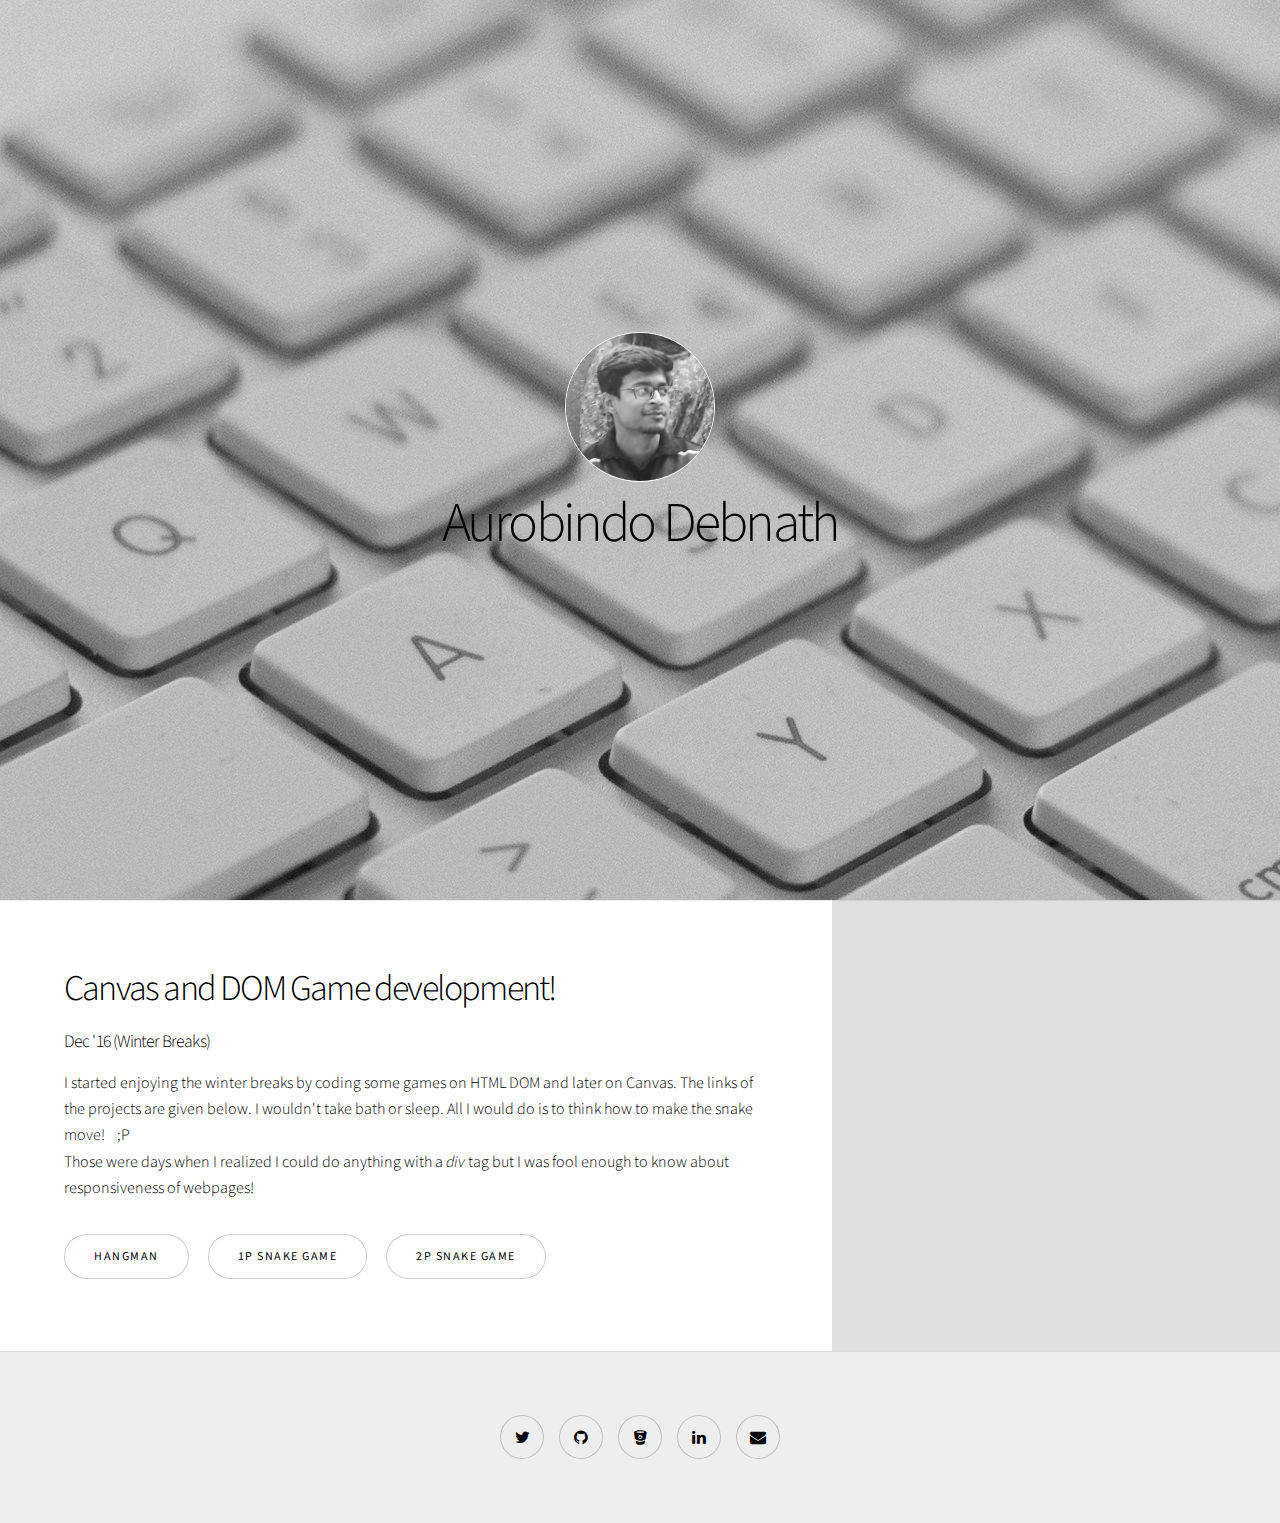
<file: index.html>
<!DOCTYPE HTML>
<!--
	Story by HTML5 UP
	html5up.net | @ajlkn
	Free for personal and commercial use under the CCA 3.0 license (html5up.net/license)
-->
<html>
	<head>
		<title>AUROBINDO DEBNATH</title>
		<meta charset="utf-8" />
		<meta name="viewport" content="width=device-width, initial-scale=1" />
		<link rel="stylesheet" href="assets/css/main.css" />

	</head>
	<body>

		<!-- Wrapper -->
			<div id="wrapper" class="divided">

				<!-- One -->
					<section style="background-image: url(images/bg.jpg)" class="banner style1 orient-left content-align-left image-position-right fullscreen onload-image-fade-in onload-content-fade-right">
						<div class="content">
							<center>
							<img style="height: 150px; width:150px; border: 1px solid white; border-radius: 75px;" alt="photo" src="images/dp.jpg"/>
						</center>
							<center><h1>Aurobindo Debnath</h1></center><center>
							<span  class="major">
					<!--			<b>I like to create stuff</b>! -->
							</span></center>
							<center><br></center>
						</div>
					</section>

				<!-- Two -->
<!--

				<section class="spotlight style1 orient-right content-align-left image-position-center onscroll-image-fade-in" id="first">
						<div class="content">
							<h2>Winning HackSprint 1.0</h2>
							<h4>9th Nov '16</h4>
							<p>Having lost my father and grandfather in a row a month ago from then, life brought a glimpse of smile after winning HackSprint 1.0 (an intra-college 12 hours hackathon) organized by DIG in UIET, Chandigarh. Keeping the theme "Railways" in mind, we built an online Coolie booking website with basic knowlege of HTML, CSS and JavaScript and PHP. Thanks to teammates, Bhavya Mahajan and Hitesh Kumar!</p>
						</div>
						<div class="image">
							<img src="images/1.jpg" alt="" />
						</div>
					</section>
-->
				<!-- Three -->
				

					<section class="spotlight style1 orient-left content-align-left image-position-center onscroll-image-fade-in">
						<div class="content">
							<h2>Canvas and DOM Game development!</h2>
							<h4>Dec '16 (Winter Breaks)</h4>
							<p>I started enjoying the winter breaks by coding some games on HTML DOM and later on Canvas. The links of the projects are given below. I wouldn't take bath or sleep. All I would do is to think how to make the snake move! &nbsp;&nbsp; ;P<br>Those were days when I realized I could do anything with a <i>div</i> tag but I was fool enough to know about responsiveness of webpages!</p>
							<ul class="actions horizontal">
								<li><a href="Hangman/index.html" class="button">Hangman</a></li>
								<li><a href="SnakeGame/index.html" class="button">1P Snake Game</a></li>
								<li><a href="TwoPlayerSnake/index.html" class="button">2P Snake Game</a></li>
							</ul>
						</div>
						<div class="image">
							<img src="images/2.jpg" alt="" />
						</div>
					</section>
<!--
				<!-- Four -->
				
				<!--
					<section class="spotlight style1 orient-right content-align-left image-position-center onscroll-image-fade-in">
						<div class="content">
							<h2>Treasure Hunt Website for Goonj 2k17</h2>
							<h4>6 March '17 - 18 March '17</h4>
							<p>'Goonj' is the annual cultural festival of UIET attended by a large number of students. I took the onus of hosting its event Treasure Hunt online for the first time in its history. Learning <i>Django</i> in a span of 10 days, I successfully created and hosted the website on Digital Ocean then. The event was a huge success!
							<br>[ PS: I learnt about responsiveness of pages by then! ;P ]
							</p>

							<ul class="actions vertical">
								<li><a href="https://github.com/aurobindodebnath/TreasureHunt/" class="button">Visit the Repository</a></li>
							</ul>
						</div>
						<div class="image">
							<img src="images/a.jpg" alt="" />
						</div>
					</section>



				<!-- Five -->
				<!--
					<section class="spotlight style1 orient-left content-align-left image-position-center onscroll-image-fade-in">
						<div class="content">
							<h2>Winning Makethon 1.0</h2>
							<h4>11 April '17</h4>
							<p>DIG organized a hardware workshop followed by an inter-college hardware hackathon - Makethon 1.0 in UIET. The theme of the evening was "Hack the Hostels". Alongwith Siddharth Singh and Shivanshu Kumar, I created a project "HostelSpy" using Arduino, IR Sensors, Xbees and Django that eventually came first & we won cash prize of 2.5K! </p>

							<ul class="actions vertical">
								<li><a href="https://github.com/aurobindodebnath/Makethon-Hostelspy/" class="button">Visit the Repository</a></li>
							</ul>
						</div>
						<div class="image">
							<img src="images/4.jpg" alt="" />
						</div>
					</section>

				<!-- Six -->
				<!--
					<section class="spotlight style1 orient-right content-align-left image-position-center onscroll-image-fade-in">
						<div class="content">
							<h2>Winner (Fidelity Category) at NIT Delhi</h2>
							<h4>19 April '17</h4>
							<p>NIT Delhi organized a hackathon in its annual fest TerraTechnica 2k17. We created a product for customer sentimental analysis and categorization of audio calls using node.js and Watson API and grabbed the first position in the fidelity Category and grabbed Amazon gift cards worth 10K. Teammates: Divyam Madaan and Gaurav Bhatt.
							</p>

							<ul class="actions vertical">
								<li><a href="https://github.com/aurobindodebnath/eardrumsNITD/" class="button">Visit the Repository</a></li>
							</ul>
						</div>
						<div class="image">
							<img src="images/5.jpg" alt="" />
						</div>
					</section>





				<!-- Seven -->
				<!--
					<section class="spotlight style1 orient-left content-align-left image-position-center onscroll-image-fade-in">
						<div class="content">
							<h2>Gandhibhawan Website</h2>
							<h4>May '17</h4>
							<p>Freelanced by Depeartment of Gandhian and Peace Studies (Panjab University), I and Gaurav Bhatt created a front-end website project for the Department.</p>
							<ul class="actions vertical">
								<li><a href="http://gandhibhawan.puchd.ac.in/" class="button">Visit the Website</a></li>
							</ul>
						</div>
						<div class="image">
							<img src="images/6.jpg" alt="" />
						</div>
					</section>

				<!-- Eight -->
				<!--
					<section class="spotlight style1 orient-right content-align-left image-position-center onscroll-image-fade-in">
						<div class="content">
							<h2>Internship in Computer Vision</h2>
							<h4>6 June '17 - 6 July '17</h4>
							<p>Started working as an intern in <a href="http://uiet.puchd.ac.in/maivriklabs/index.html">MAIVRICK Labs</a> (Deep Cognitives). Created a Logo Classifier trained on 5 classes of food outlet companies in Keras with accuracy of 73.96% on validation dataset. The classifier would then predict and redirect the user to the link where coupons of that company are available.
							</p>
							<ul class="actions vertical">
								<li><a href="https://github.com/aurobindodebnath/logoClassifier" class="button">See the Project</a></li>
							</ul>
						</div>
						<div class="image">
							<img src="images/7.png" alt="" />
						</div>
					</section>

				<!-- Nine -->
				<!--
					<section class="spotlight style1 orient-left content-align-left image-position-center onscroll-image-fade-in">
						<div class="content">
							<h2>Rajasthan IT Day Hackathon 4.0 Participant</h2>
							<h4>19 March '18 - 21 March '18</h4>
							<p>Termed as one of the biggest Hackathons with 1600 teams participating, Rajasthon Hackathon brought an amazing 36 hours of coding experience for a lot of participants like us. Project details are to be maintained confidential in accordance with an agreement with my teammates Siddharth Singh, Ujjwal Sharma and Shubham Sharma.</p>
						</div>
						<div class="image">
							<img src="images/8.jpg" alt="" />
						</div>
					</section>

				<!-- Ten -->
				<!--
					<section class="spotlight style1 orient-right content-align-left image-position-center onscroll-image-fade-in">
						<div class="content">
							<h2>Grand Finale Participator in Smart India Hackathon 2k18</h2>
							<h4>29 March '18 - 31 March '18</h4>
							<p> Reaching the Grand Finale of SIH 2k18 (termed as India's Biggest Hackathon), we created an application for detecting realtime crops and their diseases (if any) and geotracking system. Mentored by Nikhil Sardana and supported by teammates Aditya Singh, Gyan Ganga Singh, Harkirat Singh, Charul Agrawal and Arushi Sharma, we coded the application with django backend, android frontend and classifier trained on tensorflow on 5 classes.
							</p>
							<ul class="actions vertical">
								<li><a href="https://bitbucket.org/aurobindodebnath/sihgreenmentor/src" class="button">Visit the Repository</a></li>
							</ul>
						</div>
						<div class="image">
							<img src="images/9.jpg" alt="" />
						</div>
					</section>



				<!-- Five -->
				<!--
					<section class="wrapper style1 align-center">
						<div class="inner">
							<h2> And Life Goes On!</h2>
							<p>Apart from that, I am a Skech artist. Check my <a href="https://www.instagram.com/artplaneto/">Instagram Sketch account</a><br>
								Other Interests are writing Skills and Teaching!
							</p>
						</div>
					</section>
-->
				<!-- Footer -->
					<footer style="background-color: #eee;" class="wrapper style1 align-center">
						<div class="inner">
							<ul class="icons">
								<li><a href="https://twitter.com/pirateauro" class="icon style2 fa-twitter"><span class="label">Twitter</span></a></li>
								<li><a href="https://github.com/aurobindodebnath/" class="icon style2 fa-github"><span class="label">Github</span></a></li>
								<li><a href="https://bitbucket.org/aurobindodebnath/" class="icon style2 fa-bitbucket"><span class="label">Bitbucket</span></a></li>
								<li><a href="https://linkedin.com/in/aurobindo-debnath-403876128" class="icon style2 fa-linkedin"><span class="label">LinkedIn</span></a></li>
								<li><a href="https://mail.google.com/mail/u/0/?view=cm&fs=1&to=aurobindodebnath#gmail.com&tf=1" class="icon style2 fa-envelope"><span class="label">Email</span></a></li>
							</ul>
						</div>
					</footer>

			</div>

		<!-- Scripts -->
			<script src="assets/js/jquery.min.js"></script>
			<script src="assets/js/jquery.scrollex.min.js"></script>
			<script src="assets/js/jquery.scrolly.min.js"></script>
			<script src="assets/js/skel.min.js"></script>
			<script src="assets/js/util.js"></script>
			<script src="assets/js/main.js"></script>

	</body>
</html>
</file>
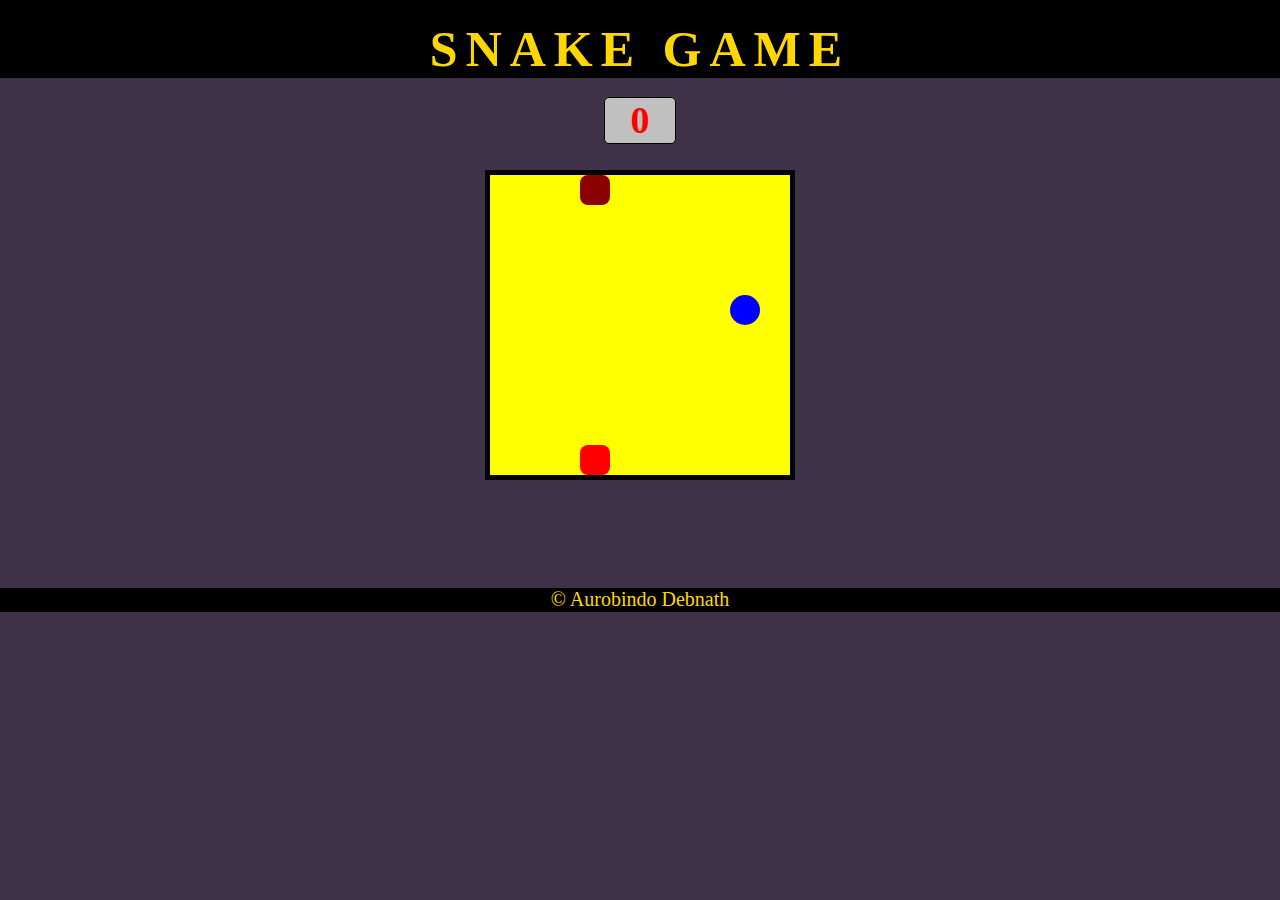
<file: SnakeGame/index.html>
<!DOCTYPE HTML>
<html>
	<head>
		<link rel="stylesheet" href="Styles/design.css"/>
		<script src="JS files/board.js"></script>
		<script src="JS files/player.js"></script>
		<script src="JS files/snake.js"></script>
		<script src="JS files/food.js"></script>
	</head>
	<body onload="updateScore();setupGrid()">
		<div id="head">SNAKE GAME</div>
		<div id="score"></div>
		<div id="container">
			<div class="grid" id="box00"></div><div class="grid" id="box01"></div><div class="grid" id="box02"></div><div class="grid" id="box03"></div>		
			<div class="grid" id="box04"></div><div class="grid" id="box05"></div><div class="grid" id="box06"></div><div class="grid" id="box07"></div>		
			<div class="grid" id="box08"></div><div class="grid" id="box09"></div><div class="grid" id="box10"></div><div class="grid" id="box11"></div>		
			<div class="grid" id="box12"></div><div class="grid" id="box13"></div><div class="grid" id="box14"></div><div class="grid" id="box15"></div>		
			<div class="grid" id="box16"></div><div class="grid" id="box17"></div><div class="grid" id="box18"></div><div class="grid" id="box19"></div>		
			<div class="grid" id="box20"></div><div class="grid" id="box21"></div><div class="grid" id="box22"></div><div class="grid" id="box23"></div>		
			<div class="grid" id="box24"></div><div class="grid" id="box25"></div><div class="grid" id="box26"></div><div class="grid" id="box27"></div>		
			<div class="grid" id="box28"></div><div class="grid" id="box29"></div><div class="grid" id="box30"></div><div class="grid" id="box31"></div>
			<div class="grid" id="box32"></div><div class="grid" id="box33"></div><div class="grid" id="box34"></div><div class="grid" id="box35"></div>		
			<div class="grid" id="box36"></div><div class="grid" id="box37"></div><div class="grid" id="box38"></div><div class="grid" id="box39"></div>		
			<div class="grid" id="box40"></div><div class="grid" id="box41"></div><div class="grid" id="box42"></div><div class="grid" id="box43"></div>		
			<div class="grid" id="box44"></div><div class="grid" id="box45"></div><div class="grid" id="box46"></div><div class="grid" id="box47"></div>		
			<div class="grid" id="box48"></div><div class="grid" id="box49"></div><div class="grid" id="box50"></div><div class="grid" id="box51"></div>		
			<div class="grid" id="box52"></div><div class="grid" id="box53"></div><div class="grid" id="box54"></div><div class="grid" id="box55"></div>		
			<div class="grid" id="box56"></div><div class="grid" id="box57"></div><div class="grid" id="box58"></div><div class="grid" id="box59"></div>		
			<div class="grid" id="box60"></div><div class="grid" id="box61"></div><div class="grid" id="box62"></div><div class="grid" id="box63"></div>		
			<div class="grid" id="box64"></div><div class="grid" id="box65"></div><div class="grid" id="box66"></div><div class="grid" id="box67"></div>		
			<div class="grid" id="box68"></div><div class="grid" id="box69"></div><div class="grid" id="box70"></div><div class="grid" id="box71"></div>		
			<div class="grid" id="box72"></div><div class="grid" id="box73"></div><div class="grid" id="box74"></div><div class="grid" id="box75"></div>		
			<div class="grid" id="box76"></div><div class="grid" id="box77"></div><div class="grid" id="box78"></div><div class="grid" id="box79"></div>		
			<div class="grid" id="box80"></div><div class="grid" id="box81"></div><div class="grid" id="box82"></div><div class="grid" id="box83"></div>		
			<div class="grid" id="box84"></div><div class="grid" id="box85"></div><div class="grid" id="box86"></div><div class="grid" id="box87"></div>		
			<div class="grid" id="box88"></div><div class="grid" id="box89"></div><div class="grid" id="box90"></div><div class="grid" id="box91"></div>		
			<div class="grid" id="box92"></div><div class="grid" id="box93"></div><div class="grid" id="box94"></div><div class="grid" id="box95"></div>		
			<div class="grid" id="box96"></div><div class="grid" id="box97"></div><div class="grid" id="box98"></div><div class="grid" id="box99"></div>		
		</div>
		<footer>
			&copy; Aurobindo Debnath
		</footer>
	</body>
</html>
</file>
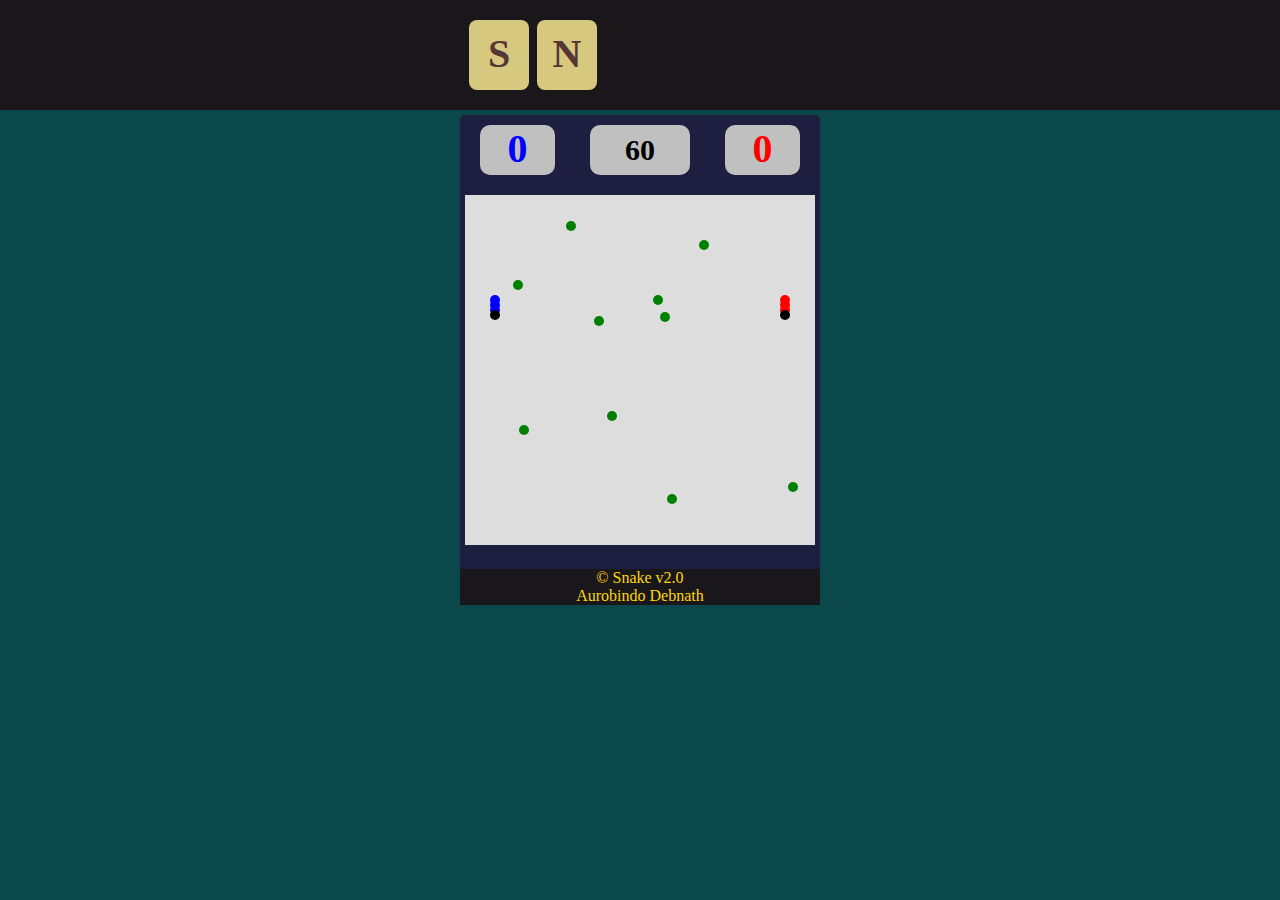
<file: TwoPlayerSnake/index.html>
<!DOCTYPE html>
<html>
	<head>
		<title>Snake Game v2.0</title>
		<meta charset="utf-8"/>
		<link rel="stylesheet" href="Style/style.css"/>
	</head>
	<body onLoad="alert('RULES:\nThe player with max score by the end of the time wins.\nScore increases by +1 when a food is eaten\n Score deducts by 5 when your snake head touches the body of the opponent snake.\n The opponent snake\'s score increases by +5 simultaneously.\nCONTROLS\nPlayer Blue:\n W for up; A for left; S for down; D for right\nPlayer Red:\n ArrowUp for up; Arrowleft for left; ArrowDown for down; ArrowRight for right\n'),f(),run()">	
		<div class="indexheader">
			<div class="box">
				<div class="dis" id="S">S</div>
				<div class="dis" id="N">N</div>
				<div class="dis" id="A">A</div>
				<div class="dis" id="K">K</div>
				<div class="dis" id="E">E</div>
			</div>
			<div class="empty"></div>
		</div>
		<div class="container">
			<div id="player2">0</div>
			<div id="time">--</div>
			<div id="player1">0</div>
			<div class="empty"></div>
			<canvas id="myCanvas" height="350px" width="350px"></canvas>
			<footer>&copy; Snake v2.0<br/>Aurobindo Debnath</footer>
		</div>
		<script src="JS/board.js"></script>
		<script src="JS/snake1.js"></script>
		<script src="JS/snake2.js"></script>
		<script src="JS/event.js"></script>
		<script src="JS/food.js"></script>
		<script src="JS/animation.js"></script>
	</body>
	
</html>
</file>
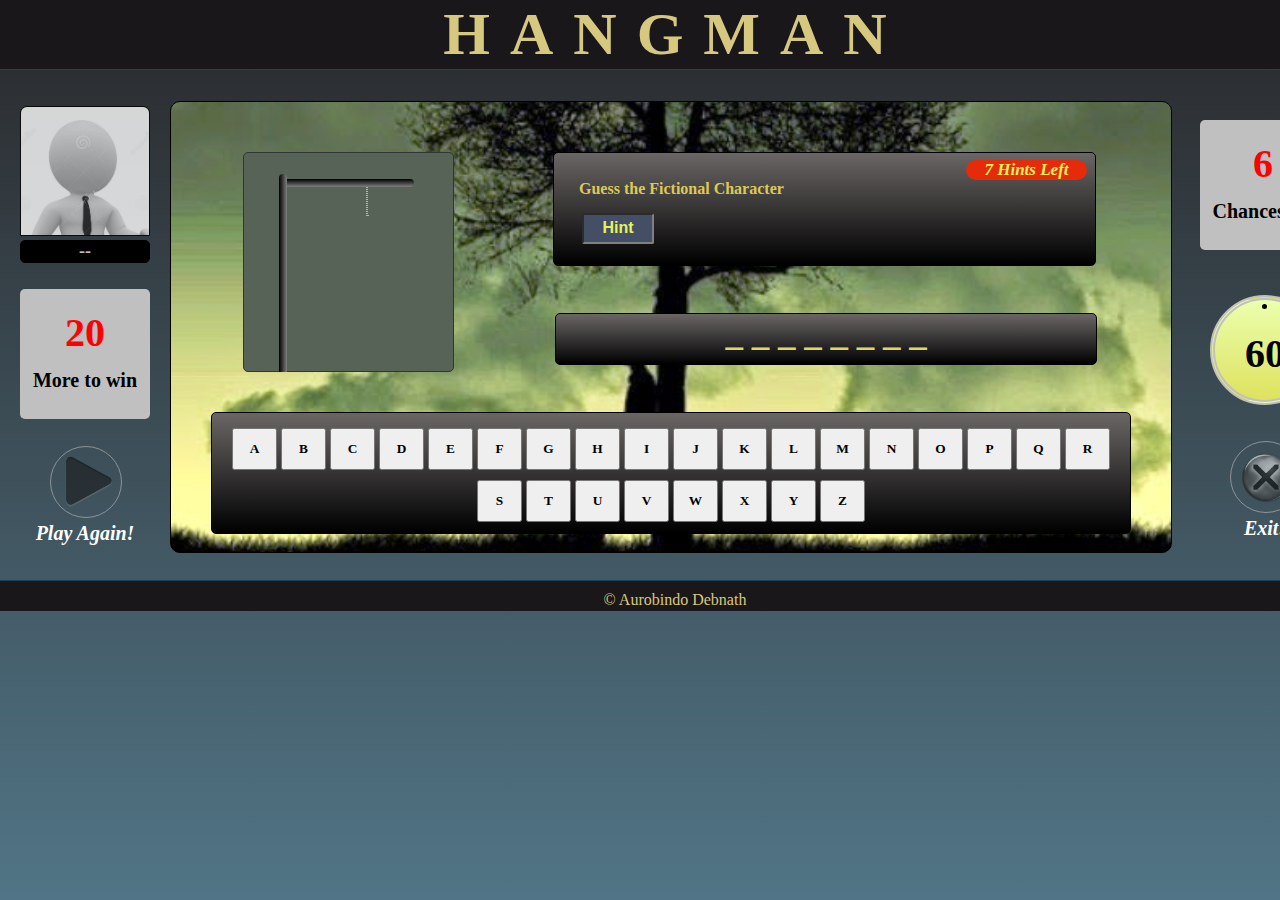
<file: Hangman/hangman.html>
<!DOCTYPE html>
<html>
	
<head>
	<title>Hangman</title>
	<meta charset="utf-8"/>
	<link rel="stylesheet" href="Styles/design.css"/>	
	<link rel="stylesheet" href="Styles/stopwatchdesign.css"/>
	<link rel="stylesheet" href="Styles/man_animate.css"/>
	<script src="JS files/content.js"></script>
	<script src="JS files/logic.js"></script>
	<script src="JS files/man.js"></script>
	<script src="JS files/stopwatch.js"></script>
	<script src="JS files/hint.js"></script>
	<script src="JS files/audiocontrols.js"></script>
</head>
	
<body onload="player(),shownoofhints(),selectword(),starttimer()">
	
	
	<audio id="ticktok"><source src="Sound_Tracks/ticktok.wav" type="audio/mpeg"/></audio>
	<audio id="correct"><source src="Sound_Tracks/correctletter.wav" type="audio/mpeg"/></audio>
	<audio id="wrong"><source src="Sound_Tracks/wrong_answer.wav" type="audio/mpeg"/></audio>
	<audio id="hover"><source src="Sound_Tracks/hover.ogg" type="audio/mpeg"/></audio>
	<audio id="youwon"><source src="Sound_Tracks/you_won.wav" type="audio/mpeg"/></audio>
	
	
	<div class="bigdaddy">
		
	<div class="header">HANGMAN</div>
		
		
	<div class="leftcon">
		<img src="Images/player.jpg" id="playerphoto"/>
		<div id="playername">--</div>
		<div class="scoreboard"><div id="exactscore">--</div>More to win</div>
		<a href=""><img onMouseOver="playhover()" src="Images/playagain.png" class="playagain"/></a>
		<br/><div class="buttontext">Play Again!</div>
	</div>
		
		
	<div class="container">
		<div id="image">
			<div id="pole"></div>
			<div id="rod"></div>
			<div id="rope"></div>
			<div id="manbox">
				<div id="head"><div id="eye1"></div><div id="eye2"></div></div>
				  <div id="hand1"></div>
				  <div id="body"></div>
				  <div id="hand2"></div>
				  <div id="leg1"></div>
				  <div id="leg2"></div>
		  </div>
		</div>
		
		<div id="hint">
			<div id="noofhints">--</div>
			<strong>Guess the Fictional Character</strong>
			<div id="hintbutton" onMouseOver="playhover()" onclick="givehint()">Hint</div>
			<div id="hinttext"></div>
		</div>
		
		<div id="word"></div>
		
		<div class="empty"></div>
		
		<div class="keypad">
			<form name="buttons">
			<input type="button" name="A" value="A" onMouseOver="playhover()" onclick="this.disabled=true;main(this.name)"/>
			<input type="button" name="B" value="B" onMouseOver="playhover()" onclick="this.disabled=true;main(this.name)"/>
			<input type="button" name="C" value="C" onMouseOver="playhover()" onclick="this.disabled=true;main(this.name)"/>
			<input type="button" name="D" value="D" onMouseOver="playhover()" onclick="this.disabled=true;main(this.name)"/>
			<input type="button" name="E" value="E" onMouseOver="playhover()" onclick="this.disabled=true;main(this.name)"/>
			<input type="button" name="F" value="F" onMouseOver="playhover()" onclick="this.disabled=true;main(this.name)"/>
			<input type="button" name="G" value="G" onMouseOver="playhover()" onclick="this.disabled=true;main(this.name)"/>
			<input type="button" name="H" value="H" onMouseOver="playhover()" onclick="this.disabled=true;main(this.name)"/>
			<input type="button" name="I" value="I" onMouseOver="playhover()" onclick="this.disabled=true;main(this.name)"/>
			<input type="button" name="J" value="J" onMouseOver="playhover()" onclick="this.disabled=true;main(this.name)"/>
			<input type="button" name="K" value="K" onMouseOver="playhover()" onclick="this.disabled=true;main(this.name)"/>
			<input type="button" name="L" value="L" onMouseOver="playhover()" onclick="this.disabled=true;main(this.name)"/>
			<input type="button" name="M" value="M" onMouseOver="playhover()" onclick="this.disabled=true;main(this.name)"/>
			<input type="button" name="N" value="N" onMouseOver="playhover()" onclick="this.disabled=true;main(this.name)"/>
			<input type="button" name="O" value="O" onMouseOver="playhover()" onclick="this.disabled=true;main(this.name)"/>
			<input type="button" name="P" value="P" onMouseOver="playhover()" onclick="this.disabled=true;main(this.name)"/>
			<input type="button" name="Q" value="Q" onMouseOver="playhover()" onclick="this.disabled=true;main(this.name)"/>
			<input type="button" name="R" value="R" onMouseOver="playhover()" onclick="this.disabled=true;main(this.name)"/>
			<input type="button" name="S" value="S" onMouseOver="playhover()" onclick="this.disabled=true;main(this.name)"/>
			<input type="button" name="T" value="T" onMouseOver="playhover()" onclick="this.disabled=true;main(this.name)"/>
			<input type="button" name="U" value="U" onMouseOver="playhover()" onclick="this.disabled=true;main(this.name)"/>
			<input type="button" name="V" value="V" onMouseOver="playhover()" onclick="this.disabled=true;main(this.name)"/>
			<input type="button" name="W" value="W" onMouseOver="playhover()" onclick="this.disabled=true;main(this.name)"/>
			<input type="button" name="X" value="X" onMouseOver="playhover()" onclick="this.disabled=true;main(this.name)"/>
			<input type="button" name="Y" value="Y" onMouseOver="playhover()" onclick="this.disabled=true;main(this.name)"/>
			<input type="button" name="Z" value="Z" onMouseOver="playhover()" onclick="this.disabled=true;main(this.name)"/>
			</form>
		</div>
	</div>
		
		
	<div class="rightcon">
		<div class="chanceboard"><div id="exactchance">6</div><span id="chance" >Chances left</span></div>
		
		<div id="hurryup">HURRY!</div>
		
		<div id="clockcase">
			<div id="clockdot"></div>
			<div id="clock">--</div>
		</div>
		
		<a href="index.html"><img onMouseOver="playhover()" src="Images/quit.png" class="quit"/></a>
		<br/><div class="buttontext">Exit!</div>
	</div>
		
	<div id="dead">DEAD</div>
		<footer>
			<div>&copy; Aurobindo Debnath</div>
		</footer>
		
	</div>
</body>
</html>
</file>
<file: SnakeGame/Styles/design.css>
*{
	margin: 0px;
	padding: 0px;
}
body{
	background-color:#3e3148;
}
#head{
    padding-top: 20px;
    text-align: center;
    font: bold normal 50px Balker;
    letter-spacing: 8px;
    color: gold;
	background-color: black;
}
#score {
    height: 45px;
    width: 70px;
    margin: 19px auto;
    color: red;
    border-radius: 5px;
    text-align: center;
    font: bold normal 38px Verdana;
    background-color: silver;
    border: 1px solid black;
}
#container{
    border: 5px solid black;
    height: 300px;
    width: 300px;
    margin: 26px auto;
    background-color: yellow;
}
.grid {
    height: 30px;
    width: 30px;
    float: left;
	background-color: yellow;
}

footer{    height: 24px;
    text-align: center;
    font: normal normal 20px Verdana;
    background-color: black;
    color: gold;
    margin-top: 108px;
}
</file>
<file: TwoPlayerSnake/Style/style.css>
*{
	margin: 0px;
    padding:0px;
}
body{
	background-color: #0a484c;
}
@-webkit-keyframes ani{
	100%{
		transform: rotateX(0deg) skewX(0deg);
		}
	0%{
		transform: rotateX(90deg) skewX(-15deg);
	}
}
	
			#myCanvas{
				background-color: #ddd;
				margin: 10px 5px;
			}
			#player1{
				height: 50px;
				width: 75px;
				background-color: silver;
				border-radius: 10px;
				color: red;
				font: bold normal 40px Verdana;
				float:left;
				text-align: center;
				margin: 10px 20px;
			}
			#time{
				height: 42px;
				width: 100px;
				padding-top:8px;
				background-color: silver;
				border-radius: 10px;
				color: black;
				font: bold normal 30px Verdana;
				float:left;
				text-align: center;
				margin: 10px 15px;
			}
			#player2{
				height: 50px;
				width: 75px;
				background-color: silver;
				border-radius: 10px;
				color: blue;
				font: bold normal 40px Verdana;
				float: left;
				text-align: center;
				margin: 10px 20px;
			}
			.container{
				margin: 5px auto 0px auto;
				border-radius: 5px;
				width: 360px;
				background-color: #1d1e40;
			}

			.dis {
			    height: 50px;
			    width: 40px;
   				background-color: #d6c87e;
			    margin: 20px 4px;
			    padding: 10px;
			    text-align: center;
			    visibility: hidden;
			    border-radius: 8px;
			    font: bold normal 40px Verdana;
			    float: left;
			    color: #563636;
			}

			.dis:hover{
				transform: scale(1.1);
			}
			.indexheader{
			    background-color: #1a171b;
    			height: 110px;
			}
			.box{
			    margin: 0px auto;
   				height: 200px;
    			width: 350px;
			}
			footer{
				background-color:#1a171b;
				text-align: center;
				color:gold;
				margin-top: 10px;
			}
			.empty{
				clear: both;
			}
</file>
<file: Hangman/Styles/design.css>
*{
	margin: 0px;
	padding: 0px;
	list-style-type: none;
}

.bigdaddy{
	width:1350px;
}

.header{
	background-color: #1a171b;
	border-bottom: 1px solid #204256;
	font: bold normal 60px Verdana;
	color: #d6c87e;
	text-align: center;
	letter-spacing: 20px;
}
#dead {
    height: 252px;
    position: absolute;
    width: 618px;
    border: 30px solid;
    border-radius: 50px;
    font: bold normal 218px Verdana;
    margin: 104px 100px 0px 332px;
    color:#b31010;
    transform: rotate(-15deg);
	visibility:hidden;
}
footer{
	background-color:#1a171b;
	margin: 510px 0px 0px 0px;
	height: 20px;
	text-align: center;
	color: #d6c87e;
	padding: 5px 10px;
	border-top: 1px solid #204256;
}

footer div{
	width: 200px;
	height: 0px;
	margin: auto;
	padding: 5px 0px;
}

body{
    background-image: linear-gradient(to bottom, #29292b,#517586);
	background-attachment: fixed;
}

.leftcon{
	float: left;
	width: 170px;
	height: 450px;
}
.rightcon{
	float: right;
	width: 170px;
	height: 450px;
}
.scoreboard{
	margin: 26px 20px 0px 20px;
	height: 110px;
	width: 110px;
	background-color: silver;
	border-radius: 5px;
	float: left;
	padding: 10px 10px;
	font: bold normal 20px Verdana;
	text-align: center;
}

#exactscore{
	height: 50px;
	width: 50px;
	margin: 10px auto;
	background-color: silver;
	font: bold normal 40px Verdana;
	color: red;
}

#playerphoto{
    height: 128px;
    width: 128px;
    border: 1px solid black;
    margin: 36px auto 0px 20px;
    border-top-right-radius: 7px;
    border-top-left-radius: 7px;
    opacity: 0.8;

}
#playername{
    border: 1px solid black;
    margin: 0px 20px 0px 20px;
    background-color: black;
    color: silver;
    text-align: center;
    font: bold normal 18px Verdana;
    border-radius: 5px;
}


.playagain{
	margin: 27px auto 0px 50px;
	height: 70px;
	width: 70px;
	border: 1px ridge silver;
	border-radius: 45px;
	opacity: 0.6;
}

.playagain:hover{
	background-color: #6776b9;
	opacity: 1;
	transform:scale(1.1);
	
}

.quit{
	margin: 36px auto 0px 50px;
	height: 70px;
	width: 70px;
	border: 1px ridge silver;
	border-radius: 45px;
	opacity: 0.6;
}

.quit:hover{
	background-color: #e62b0a;
	opacity: 1.0;
	transform:scale(1.1);
}
.chanceboard{
	margin: 50px 20px;
	height: 110px;
	width: 110px;
	background-color: silver;
	border-radius: 5px;
	float: left;
	padding: 10px 10px;
	font: bold normal 20px Verdana;
	text-align: center;
	
}
#exactchance{
	height: 50px;
	width: 50px;
	margin: 10px 28px;
	background-color: silver;
	font: bold normal 40px Verdana;
	color: red;
}
#exactchance:hover, #exactscore:hover{
	transform:scale(1.4);
	color: brown;
}
.container{
	border: 1px solid black;
	width: 1000px;
	height: 450px;
	margin: 31px auto;
	background-image: url(../Images/bg.jpg);
	background-size: cover;
	background-position: center;
	background-repeat: no-repeat;
	border-radius: 10px;
	float:left;
}

#hint{
	border: 1px solid black;
	width: 491px;
	height: 87px;
	margin: 50px 70px 10px 27px;
	float: left;
    border-radius: 5px;  
	background-image: linear-gradient(to bottom, #6b6666, black);
	padding: 25px 25px 0px 25px;
	color: #dec956;
}
#noofhints{
    margin: -18px 0px 0px 387px;
    background-color: #e62b0a;
    width: 121px;
    border-radius: 20px;
    color: #e7f35b;
    font: bold italic 17px Verdana;
    text-align: center;
}

#hintbutton{
	height: 19px;
    width: 60px;
    margin: 15px 3px;
    background-color: #444f65;
    border: 2px inset grey;
	border-radius:2px;
    color: #e7f35b;
    text-align: center;
    padding: 4px;
    font: bold normal 16px Arial;
    visibility: visible;
    position: absolute;
	float:left;
}
#hintbutton:hover{
	color: white;
	transform:scale(1.1);
	border-color: grey;
}
#hinttext{
    height: 50px;
    width: 470px;
    margin: 5px 0px;
    visibility: hidden; 
	color: white;
}

#word{
	border: 1px solid black;
	width: 540px;
	height: 50px;
	margin: 37px 10px 15px 29px;
	float: left;
	border-radius: 5px;
    background-image: linear-gradient(to bottom,#6b6666,black);
	text-align: center;
	font: bold normal 35px Verdana;
    color: #ded764;
}
.empty{
	clear: both;
}
.keypad{
	border: 1px solid black;
	background-image: linear-gradient(to bottom, #6b6666,black);
	width: 898px;
	margin: -10px auto;
	height: 100px;
	border-radius: 5px;
	text-align: center;
	padding: 10px 10px;
}
input{
	padding: 5px 5px;
	margin: 5px 0px;
	height: 42px;
	width: 45px;
	font-family: Verdana;
	font-weight: bold;
}
input:hover{
	background-color:#578aa2;
	transform:scale(1.1);
}
.buttontext{
	text-align: center;
	color: white;
	font: bold italic 20px Verdana;
}
</file>
<file: Hangman/Styles/stopwatchdesign.css>
@-webkit-keyframes spinnow{
	100%{
		transform: rotate(-360deg);
	}
}
@-webkit-keyframes negspin{
	100%{
		transform: rotate(360deg);
	}
}

#clockcase{
    border: 1px solid black;
    margin: 225px auto 0px auto;
    height: 100px;
    width: 100px;
    border-radius: 55px;
    background-image: linear-gradient(to bottom, #ebffae,#dee25e);
    animation: 60s spinnow infinite linear;
	position:relative;
	border: 5px double silver;
}

#clockdot{
    height: 5px;
    width: 5px;
    border-radius: 3px;
    background-color: black;
    position: absolute;
    margin: 4px 47px;
}

#clock{
	margin: 20px;
	height: 40px;
	width: 60px;
	font: bold normal 40px Verdana;
	text-align: center;
	animation: 60s negspin infinite linear;
	padding:10px 0px;
}

#hurryup{
	text-align: center;
    width: 129px;
    height: 33px;
    margin: -29px 20px auto 10px;
    float: right;
    font: bold normal 25px Balker;
	letter-spacing: 2px;
    color: #ffc86f;
	visibility: hidden;
}
</file>
<file: assets/css/main.css>
@import url(font-awesome.min.css);
@import url("https://fonts.googleapis.com/css?family=Source+Sans+Pro:300,300i,400,400i");

/*
	Story by HTML5 UP
	html5up.net | @ajlkn
	Free for personal and commercial use under the CCA 3.0 license (html5up.net/license)
*/

/* Reset */

	html, body, div, span, applet, object, iframe, h1, h2, h3, h4, h5, h6, p, blockquote, pre, a, abbr, acronym, address, big, cite, code, del, dfn, em, img, ins, kbd, q, s, samp, small, strike, strong, sub, sup, tt, var, b, u, i, center, dl, dt, dd, ol, ul, li, fieldset, form, label, legend, table, caption, tbody, tfoot, thead, tr, th, td, article, aside, canvas, details, embed, figure, figcaption, footer, header, hgroup, menu, nav, output, ruby, section, summary, time, mark, audio, video {
		margin: 0;
		padding: 0;
		border: 0;
		font-size: 100%;
		font: inherit;
		vertical-align: baseline;
	}

	article, aside, details, figcaption, figure, footer, header, hgroup, menu, nav, section {
		display: block;
	}

	body {
		line-height: 1;
	}

	ol, ul {
		list-style: none;
	}

	blockquote, q {
		quotes: none;
	}

	blockquote:before, blockquote:after, q:before, q:after {
		content: '';
		content: none;
	}

	table {
		border-collapse: collapse;
		border-spacing: 0;
	}

	body {
		-webkit-text-size-adjust: none;
	}

/* Box Model */

	*, *:before, *:after {
		-moz-box-sizing: border-box;
		-webkit-box-sizing: border-box;
		box-sizing: border-box;
	}

/* Grid */

	.row {
		border-bottom: solid 1px transparent;
		-moz-box-sizing: border-box;
		-webkit-box-sizing: border-box;
		box-sizing: border-box;
	}

	.row > * {
		float: left;
		-moz-box-sizing: border-box;
		-webkit-box-sizing: border-box;
		box-sizing: border-box;
	}

	.row:after, .row:before {
		content: '';
		display: block;
		clear: both;
		height: 0;
	}

	.row.uniform > * > :first-child {
		margin-top: 0;
	}

	.row.uniform > * > :last-child {
		margin-bottom: 0;
	}

	.row.\30 \25 > * {
		padding: 0 0 0 0rem;
	}

	.row.\30 \25 {
		margin: 0 0 -1px 0rem;
	}

	.row.uniform.\30 \25 > * {
		padding: 0rem 0 0 0rem;
	}

	.row.uniform.\30 \25 {
		margin: 0rem 0 -1px 0rem;
	}

	.row > * {
		padding: 0 0 0 2rem;
	}

	.row {
		margin: 0 0 -1px -2rem;
	}

	.row.uniform > * {
		padding: 2rem 0 0 2rem;
	}

	.row.uniform {
		margin: -2rem 0 -1px -2rem;
	}

	.row.\32 00\25 > * {
		padding: 0 0 0 4rem;
	}

	.row.\32 00\25 {
		margin: 0 0 -1px -4rem;
	}

	.row.uniform.\32 00\25 > * {
		padding: 4rem 0 0 4rem;
	}

	.row.uniform.\32 00\25 {
		margin: -4rem 0 -1px -4rem;
	}

	.row.\31 50\25 > * {
		padding: 0 0 0 3rem;
	}

	.row.\31 50\25 {
		margin: 0 0 -1px -3rem;
	}

	.row.uniform.\31 50\25 > * {
		padding: 3rem 0 0 3rem;
	}

	.row.uniform.\31 50\25 {
		margin: -3rem 0 -1px -3rem;
	}

	.row.\35 0\25 > * {
		padding: 0 0 0 1rem;
	}

	.row.\35 0\25 {
		margin: 0 0 -1px -1rem;
	}

	.row.uniform.\35 0\25 > * {
		padding: 1rem 0 0 1rem;
	}

	.row.uniform.\35 0\25 {
		margin: -1rem 0 -1px -1rem;
	}

	.row.\32 5\25 > * {
		padding: 0 0 0 0.5rem;
	}

	.row.\32 5\25 {
		margin: 0 0 -1px -0.5rem;
	}

	.row.uniform.\32 5\25 > * {
		padding: 0.5rem 0 0 0.5rem;
	}

	.row.uniform.\32 5\25 {
		margin: -0.5rem 0 -1px -0.5rem;
	}

	.\31 2u, .\31 2u\24 {
		width: 100%;
		clear: none;
		margin-left: 0;
	}

	.\31 1u, .\31 1u\24 {
		width: 91.6666666667%;
		clear: none;
		margin-left: 0;
	}

	.\31 0u, .\31 0u\24 {
		width: 83.3333333333%;
		clear: none;
		margin-left: 0;
	}

	.\39 u, .\39 u\24 {
		width: 75%;
		clear: none;
		margin-left: 0;
	}

	.\38 u, .\38 u\24 {
		width: 66.6666666667%;
		clear: none;
		margin-left: 0;
	}

	.\37 u, .\37 u\24 {
		width: 58.3333333333%;
		clear: none;
		margin-left: 0;
	}

	.\36 u, .\36 u\24 {
		width: 50%;
		clear: none;
		margin-left: 0;
	}

	.\35 u, .\35 u\24 {
		width: 41.6666666667%;
		clear: none;
		margin-left: 0;
	}

	.\34 u, .\34 u\24 {
		width: 33.3333333333%;
		clear: none;
		margin-left: 0;
	}

	.\33 u, .\33 u\24 {
		width: 25%;
		clear: none;
		margin-left: 0;
	}

	.\32 u, .\32 u\24 {
		width: 16.6666666667%;
		clear: none;
		margin-left: 0;
	}

	.\31 u, .\31 u\24 {
		width: 8.3333333333%;
		clear: none;
		margin-left: 0;
	}

	.\31 2u\24 + *,
	.\31 1u\24 + *,
	.\31 0u\24 + *,
	.\39 u\24 + *,
	.\38 u\24 + *,
	.\37 u\24 + *,
	.\36 u\24 + *,
	.\35 u\24 + *,
	.\34 u\24 + *,
	.\33 u\24 + *,
	.\32 u\24 + *,
	.\31 u\24 + * {
		clear: left;
	}

	.\-11u {
		margin-left: 91.66667%;
	}

	.\-10u {
		margin-left: 83.33333%;
	}

	.\-9u {
		margin-left: 75%;
	}

	.\-8u {
		margin-left: 66.66667%;
	}

	.\-7u {
		margin-left: 58.33333%;
	}

	.\-6u {
		margin-left: 50%;
	}

	.\-5u {
		margin-left: 41.66667%;
	}

	.\-4u {
		margin-left: 33.33333%;
	}

	.\-3u {
		margin-left: 25%;
	}

	.\-2u {
		margin-left: 16.66667%;
	}

	.\-1u {
		margin-left: 8.33333%;
	}

	@media screen and (max-width: 1680px) {

		.row > * {
			padding: 0 0 0 2rem;
		}

		.row {
			margin: 0 0 -1px -2rem;
		}

		.row.uniform > * {
			padding: 2rem 0 0 2rem;
		}

		.row.uniform {
			margin: -2rem 0 -1px -2rem;
		}

		.row.\32 00\25 > * {
			padding: 0 0 0 4rem;
		}

		.row.\32 00\25 {
			margin: 0 0 -1px -4rem;
		}

		.row.uniform.\32 00\25 > * {
			padding: 4rem 0 0 4rem;
		}

		.row.uniform.\32 00\25 {
			margin: -4rem 0 -1px -4rem;
		}

		.row.\31 50\25 > * {
			padding: 0 0 0 3rem;
		}

		.row.\31 50\25 {
			margin: 0 0 -1px -3rem;
		}

		.row.uniform.\31 50\25 > * {
			padding: 3rem 0 0 3rem;
		}

		.row.uniform.\31 50\25 {
			margin: -3rem 0 -1px -3rem;
		}

		.row.\35 0\25 > * {
			padding: 0 0 0 1rem;
		}

		.row.\35 0\25 {
			margin: 0 0 -1px -1rem;
		}

		.row.uniform.\35 0\25 > * {
			padding: 1rem 0 0 1rem;
		}

		.row.uniform.\35 0\25 {
			margin: -1rem 0 -1px -1rem;
		}

		.row.\32 5\25 > * {
			padding: 0 0 0 0.5rem;
		}

		.row.\32 5\25 {
			margin: 0 0 -1px -0.5rem;
		}

		.row.uniform.\32 5\25 > * {
			padding: 0.5rem 0 0 0.5rem;
		}

		.row.uniform.\32 5\25 {
			margin: -0.5rem 0 -1px -0.5rem;
		}

		.\31 2u\28xlarge\29, .\31 2u\24\28xlarge\29 {
			width: 100%;
			clear: none;
			margin-left: 0;
		}

		.\31 1u\28xlarge\29, .\31 1u\24\28xlarge\29 {
			width: 91.6666666667%;
			clear: none;
			margin-left: 0;
		}

		.\31 0u\28xlarge\29, .\31 0u\24\28xlarge\29 {
			width: 83.3333333333%;
			clear: none;
			margin-left: 0;
		}

		.\39 u\28xlarge\29, .\39 u\24\28xlarge\29 {
			width: 75%;
			clear: none;
			margin-left: 0;
		}

		.\38 u\28xlarge\29, .\38 u\24\28xlarge\29 {
			width: 66.6666666667%;
			clear: none;
			margin-left: 0;
		}

		.\37 u\28xlarge\29, .\37 u\24\28xlarge\29 {
			width: 58.3333333333%;
			clear: none;
			margin-left: 0;
		}

		.\36 u\28xlarge\29, .\36 u\24\28xlarge\29 {
			width: 50%;
			clear: none;
			margin-left: 0;
		}

		.\35 u\28xlarge\29, .\35 u\24\28xlarge\29 {
			width: 41.6666666667%;
			clear: none;
			margin-left: 0;
		}

		.\34 u\28xlarge\29, .\34 u\24\28xlarge\29 {
			width: 33.3333333333%;
			clear: none;
			margin-left: 0;
		}

		.\33 u\28xlarge\29, .\33 u\24\28xlarge\29 {
			width: 25%;
			clear: none;
			margin-left: 0;
		}

		.\32 u\28xlarge\29, .\32 u\24\28xlarge\29 {
			width: 16.6666666667%;
			clear: none;
			margin-left: 0;
		}

		.\31 u\28xlarge\29, .\31 u\24\28xlarge\29 {
			width: 8.3333333333%;
			clear: none;
			margin-left: 0;
		}

		.\31 2u\24\28xlarge\29 + *,
		.\31 1u\24\28xlarge\29 + *,
		.\31 0u\24\28xlarge\29 + *,
		.\39 u\24\28xlarge\29 + *,
		.\38 u\24\28xlarge\29 + *,
		.\37 u\24\28xlarge\29 + *,
		.\36 u\24\28xlarge\29 + *,
		.\35 u\24\28xlarge\29 + *,
		.\34 u\24\28xlarge\29 + *,
		.\33 u\24\28xlarge\29 + *,
		.\32 u\24\28xlarge\29 + *,
		.\31 u\24\28xlarge\29 + * {
			clear: left;
		}

		.\-11u\28xlarge\29 {
			margin-left: 91.66667%;
		}

		.\-10u\28xlarge\29 {
			margin-left: 83.33333%;
		}

		.\-9u\28xlarge\29 {
			margin-left: 75%;
		}

		.\-8u\28xlarge\29 {
			margin-left: 66.66667%;
		}

		.\-7u\28xlarge\29 {
			margin-left: 58.33333%;
		}

		.\-6u\28xlarge\29 {
			margin-left: 50%;
		}

		.\-5u\28xlarge\29 {
			margin-left: 41.66667%;
		}

		.\-4u\28xlarge\29 {
			margin-left: 33.33333%;
		}

		.\-3u\28xlarge\29 {
			margin-left: 25%;
		}

		.\-2u\28xlarge\29 {
			margin-left: 16.66667%;
		}

		.\-1u\28xlarge\29 {
			margin-left: 8.33333%;
		}

	}

	@media screen and (max-width: 1280px) {

		.row > * {
			padding: 0 0 0 2rem;
		}

		.row {
			margin: 0 0 -1px -2rem;
		}

		.row.uniform > * {
			padding: 2rem 0 0 2rem;
		}

		.row.uniform {
			margin: -2rem 0 -1px -2rem;
		}

		.row.\32 00\25 > * {
			padding: 0 0 0 4rem;
		}

		.row.\32 00\25 {
			margin: 0 0 -1px -4rem;
		}

		.row.uniform.\32 00\25 > * {
			padding: 4rem 0 0 4rem;
		}

		.row.uniform.\32 00\25 {
			margin: -4rem 0 -1px -4rem;
		}

		.row.\31 50\25 > * {
			padding: 0 0 0 3rem;
		}

		.row.\31 50\25 {
			margin: 0 0 -1px -3rem;
		}

		.row.uniform.\31 50\25 > * {
			padding: 3rem 0 0 3rem;
		}

		.row.uniform.\31 50\25 {
			margin: -3rem 0 -1px -3rem;
		}

		.row.\35 0\25 > * {
			padding: 0 0 0 1rem;
		}

		.row.\35 0\25 {
			margin: 0 0 -1px -1rem;
		}

		.row.uniform.\35 0\25 > * {
			padding: 1rem 0 0 1rem;
		}

		.row.uniform.\35 0\25 {
			margin: -1rem 0 -1px -1rem;
		}

		.row.\32 5\25 > * {
			padding: 0 0 0 0.5rem;
		}

		.row.\32 5\25 {
			margin: 0 0 -1px -0.5rem;
		}

		.row.uniform.\32 5\25 > * {
			padding: 0.5rem 0 0 0.5rem;
		}

		.row.uniform.\32 5\25 {
			margin: -0.5rem 0 -1px -0.5rem;
		}

		.\31 2u\28large\29, .\31 2u\24\28large\29 {
			width: 100%;
			clear: none;
			margin-left: 0;
		}

		.\31 1u\28large\29, .\31 1u\24\28large\29 {
			width: 91.6666666667%;
			clear: none;
			margin-left: 0;
		}

		.\31 0u\28large\29, .\31 0u\24\28large\29 {
			width: 83.3333333333%;
			clear: none;
			margin-left: 0;
		}

		.\39 u\28large\29, .\39 u\24\28large\29 {
			width: 75%;
			clear: none;
			margin-left: 0;
		}

		.\38 u\28large\29, .\38 u\24\28large\29 {
			width: 66.6666666667%;
			clear: none;
			margin-left: 0;
		}

		.\37 u\28large\29, .\37 u\24\28large\29 {
			width: 58.3333333333%;
			clear: none;
			margin-left: 0;
		}

		.\36 u\28large\29, .\36 u\24\28large\29 {
			width: 50%;
			clear: none;
			margin-left: 0;
		}

		.\35 u\28large\29, .\35 u\24\28large\29 {
			width: 41.6666666667%;
			clear: none;
			margin-left: 0;
		}

		.\34 u\28large\29, .\34 u\24\28large\29 {
			width: 33.3333333333%;
			clear: none;
			margin-left: 0;
		}

		.\33 u\28large\29, .\33 u\24\28large\29 {
			width: 25%;
			clear: none;
			margin-left: 0;
		}

		.\32 u\28large\29, .\32 u\24\28large\29 {
			width: 16.6666666667%;
			clear: none;
			margin-left: 0;
		}

		.\31 u\28large\29, .\31 u\24\28large\29 {
			width: 8.3333333333%;
			clear: none;
			margin-left: 0;
		}

		.\31 2u\24\28large\29 + *,
		.\31 1u\24\28large\29 + *,
		.\31 0u\24\28large\29 + *,
		.\39 u\24\28large\29 + *,
		.\38 u\24\28large\29 + *,
		.\37 u\24\28large\29 + *,
		.\36 u\24\28large\29 + *,
		.\35 u\24\28large\29 + *,
		.\34 u\24\28large\29 + *,
		.\33 u\24\28large\29 + *,
		.\32 u\24\28large\29 + *,
		.\31 u\24\28large\29 + * {
			clear: left;
		}

		.\-11u\28large\29 {
			margin-left: 91.66667%;
		}

		.\-10u\28large\29 {
			margin-left: 83.33333%;
		}

		.\-9u\28large\29 {
			margin-left: 75%;
		}

		.\-8u\28large\29 {
			margin-left: 66.66667%;
		}

		.\-7u\28large\29 {
			margin-left: 58.33333%;
		}

		.\-6u\28large\29 {
			margin-left: 50%;
		}

		.\-5u\28large\29 {
			margin-left: 41.66667%;
		}

		.\-4u\28large\29 {
			margin-left: 33.33333%;
		}

		.\-3u\28large\29 {
			margin-left: 25%;
		}

		.\-2u\28large\29 {
			margin-left: 16.66667%;
		}

		.\-1u\28large\29 {
			margin-left: 8.33333%;
		}

	}

	@media screen and (max-width: 980px) {

		.row > * {
			padding: 0 0 0 2rem;
		}

		.row {
			margin: 0 0 -1px -2rem;
		}

		.row.uniform > * {
			padding: 2rem 0 0 2rem;
		}

		.row.uniform {
			margin: -2rem 0 -1px -2rem;
		}

		.row.\32 00\25 > * {
			padding: 0 0 0 4rem;
		}

		.row.\32 00\25 {
			margin: 0 0 -1px -4rem;
		}

		.row.uniform.\32 00\25 > * {
			padding: 4rem 0 0 4rem;
		}

		.row.uniform.\32 00\25 {
			margin: -4rem 0 -1px -4rem;
		}

		.row.\31 50\25 > * {
			padding: 0 0 0 3rem;
		}

		.row.\31 50\25 {
			margin: 0 0 -1px -3rem;
		}

		.row.uniform.\31 50\25 > * {
			padding: 3rem 0 0 3rem;
		}

		.row.uniform.\31 50\25 {
			margin: -3rem 0 -1px -3rem;
		}

		.row.\35 0\25 > * {
			padding: 0 0 0 1rem;
		}

		.row.\35 0\25 {
			margin: 0 0 -1px -1rem;
		}

		.row.uniform.\35 0\25 > * {
			padding: 1rem 0 0 1rem;
		}

		.row.uniform.\35 0\25 {
			margin: -1rem 0 -1px -1rem;
		}

		.row.\32 5\25 > * {
			padding: 0 0 0 0.5rem;
		}

		.row.\32 5\25 {
			margin: 0 0 -1px -0.5rem;
		}

		.row.uniform.\32 5\25 > * {
			padding: 0.5rem 0 0 0.5rem;
		}

		.row.uniform.\32 5\25 {
			margin: -0.5rem 0 -1px -0.5rem;
		}

		.\31 2u\28medium\29, .\31 2u\24\28medium\29 {
			width: 100%;
			clear: none;
			margin-left: 0;
		}

		.\31 1u\28medium\29, .\31 1u\24\28medium\29 {
			width: 91.6666666667%;
			clear: none;
			margin-left: 0;
		}

		.\31 0u\28medium\29, .\31 0u\24\28medium\29 {
			width: 83.3333333333%;
			clear: none;
			margin-left: 0;
		}

		.\39 u\28medium\29, .\39 u\24\28medium\29 {
			width: 75%;
			clear: none;
			margin-left: 0;
		}

		.\38 u\28medium\29, .\38 u\24\28medium\29 {
			width: 66.6666666667%;
			clear: none;
			margin-left: 0;
		}

		.\37 u\28medium\29, .\37 u\24\28medium\29 {
			width: 58.3333333333%;
			clear: none;
			margin-left: 0;
		}

		.\36 u\28medium\29, .\36 u\24\28medium\29 {
			width: 50%;
			clear: none;
			margin-left: 0;
		}

		.\35 u\28medium\29, .\35 u\24\28medium\29 {
			width: 41.6666666667%;
			clear: none;
			margin-left: 0;
		}

		.\34 u\28medium\29, .\34 u\24\28medium\29 {
			width: 33.3333333333%;
			clear: none;
			margin-left: 0;
		}

		.\33 u\28medium\29, .\33 u\24\28medium\29 {
			width: 25%;
			clear: none;
			margin-left: 0;
		}

		.\32 u\28medium\29, .\32 u\24\28medium\29 {
			width: 16.6666666667%;
			clear: none;
			margin-left: 0;
		}

		.\31 u\28medium\29, .\31 u\24\28medium\29 {
			width: 8.3333333333%;
			clear: none;
			margin-left: 0;
		}

		.\31 2u\24\28medium\29 + *,
		.\31 1u\24\28medium\29 + *,
		.\31 0u\24\28medium\29 + *,
		.\39 u\24\28medium\29 + *,
		.\38 u\24\28medium\29 + *,
		.\37 u\24\28medium\29 + *,
		.\36 u\24\28medium\29 + *,
		.\35 u\24\28medium\29 + *,
		.\34 u\24\28medium\29 + *,
		.\33 u\24\28medium\29 + *,
		.\32 u\24\28medium\29 + *,
		.\31 u\24\28medium\29 + * {
			clear: left;
		}

		.\-11u\28medium\29 {
			margin-left: 91.66667%;
		}

		.\-10u\28medium\29 {
			margin-left: 83.33333%;
		}

		.\-9u\28medium\29 {
			margin-left: 75%;
		}

		.\-8u\28medium\29 {
			margin-left: 66.66667%;
		}

		.\-7u\28medium\29 {
			margin-left: 58.33333%;
		}

		.\-6u\28medium\29 {
			margin-left: 50%;
		}

		.\-5u\28medium\29 {
			margin-left: 41.66667%;
		}

		.\-4u\28medium\29 {
			margin-left: 33.33333%;
		}

		.\-3u\28medium\29 {
			margin-left: 25%;
		}

		.\-2u\28medium\29 {
			margin-left: 16.66667%;
		}

		.\-1u\28medium\29 {
			margin-left: 8.33333%;
		}

	}

	@media screen and (max-width: 736px) {

		.row > * {
			padding: 0 0 0 2rem;
		}

		.row {
			margin: 0 0 -1px -2rem;
		}

		.row.uniform > * {
			padding: 2rem 0 0 2rem;
		}

		.row.uniform {
			margin: -2rem 0 -1px -2rem;
		}

		.row.\32 00\25 > * {
			padding: 0 0 0 4rem;
		}

		.row.\32 00\25 {
			margin: 0 0 -1px -4rem;
		}

		.row.uniform.\32 00\25 > * {
			padding: 4rem 0 0 4rem;
		}

		.row.uniform.\32 00\25 {
			margin: -4rem 0 -1px -4rem;
		}

		.row.\31 50\25 > * {
			padding: 0 0 0 3rem;
		}

		.row.\31 50\25 {
			margin: 0 0 -1px -3rem;
		}

		.row.uniform.\31 50\25 > * {
			padding: 3rem 0 0 3rem;
		}

		.row.uniform.\31 50\25 {
			margin: -3rem 0 -1px -3rem;
		}

		.row.\35 0\25 > * {
			padding: 0 0 0 1rem;
		}

		.row.\35 0\25 {
			margin: 0 0 -1px -1rem;
		}

		.row.uniform.\35 0\25 > * {
			padding: 1rem 0 0 1rem;
		}

		.row.uniform.\35 0\25 {
			margin: -1rem 0 -1px -1rem;
		}

		.row.\32 5\25 > * {
			padding: 0 0 0 0.5rem;
		}

		.row.\32 5\25 {
			margin: 0 0 -1px -0.5rem;
		}

		.row.uniform.\32 5\25 > * {
			padding: 0.5rem 0 0 0.5rem;
		}

		.row.uniform.\32 5\25 {
			margin: -0.5rem 0 -1px -0.5rem;
		}

		.\31 2u\28small\29, .\31 2u\24\28small\29 {
			width: 100%;
			clear: none;
			margin-left: 0;
		}

		.\31 1u\28small\29, .\31 1u\24\28small\29 {
			width: 91.6666666667%;
			clear: none;
			margin-left: 0;
		}

		.\31 0u\28small\29, .\31 0u\24\28small\29 {
			width: 83.3333333333%;
			clear: none;
			margin-left: 0;
		}

		.\39 u\28small\29, .\39 u\24\28small\29 {
			width: 75%;
			clear: none;
			margin-left: 0;
		}

		.\38 u\28small\29, .\38 u\24\28small\29 {
			width: 66.6666666667%;
			clear: none;
			margin-left: 0;
		}

		.\37 u\28small\29, .\37 u\24\28small\29 {
			width: 58.3333333333%;
			clear: none;
			margin-left: 0;
		}

		.\36 u\28small\29, .\36 u\24\28small\29 {
			width: 50%;
			clear: none;
			margin-left: 0;
		}

		.\35 u\28small\29, .\35 u\24\28small\29 {
			width: 41.6666666667%;
			clear: none;
			margin-left: 0;
		}

		.\34 u\28small\29, .\34 u\24\28small\29 {
			width: 33.3333333333%;
			clear: none;
			margin-left: 0;
		}

		.\33 u\28small\29, .\33 u\24\28small\29 {
			width: 25%;
			clear: none;
			margin-left: 0;
		}

		.\32 u\28small\29, .\32 u\24\28small\29 {
			width: 16.6666666667%;
			clear: none;
			margin-left: 0;
		}

		.\31 u\28small\29, .\31 u\24\28small\29 {
			width: 8.3333333333%;
			clear: none;
			margin-left: 0;
		}

		.\31 2u\24\28small\29 + *,
		.\31 1u\24\28small\29 + *,
		.\31 0u\24\28small\29 + *,
		.\39 u\24\28small\29 + *,
		.\38 u\24\28small\29 + *,
		.\37 u\24\28small\29 + *,
		.\36 u\24\28small\29 + *,
		.\35 u\24\28small\29 + *,
		.\34 u\24\28small\29 + *,
		.\33 u\24\28small\29 + *,
		.\32 u\24\28small\29 + *,
		.\31 u\24\28small\29 + * {
			clear: left;
		}

		.\-11u\28small\29 {
			margin-left: 91.66667%;
		}

		.\-10u\28small\29 {
			margin-left: 83.33333%;
		}

		.\-9u\28small\29 {
			margin-left: 75%;
		}

		.\-8u\28small\29 {
			margin-left: 66.66667%;
		}

		.\-7u\28small\29 {
			margin-left: 58.33333%;
		}

		.\-6u\28small\29 {
			margin-left: 50%;
		}

		.\-5u\28small\29 {
			margin-left: 41.66667%;
		}

		.\-4u\28small\29 {
			margin-left: 33.33333%;
		}

		.\-3u\28small\29 {
			margin-left: 25%;
		}

		.\-2u\28small\29 {
			margin-left: 16.66667%;
		}

		.\-1u\28small\29 {
			margin-left: 8.33333%;
		}

	}

	@media screen and (max-width: 480px) {

		.row > * {
			padding: 0 0 0 2rem;
		}

		.row {
			margin: 0 0 -1px -2rem;
		}

		.row.uniform > * {
			padding: 2rem 0 0 2rem;
		}

		.row.uniform {
			margin: -2rem 0 -1px -2rem;
		}

		.row.\32 00\25 > * {
			padding: 0 0 0 4rem;
		}

		.row.\32 00\25 {
			margin: 0 0 -1px -4rem;
		}

		.row.uniform.\32 00\25 > * {
			padding: 4rem 0 0 4rem;
		}

		.row.uniform.\32 00\25 {
			margin: -4rem 0 -1px -4rem;
		}

		.row.\31 50\25 > * {
			padding: 0 0 0 3rem;
		}

		.row.\31 50\25 {
			margin: 0 0 -1px -3rem;
		}

		.row.uniform.\31 50\25 > * {
			padding: 3rem 0 0 3rem;
		}

		.row.uniform.\31 50\25 {
			margin: -3rem 0 -1px -3rem;
		}

		.row.\35 0\25 > * {
			padding: 0 0 0 1rem;
		}

		.row.\35 0\25 {
			margin: 0 0 -1px -1rem;
		}

		.row.uniform.\35 0\25 > * {
			padding: 1rem 0 0 1rem;
		}

		.row.uniform.\35 0\25 {
			margin: -1rem 0 -1px -1rem;
		}

		.row.\32 5\25 > * {
			padding: 0 0 0 0.5rem;
		}

		.row.\32 5\25 {
			margin: 0 0 -1px -0.5rem;
		}

		.row.uniform.\32 5\25 > * {
			padding: 0.5rem 0 0 0.5rem;
		}

		.row.uniform.\32 5\25 {
			margin: -0.5rem 0 -1px -0.5rem;
		}

		.\31 2u\28xsmall\29, .\31 2u\24\28xsmall\29 {
			width: 100%;
			clear: none;
			margin-left: 0;
		}

		.\31 1u\28xsmall\29, .\31 1u\24\28xsmall\29 {
			width: 91.6666666667%;
			clear: none;
			margin-left: 0;
		}

		.\31 0u\28xsmall\29, .\31 0u\24\28xsmall\29 {
			width: 83.3333333333%;
			clear: none;
			margin-left: 0;
		}

		.\39 u\28xsmall\29, .\39 u\24\28xsmall\29 {
			width: 75%;
			clear: none;
			margin-left: 0;
		}

		.\38 u\28xsmall\29, .\38 u\24\28xsmall\29 {
			width: 66.6666666667%;
			clear: none;
			margin-left: 0;
		}

		.\37 u\28xsmall\29, .\37 u\24\28xsmall\29 {
			width: 58.3333333333%;
			clear: none;
			margin-left: 0;
		}

		.\36 u\28xsmall\29, .\36 u\24\28xsmall\29 {
			width: 50%;
			clear: none;
			margin-left: 0;
		}

		.\35 u\28xsmall\29, .\35 u\24\28xsmall\29 {
			width: 41.6666666667%;
			clear: none;
			margin-left: 0;
		}

		.\34 u\28xsmall\29, .\34 u\24\28xsmall\29 {
			width: 33.3333333333%;
			clear: none;
			margin-left: 0;
		}

		.\33 u\28xsmall\29, .\33 u\24\28xsmall\29 {
			width: 25%;
			clear: none;
			margin-left: 0;
		}

		.\32 u\28xsmall\29, .\32 u\24\28xsmall\29 {
			width: 16.6666666667%;
			clear: none;
			margin-left: 0;
		}

		.\31 u\28xsmall\29, .\31 u\24\28xsmall\29 {
			width: 8.3333333333%;
			clear: none;
			margin-left: 0;
		}

		.\31 2u\24\28xsmall\29 + *,
		.\31 1u\24\28xsmall\29 + *,
		.\31 0u\24\28xsmall\29 + *,
		.\39 u\24\28xsmall\29 + *,
		.\38 u\24\28xsmall\29 + *,
		.\37 u\24\28xsmall\29 + *,
		.\36 u\24\28xsmall\29 + *,
		.\35 u\24\28xsmall\29 + *,
		.\34 u\24\28xsmall\29 + *,
		.\33 u\24\28xsmall\29 + *,
		.\32 u\24\28xsmall\29 + *,
		.\31 u\24\28xsmall\29 + * {
			clear: left;
		}

		.\-11u\28xsmall\29 {
			margin-left: 91.66667%;
		}

		.\-10u\28xsmall\29 {
			margin-left: 83.33333%;
		}

		.\-9u\28xsmall\29 {
			margin-left: 75%;
		}

		.\-8u\28xsmall\29 {
			margin-left: 66.66667%;
		}

		.\-7u\28xsmall\29 {
			margin-left: 58.33333%;
		}

		.\-6u\28xsmall\29 {
			margin-left: 50%;
		}

		.\-5u\28xsmall\29 {
			margin-left: 41.66667%;
		}

		.\-4u\28xsmall\29 {
			margin-left: 33.33333%;
		}

		.\-3u\28xsmall\29 {
			margin-left: 25%;
		}

		.\-2u\28xsmall\29 {
			margin-left: 16.66667%;
		}

		.\-1u\28xsmall\29 {
			margin-left: 8.33333%;
		}

	}

	@media screen and (max-width: 360px) {

		.row > * {
			padding: 0 0 0 2rem;
		}

		.row {
			margin: 0 0 -1px -2rem;
		}

		.row.uniform > * {
			padding: 2rem 0 0 2rem;
		}

		.row.uniform {
			margin: -2rem 0 -1px -2rem;
		}

		.row.\32 00\25 > * {
			padding: 0 0 0 4rem;
		}

		.row.\32 00\25 {
			margin: 0 0 -1px -4rem;
		}

		.row.uniform.\32 00\25 > * {
			padding: 4rem 0 0 4rem;
		}

		.row.uniform.\32 00\25 {
			margin: -4rem 0 -1px -4rem;
		}

		.row.\31 50\25 > * {
			padding: 0 0 0 3rem;
		}

		.row.\31 50\25 {
			margin: 0 0 -1px -3rem;
		}

		.row.uniform.\31 50\25 > * {
			padding: 3rem 0 0 3rem;
		}

		.row.uniform.\31 50\25 {
			margin: -3rem 0 -1px -3rem;
		}

		.row.\35 0\25 > * {
			padding: 0 0 0 1rem;
		}

		.row.\35 0\25 {
			margin: 0 0 -1px -1rem;
		}

		.row.uniform.\35 0\25 > * {
			padding: 1rem 0 0 1rem;
		}

		.row.uniform.\35 0\25 {
			margin: -1rem 0 -1px -1rem;
		}

		.row.\32 5\25 > * {
			padding: 0 0 0 0.5rem;
		}

		.row.\32 5\25 {
			margin: 0 0 -1px -0.5rem;
		}

		.row.uniform.\32 5\25 > * {
			padding: 0.5rem 0 0 0.5rem;
		}

		.row.uniform.\32 5\25 {
			margin: -0.5rem 0 -1px -0.5rem;
		}

		.\31 2u\28xxsmall\29, .\31 2u\24\28xxsmall\29 {
			width: 100%;
			clear: none;
			margin-left: 0;
		}

		.\31 1u\28xxsmall\29, .\31 1u\24\28xxsmall\29 {
			width: 91.6666666667%;
			clear: none;
			margin-left: 0;
		}

		.\31 0u\28xxsmall\29, .\31 0u\24\28xxsmall\29 {
			width: 83.3333333333%;
			clear: none;
			margin-left: 0;
		}

		.\39 u\28xxsmall\29, .\39 u\24\28xxsmall\29 {
			width: 75%;
			clear: none;
			margin-left: 0;
		}

		.\38 u\28xxsmall\29, .\38 u\24\28xxsmall\29 {
			width: 66.6666666667%;
			clear: none;
			margin-left: 0;
		}

		.\37 u\28xxsmall\29, .\37 u\24\28xxsmall\29 {
			width: 58.3333333333%;
			clear: none;
			margin-left: 0;
		}

		.\36 u\28xxsmall\29, .\36 u\24\28xxsmall\29 {
			width: 50%;
			clear: none;
			margin-left: 0;
		}

		.\35 u\28xxsmall\29, .\35 u\24\28xxsmall\29 {
			width: 41.6666666667%;
			clear: none;
			margin-left: 0;
		}

		.\34 u\28xxsmall\29, .\34 u\24\28xxsmall\29 {
			width: 33.3333333333%;
			clear: none;
			margin-left: 0;
		}

		.\33 u\28xxsmall\29, .\33 u\24\28xxsmall\29 {
			width: 25%;
			clear: none;
			margin-left: 0;
		}

		.\32 u\28xxsmall\29, .\32 u\24\28xxsmall\29 {
			width: 16.6666666667%;
			clear: none;
			margin-left: 0;
		}

		.\31 u\28xxsmall\29, .\31 u\24\28xxsmall\29 {
			width: 8.3333333333%;
			clear: none;
			margin-left: 0;
		}

		.\31 2u\24\28xxsmall\29 + *,
		.\31 1u\24\28xxsmall\29 + *,
		.\31 0u\24\28xxsmall\29 + *,
		.\39 u\24\28xxsmall\29 + *,
		.\38 u\24\28xxsmall\29 + *,
		.\37 u\24\28xxsmall\29 + *,
		.\36 u\24\28xxsmall\29 + *,
		.\35 u\24\28xxsmall\29 + *,
		.\34 u\24\28xxsmall\29 + *,
		.\33 u\24\28xxsmall\29 + *,
		.\32 u\24\28xxsmall\29 + *,
		.\31 u\24\28xxsmall\29 + * {
			clear: left;
		}

		.\-11u\28xxsmall\29 {
			margin-left: 91.66667%;
		}

		.\-10u\28xxsmall\29 {
			margin-left: 83.33333%;
		}

		.\-9u\28xxsmall\29 {
			margin-left: 75%;
		}

		.\-8u\28xxsmall\29 {
			margin-left: 66.66667%;
		}

		.\-7u\28xxsmall\29 {
			margin-left: 58.33333%;
		}

		.\-6u\28xxsmall\29 {
			margin-left: 50%;
		}

		.\-5u\28xxsmall\29 {
			margin-left: 41.66667%;
		}

		.\-4u\28xxsmall\29 {
			margin-left: 33.33333%;
		}

		.\-3u\28xxsmall\29 {
			margin-left: 25%;
		}

		.\-2u\28xxsmall\29 {
			margin-left: 16.66667%;
		}

		.\-1u\28xxsmall\29 {
			margin-left: 8.33333%;
		}

	}

/* Basic */

	@-ms-viewport {
		width: device-width;
	}

	body {
		-ms-overflow-style: scrollbar;
	}

	@media screen and (max-width: 480px) {

		html, body {
			min-width: 320px;
		}

	}

	body {
		background: #ffffff;
	}

		body.is-loading *, body.is-loading *:before, body.is-loading *:after {
			-moz-animation: none !important;
			-webkit-animation: none !important;
			-ms-animation: none !important;
			animation: none !important;
			-moz-transition: none !important;
			-webkit-transition: none !important;
			-ms-transition: none !important;
			transition: none !important;
		}

/* Type */

	html {
		font-size: 18pt;
	}

		@media screen and (max-width: 1680px) {

			html {
				font-size: 14pt;
			}

		}

		@media screen and (max-width: 1280px) {

			html {
				font-size: 12pt;
			}

		}

		@media screen and (max-width: 736px) {

			html {
				font-size: 11pt;
			}

		}

		@media screen and (max-width: 360px) {

			html {
				font-size: 10pt;
			}

		}

	body {
		background-color: #ffffff;
		color: #000000;
	}

	body, input, select, textarea {
		font-family: "Source Sans Pro", Helvetica, sans-serif;
		font-size: 1rem;
		font-weight: 300;
		line-height: 1.65;
	}

	a {
		-moz-transition: color 0.2s ease-in-out;
		-webkit-transition: color 0.2s ease-in-out;
		-ms-transition: color 0.2s ease-in-out;
		transition: color 0.2s ease-in-out;
		text-decoration: underline;
	}

		a:hover {
			text-decoration: none;
		}

	strong, b {
		font-weight: 400;
	}

	em, i {
		font-style: italic;
	}

	p {
		margin: 0 0 2rem 0;
	}

		p.major {
			font-size: 1.25rem;
		}

	h1, h2, h3, h4, h5, h6 {
		font-weight: 300;
		line-height: 1.375;
		letter-spacing: -0.05em;
		margin: 0 0 1rem 0;
	}

		h1 a, h2 a, h3 a, h4 a, h5 a, h6 a {
			color: inherit;
			text-decoration: none;
		}

	h1 {
		font-size: 3.5rem;
		line-height: 1.2;
	}

	h2 {
		font-size: 2.25rem;
	}

	h3 {
		font-size: 1.5rem;
	}

	h4 {
		font-size: 1.1rem;
	}

	h5 {
		font-size: 0.9rem;
	}

	h6 {
		font-size: 0.7rem;
	}

	sub {
		font-size: 0.8rem;
		position: relative;
		top: 0.5rem;
	}

	sup {
		font-size: 0.8rem;
		position: relative;
		top: -0.5rem;
	}

	blockquote {
		border-left: solid 4px;
		font-style: italic;
		margin: 0 0 2rem 0;
		padding: 0.5rem 0 0.5rem 2rem;
	}

	code {
		border-radius: 4px;
		font-family: "Courier New", monospace;
		font-size: 0.9em;
		margin: 0 0.25rem;
		padding: 0.25rem 0.325rem;
	}

	pre {
		-webkit-overflow-scrolling: touch;
		font-family: "Courier New", monospace;
		font-size: 0.9em;
		margin: 0 0 2rem 0;
	}

		pre code {
			display: block;
			line-height: 1.5;
			padding: 0.75rem 1rem;
			overflow-x: auto;
		}

	hr {
		border: 0;
		border-bottom: solid 1px;
		margin: 2.5rem 0;
	}

		hr.major {
			margin: 3.5rem 0;
		}

	.align-left {
		text-align: left;
	}

	.align-center {
		text-align: center;
	}

	.align-right {
		text-align: right;
	}

	@media screen and (max-width: 736px) {

		p.major {
			font-size: 1.1rem;
		}

		h1 {
			font-size: 2.5rem;
		}

		h2 {
			font-size: 2rem;
		}

		h3 {
			font-size: 1.25rem;
		}

		h4 {
			font-size: 1rem;
		}

	}

	input, select, textarea {
		color: #000000;
	}

	a {
		color: #000000;
	}

		a:hover {
			color: #47D3E5;
		}

	strong, b {
		color: #000000;
	}

	h1, h2, h3, h4, h5, h6 {
		color: #000000;
	}

	blockquote {
		border-left-color: rgba(0, 0, 0, 0.2);
	}

	code {
		background: rgba(0, 0, 0, 0.05);
		border-color: rgba(0, 0, 0, 0.2);
	}

	hr {
		border-bottom-color: rgba(0, 0, 0, 0.2);
	}

/* Box */

	.box {
		border-radius: 4px;
		border: solid 1px;
		margin-bottom: 2rem;
		padding: 1.5rem;
	}

		.box > :last-child,
		.box > :last-child > :last-child,
		.box > :last-child > :last-child > :last-child {
			margin-bottom: 0;
		}

		.box.alt {
			border: 0;
			border-radius: 0;
			padding: 0;
		}

	.box {
		border-color: rgba(0, 0, 0, 0.2);
	}

/* Button */

	input[type="submit"],
	input[type="reset"],
	input[type="button"],
	button,
	.button {
		-moz-appearance: none;
		-webkit-appearance: none;
		-ms-appearance: none;
		appearance: none;
		-moz-transition: background-color 0.2s ease-in-out, box-shadow 0.2s ease-in-out, color 0.2s ease-in-out;
		-webkit-transition: background-color 0.2s ease-in-out, box-shadow 0.2s ease-in-out, color 0.2s ease-in-out;
		-ms-transition: background-color 0.2s ease-in-out, box-shadow 0.2s ease-in-out, color 0.2s ease-in-out;
		transition: background-color 0.2s ease-in-out, box-shadow 0.2s ease-in-out, color 0.2s ease-in-out;
		border: 0;
		cursor: pointer;
		display: inline-block;
		font-weight: 400;
		letter-spacing: 0.125em;
		text-align: center;
		text-decoration: none;
		text-transform: uppercase;
		white-space: nowrap;
		font-size: 0.75rem;
		max-width: 20rem;
		height: 3.75em;
		line-height: 3.75em;
		border-radius: 3.75em;
		padding: 0 2.5em;
		text-overflow: ellipsis;
		overflow: hidden;
	}

		input[type="submit"].icon:before,
		input[type="reset"].icon:before,
		input[type="button"].icon:before,
		button.icon:before,
		.button.icon:before {
			margin-right: 0.5rem;
		}

		input[type="submit"].fit,
		input[type="reset"].fit,
		input[type="button"].fit,
		button.fit,
		.button.fit {
			display: block;
			margin: 0 0 1rem 0;
			width: 100%;
		}

		input[type="submit"].small,
		input[type="reset"].small,
		input[type="button"].small,
		button.small,
		.button.small {
			font-size: 0.6rem;
			height: 3.325em;
			line-height: 3.325em;
			border-radius: 3.325em;
			padding: 0 2em;
		}

		input[type="submit"].big,
		input[type="reset"].big,
		input[type="button"].big,
		button.big,
		.button.big {
			font-size: 0.8rem;
			height: 4em;
			line-height: 4em;
			border-radius: 4em;
			padding: 0 3em;
		}

		input[type="submit"].wide,
		input[type="reset"].wide,
		input[type="button"].wide,
		button.wide,
		.button.wide {
			min-width: 14em;
		}

		input[type="submit"].disabled, input[type="submit"]:disabled,
		input[type="reset"].disabled,
		input[type="reset"]:disabled,
		input[type="button"].disabled,
		input[type="button"]:disabled,
		button.disabled,
		button:disabled,
		.button.disabled,
		.button:disabled {
			-moz-pointer-events: none;
			-webkit-pointer-events: none;
			-ms-pointer-events: none;
			pointer-events: none;
			opacity: 0.25;
		}

	input[type="submit"],
	input[type="reset"],
	input[type="button"],
	button,
	.button {
		background-color: transparent;
		box-shadow: inset 0 0 0 1px rgba(0, 0, 0, 0.2);
		color: #000000 !important;
	}

		input[type="submit"]:hover,
		input[type="reset"]:hover,
		input[type="button"]:hover,
		button:hover,
		.button:hover {
			box-shadow: inset 0 0 0 1px #47D3E5;
			color: #47D3E5 !important;
		}

		input[type="submit"]:active,
		input[type="reset"]:active,
		input[type="button"]:active,
		button:active,
		.button:active {
			background-color: rgba(71, 211, 229, 0.2);
			box-shadow: inset 0 0 0 1px #47D3E5;
			color: #47D3E5 !important;
		}

		input[type="submit"].special,
		input[type="reset"].special,
		input[type="button"].special,
		button.special,
		.button.special {
			background-color: #000000;
			box-shadow: none;
			color: #ffffff !important;
		}

			input[type="submit"].special:hover,
			input[type="reset"].special:hover,
			input[type="button"].special:hover,
			button.special:hover,
			.button.special:hover {
				background-color: #47D3E5;
			}

			input[type="submit"].special:active,
			input[type="reset"].special:active,
			input[type="button"].special:active,
			button.special:active,
			.button.special:active {
				background-color: #1ebdd1;
			}

/* Form */

	form {
		margin: 0 0 2rem 0;
	}

		form .field {
			margin: 0 0 1.5rem 0;
			clear: both;
		}

			form .field.half {
				clear: none;
				width: 50%;
				float: left;
				padding: 0 0 0 0.75rem;
			}

				form .field.half.first {
					padding: 0 0.75rem 0 0;
				}

			form .field.third {
				clear: none;
				width: 33.33333%;
				float: left;
				padding: 0 0 0 0.75rem;
			}

				form .field.third.first {
					padding: 0 0.75rem 0 0;
				}

		form > .actions {
			clear: both;
			margin: 1.875rem 0 0 0 !important;
		}

		@media screen and (max-width: 736px) {

			form .field {
				margin: 0 0 1.125rem 0;
			}

				form .field.half {
					padding: 0 0 0 0.5625rem;
				}

					form .field.half.first {
						padding: 0 0.5625rem 0 0;
					}

			form > .actions {
				margin: 1.5rem 0 0 0 !important;
			}

		}

		@media screen and (max-width: 480px) {

			form .field.half {
				width: 100%;
				float: none;
				padding: 0;
			}

				form .field.half.first {
					padding: 0;
				}

			form .field.third {
				width: 100%;
				float: none;
				padding: 0;
			}

				form .field.third.first {
					padding: 0;
				}

		}

	label {
		display: block;
		font-size: 0.9rem;
		font-weight: 400;
		margin: 0 0 1rem 0;
	}

	input[type="text"],
	input[type="password"],
	input[type="email"],
	input[type="tel"],
	input[type="search"],
	input[type="url"],
	select,
	textarea {
		-moz-appearance: none;
		-webkit-appearance: none;
		-ms-appearance: none;
		appearance: none;
		background-color: transparent;
		border-radius: 4px;
		border: none;
		border: solid 1px;
		color: inherit;
		display: block;
		outline: 0;
		padding: 0 0.825rem;
		text-decoration: none;
		width: 100%;
	}

		input[type="text"]:invalid,
		input[type="password"]:invalid,
		input[type="email"]:invalid,
		input[type="tel"]:invalid,
		input[type="search"]:invalid,
		input[type="url"]:invalid,
		select:invalid,
		textarea:invalid {
			box-shadow: none;
		}

	.select-wrapper {
		text-decoration: none;
		display: block;
		position: relative;
	}

		.select-wrapper:before {
			-moz-osx-font-smoothing: grayscale;
			-webkit-font-smoothing: antialiased;
			font-family: FontAwesome;
			font-style: normal;
			font-weight: normal;
			text-transform: none !important;
		}

		.select-wrapper:before {
			content: '\f078';
			display: block;
			height: 2.75rem;
			line-height: 2.75rem;
			pointer-events: none;
			position: absolute;
			right: 0;
			text-align: center;
			top: 0;
			width: 2.75rem;
		}

		.select-wrapper select::-ms-expand {
			display: none;
		}

	input[type="text"],
	input[type="password"],
	input[type="email"],
	input[type="tel"],
	input[type="search"],
	input[type="url"],
	select {
		height: 2.75rem;
	}

	textarea {
		padding: 0.75rem 1rem;
	}

	input[type="checkbox"],
	input[type="radio"] {
		-moz-appearance: none;
		-webkit-appearance: none;
		-ms-appearance: none;
		appearance: none;
		display: block;
		float: left;
		margin-right: -2rem;
		opacity: 0;
		width: 1rem;
		z-index: -1;
	}

		input[type="checkbox"] + label,
		input[type="radio"] + label {
			text-decoration: none;
			-moz-user-select: none;
			-webkit-user-select: none;
			-ms-user-select: none;
			user-select: none;
			cursor: pointer;
			display: inline-block;
			font-size: 1rem;
			font-weight: 300;
			padding-left: 2.4rem;
			padding-right: 0.75rem;
			position: relative;
			margin-bottom: 0;
		}

			input[type="checkbox"] + label:before,
			input[type="radio"] + label:before {
				-moz-osx-font-smoothing: grayscale;
				-webkit-font-smoothing: antialiased;
				font-family: FontAwesome;
				font-style: normal;
				font-weight: normal;
				text-transform: none !important;
			}

			input[type="checkbox"] + label:before,
			input[type="radio"] + label:before {
				border-radius: 4px;
				border: solid 1px;
				content: '';
				display: inline-block;
				height: 1.65rem;
				left: 0;
				line-height: 1.58125rem;
				position: absolute;
				text-align: center;
				top: 0;
				width: 1.65rem;
			}

		input[type="checkbox"]:checked + label:before,
		input[type="radio"]:checked + label:before {
			content: '\f00c';
		}

	input[type="checkbox"] + label:before {
		border-radius: 4px;
	}

	input[type="radio"] + label:before {
		border-radius: 100%;
	}

	::-webkit-input-placeholder {
		opacity: 1.0;
	}

	:-moz-placeholder {
		opacity: 1.0;
	}

	::-moz-placeholder {
		opacity: 1.0;
	}

	:-ms-input-placeholder {
		opacity: 1.0;
	}

	.formerize-placeholder {
		opacity: 1.0;
	}

	label {
		color: #000000;
	}

	input[type="text"],
	input[type="password"],
	input[type="email"],
	input[type="tel"],
	input[type="search"],
	input[type="url"],
	select,
	textarea {
		border-color: rgba(0, 0, 0, 0.2);
	}

		input[type="text"]:focus,
		input[type="password"]:focus,
		input[type="email"]:focus,
		input[type="tel"]:focus,
		input[type="search"]:focus,
		input[type="url"]:focus,
		select:focus,
		textarea:focus {
			border-color: #47D3E5;
			box-shadow: 0 0 0 1px #47D3E5;
		}

	.select-wrapper:before {
		color: rgba(0, 0, 0, 0.2);
	}

	input[type="checkbox"] + label,
	input[type="radio"] + label {
		color: #000000;
	}

		input[type="checkbox"] + label:before,
		input[type="radio"] + label:before {
			border-color: rgba(0, 0, 0, 0.2);
		}

	input[type="checkbox"]:checked + label:before,
	input[type="radio"]:checked + label:before {
		background-color: #000000;
		border-color: #000000;
		color: #ffffff;
	}

	input[type="checkbox"]:focus + label:before,
	input[type="radio"]:focus + label:before {
		border-color: #47D3E5;
		box-shadow: 0 0 0 1px #47D3E5;
	}

	::-webkit-input-placeholder {
		color: rgba(0, 0, 0, 0.75) !important;
	}

	:-moz-placeholder {
		color: rgba(0, 0, 0, 0.75) !important;
	}

	::-moz-placeholder {
		color: rgba(0, 0, 0, 0.75) !important;
	}

	:-ms-input-placeholder {
		color: rgba(0, 0, 0, 0.75) !important;
	}

	.formerize-placeholder {
		color: rgba(0, 0, 0, 0.75) !important;
	}

/* Icon */

	.icon {
		text-decoration: none;
		border-bottom: none;
		position: relative;
		text-align: center;
	}

		.icon:before {
			-moz-osx-font-smoothing: grayscale;
			-webkit-font-smoothing: antialiased;
			font-family: FontAwesome;
			font-style: normal;
			font-weight: normal;
			text-transform: none !important;
		}

		.icon > .label {
			display: none;
		}

		.icon.style2:before {
			border-radius: 2.75em;
			display: inline-block;
			height: 2.75em;
			line-height: 2.75em;
			width: 2.75em;
		}

		.icon.major {
			display: block;
			margin: 0 0 1rem 0;
		}

			.icon.major:before {
				font-size: 1.25rem;
			}

	a.icon.style2:before {
		-moz-transition: background-color 0.2s ease-in-out, box-shadow 0.2s ease-in-out, color 0.2s ease-in-out;
		-webkit-transition: background-color 0.2s ease-in-out, box-shadow 0.2s ease-in-out, color 0.2s ease-in-out;
		-ms-transition: background-color 0.2s ease-in-out, box-shadow 0.2s ease-in-out, color 0.2s ease-in-out;
		transition: background-color 0.2s ease-in-out, box-shadow 0.2s ease-in-out, color 0.2s ease-in-out;
	}

	.icon.style2:before {
		box-shadow: inset 0 0 0 1px rgba(0, 0, 0, 0.2);
	}

	a.icon.style2:hover:before {
		box-shadow: inset 0 0 0 1px #47D3E5;
		color: #47D3E5;
	}

	a.icon.style2:active:before {
		background-color: rgba(71, 211, 229, 0.1);
		box-shadow: inset 0 0 0 1px #47D3E5;
		color: #47D3E5;
	}

/* Image */

	.image {
		border: 0;
		border-radius: 4px;
		display: inline-block;
		position: relative;
	}

		.image img {
			display: block;
			border-radius: 4px;
		}

		.image.left, .image.right {
			width: 40%;
			max-width: 10rem;
		}

			.image.left img, .image.right img {
				width: 100%;
			}

		.image.left {
			float: left;
			margin: 0 1.5rem 1rem 0;
			top: 0.25rem;
		}

		.image.right {
			float: right;
			margin: 0 0 1rem 1.5rem;
			top: 0.25rem;
		}

		.image.fit {
			display: block;
			margin: 0 0 2rem 0;
			width: 100%;
		}

			.image.fit img {
				width: 100%;
			}

		.image.main {
			display: block;
			margin: 0 0 3rem 0;
			width: 100%;
		}

			.image.main img {
				width: 100%;
			}

/* List */

	ol {
		list-style: decimal;
		margin: 0 0 2rem 0;
		padding-left: 1.25rem;
	}

		ol li {
			padding-left: 0.25rem;
		}

	ul {
		list-style: disc;
		margin: 0 0 2rem 0;
		padding-left: 1rem;
	}

		ul li {
			padding-left: 0.5rem;
		}

		ul.alt {
			list-style: none;
			padding-left: 0;
		}

			ul.alt li {
				border-top: solid 1px;
				padding: 0.5rem 0;
			}

				ul.alt li:first-child {
					border-top: 0;
					padding-top: 0;
				}

		ul.icons {
			cursor: default;
			list-style: none;
			padding-left: 0;
		}

			ul.icons li {
				display: inline-block;
				padding: 0 0.75rem 0 0;
			}

				ul.icons li:last-child {
					padding-right: 0;
				}

		ul.actions {
			cursor: default;
			list-style: none;
			padding-left: 0;
		}

			ul.actions li {
				display: inline-block;
				padding: 0 1rem 0 0;
				vertical-align: middle;
			}

				ul.actions li:last-child {
					padding-right: 0;
				}

			ul.actions.small li {
				padding: 0 0.5rem 0 0;
			}

			ul.actions.vertical li {
				display: block;
				padding: 1rem 0 0 0;
			}

				ul.actions.vertical li:first-child {
					padding-top: 0;
				}

				ul.actions.vertical li > * {
					margin-bottom: 0;
				}

			ul.actions.vertical.small li {
				padding: 0.5rem 0 0 0;
			}

				ul.actions.vertical.small li:first-child {
					padding-top: 0;
				}

			ul.actions.fit {
				display: table;
				margin-left: -1rem;
				padding: 0;
				table-layout: fixed;
				width: calc(100% + 1rem);
			}

				ul.actions.fit li {
					display: table-cell;
					padding: 0 0 0 1rem;
				}

					ul.actions.fit li > * {
						margin-bottom: 0;
					}

				ul.actions.fit.small {
					margin-left: -0.5rem;
					width: calc(100% + 0.5rem);
				}

					ul.actions.fit.small li {
						padding: 0 0 0 0.5rem;
					}

			@media screen and (max-width: 480px) {

				ul.actions {
					margin: 0 0 2rem 0;
				}

					ul.actions li {
						padding: 1rem 0 0 0;
						display: block;
						text-align: center;
						width: 100%;
					}

						ul.actions li:first-child {
							padding-top: 0;
						}

						ul.actions li > * {
							width: 100%;
							margin: 0 !important;
						}

							ul.actions li > *.icon:before {
								margin-left: -2rem;
							}

					ul.actions.small li {
						padding: 0.5rem 0 0 0;
					}

						ul.actions.small li:first-child {
							padding-top: 0;
						}

			}

	dl {
		margin: 0 0 2rem 0;
	}

		dl dt {
			display: block;
			font-weight: 400;
			margin: 0 0 1rem 0;
		}

		dl dd {
			margin-left: 2rem;
		}

		dl.style2 dt {
			width: 25%;
			float: left;
		}

		dl.style2 dd {
			width: 70%;
			float: left;
		}

		dl.style2:after {
			content: '';
			display: block;
			clear: both;
		}

	ul.alt li {
		border-top-color: rgba(0, 0, 0, 0.2);
	}

/* Section/Article */

	section.special, article.special {
		text-align: center;
	}

	header p {
		position: relative;
		margin: -0.65rem 0 1.5rem 0;
		font-style: italic;
	}

	header h1 + p {
		font-size: 1.375rem;
	}

	header h2 + p {
		font-size: 1.25rem;
	}

	header h3 + p {
		font-size: 1.1rem;
	}

	header h4 + p,
	header h5 + p,
	header h6 + p {
		font-size: 0.9rem;
	}

	header p {
		color: rgba(0, 0, 0, 0.75);
	}

/* Table */

	.table-wrapper {
		-webkit-overflow-scrolling: touch;
		margin: 0 0 2rem 0;
		overflow-x: auto;
	}

		.table-wrapper > table {
			margin-bottom: 0;
		}

	table {
		margin: 0 0 2rem 0;
		width: 100%;
	}

		table tbody tr {
			border: solid 1px;
			border-left: 0;
			border-right: 0;
		}

		table td {
			padding: 0.75rem 0.75rem;
		}

		table th {
			font-size: 0.9rem;
			font-weight: 400;
			padding: 0 0.75rem 0.75rem 0.75rem;
			text-align: left;
		}

		table thead {
			border-bottom: solid 2px;
		}

		table tfoot {
			border-top: solid 2px;
		}

		table.alt {
			border-collapse: separate;
		}

			table.alt tbody tr td {
				border: solid 1px;
				border-left-width: 0;
				border-top-width: 0;
			}

				table.alt tbody tr td:first-child {
					border-left-width: 1px;
				}

			table.alt tbody tr:first-child td {
				border-top-width: 1px;
			}

			table.alt thead {
				border-bottom: 0;
			}

			table.alt tfoot {
				border-top: 0;
			}

		table.fixed {
			table-layout: fixed;
		}

	table tbody tr {
		border-color: rgba(0, 0, 0, 0.2);
	}

		table tbody tr:nth-child(2n + 1) {
			background-color: rgba(0, 0, 0, 0.05);
		}

		table tbody tr.alt {
			background-color: rgba(0, 0, 0, 0.05) !important;
		}

	table th {
		color: #000000;
	}

	table thead {
		border-bottom-color: rgba(0, 0, 0, 0.2);
	}

	table tfoot {
		border-top-color: rgba(0, 0, 0, 0.2);
	}

	table.alt tbody tr td {
		border-color: rgba(0, 0, 0, 0.2);
	}

	table.uniform tbody tr:nth-child(2n + 1) {
		background-color: transparent;
	}

/* Banner (transitions) */

	.banner.onload-content-fade-up .content {
		-moz-transition: opacity 0.75s ease-in-out, -moz-transform 0.75s ease-in-out;
		-webkit-transition: opacity 0.75s ease-in-out, -webkit-transform 0.75s ease-in-out;
		-ms-transition: opacity 0.75s ease-in-out, -ms-transform 0.75s ease-in-out;
		transition: opacity 0.75s ease-in-out, transform 0.75s ease-in-out;
	}

	body.is-loading .banner.onload-content-fade-up .content {
		-moz-transform: translateY(1rem);
		-webkit-transform: translateY(1rem);
		-ms-transform: translateY(1rem);
		transform: translateY(1rem);
		opacity: 0;
	}

	.banner.onload-content-fade-down .content {
		-moz-transition: opacity 0.75s ease-in-out, -moz-transform 0.75s ease-in-out;
		-webkit-transition: opacity 0.75s ease-in-out, -webkit-transform 0.75s ease-in-out;
		-ms-transition: opacity 0.75s ease-in-out, -ms-transform 0.75s ease-in-out;
		transition: opacity 0.75s ease-in-out, transform 0.75s ease-in-out;
	}

	body.is-loading .banner.onload-content-fade-down .content {
		-moz-transform: translateY(-1rem);
		-webkit-transform: translateY(-1rem);
		-ms-transform: translateY(-1rem);
		transform: translateY(-1rem);
		opacity: 0;
	}

	.banner.onload-content-fade-left .content {
		-moz-transition: opacity 0.75s ease-in-out, -moz-transform 0.75s ease-in-out;
		-webkit-transition: opacity 0.75s ease-in-out, -webkit-transform 0.75s ease-in-out;
		-ms-transition: opacity 0.75s ease-in-out, -ms-transform 0.75s ease-in-out;
		transition: opacity 0.75s ease-in-out, transform 0.75s ease-in-out;
	}

	body.is-loading .banner.onload-content-fade-left .content {
		-moz-transform: translateX(1rem);
		-webkit-transform: translateX(1rem);
		-ms-transform: translateX(1rem);
		transform: translateX(1rem);
		opacity: 0;
	}

	.banner.onload-content-fade-right .content {
		-moz-transition: opacity 0.75s ease-in-out, -moz-transform 0.75s ease-in-out;
		-webkit-transition: opacity 0.75s ease-in-out, -webkit-transform 0.75s ease-in-out;
		-ms-transition: opacity 0.75s ease-in-out, -ms-transform 0.75s ease-in-out;
		transition: opacity 0.75s ease-in-out, transform 0.75s ease-in-out;
	}

	body.is-loading .banner.onload-content-fade-right .content {
		-moz-transform: translateX(-1rem);
		-webkit-transform: translateX(-1rem);
		-ms-transform: translateX(-1rem);
		transform: translateX(-1rem);
		opacity: 0;
	}

	.banner.onload-content-fade-in .content {
		-moz-transition: opacity 0.75s ease-in-out;
		-webkit-transition: opacity 0.75s ease-in-out;
		-ms-transition: opacity 0.75s ease-in-out;
		transition: opacity 0.75s ease-in-out;
	}

	body.is-loading .banner.onload-content-fade-in .content {
		opacity: 0;
	}

	.banner.onload-image-fade-up .image {
		-moz-transition: opacity 0.75s ease-in-out, -moz-transform 0.75s ease-in-out;
		-webkit-transition: opacity 0.75s ease-in-out, -webkit-transform 0.75s ease-in-out;
		-ms-transition: opacity 0.75s ease-in-out, -ms-transform 0.75s ease-in-out;
		transition: opacity 0.75s ease-in-out, transform 0.75s ease-in-out;
	}

		.banner.onload-image-fade-up .image img {
			-moz-transition: opacity 0.75s ease-in-out;
			-webkit-transition: opacity 0.75s ease-in-out;
			-ms-transition: opacity 0.75s ease-in-out;
			transition: opacity 0.75s ease-in-out;
			-moz-transition-delay: 0.5625s;
			-webkit-transition-delay: 0.5625s;
			-ms-transition-delay: 0.5625s;
			transition-delay: 0.5625s;
		}

	body.is-loading .banner.onload-image-fade-up .image {
		-moz-transform: translateY(1rem);
		-webkit-transform: translateY(1rem);
		-ms-transform: translateY(1rem);
		transform: translateY(1rem);
		opacity: 0;
	}

		body.is-loading .banner.onload-image-fade-up .image img {
			opacity: 0;
		}

	.banner.onload-image-fade-down .image {
		-moz-transition: opacity 0.75s ease-in-out, -moz-transform 0.75s ease-in-out;
		-webkit-transition: opacity 0.75s ease-in-out, -webkit-transform 0.75s ease-in-out;
		-ms-transition: opacity 0.75s ease-in-out, -ms-transform 0.75s ease-in-out;
		transition: opacity 0.75s ease-in-out, transform 0.75s ease-in-out;
	}

		.banner.onload-image-fade-down .image img {
			-moz-transition: opacity 0.75s ease-in-out;
			-webkit-transition: opacity 0.75s ease-in-out;
			-ms-transition: opacity 0.75s ease-in-out;
			transition: opacity 0.75s ease-in-out;
			-moz-transition-delay: 0.5625s;
			-webkit-transition-delay: 0.5625s;
			-ms-transition-delay: 0.5625s;
			transition-delay: 0.5625s;
		}

	body.is-loading .banner.onload-image-fade-down .image {
		-moz-transform: translateY(-1rem);
		-webkit-transform: translateY(-1rem);
		-ms-transform: translateY(-1rem);
		transform: translateY(-1rem);
		opacity: 0;
	}

		body.is-loading .banner.onload-image-fade-down .image img {
			opacity: 0;
		}

	.banner.onload-image-fade-left .image {
		-moz-transition: opacity 0.75s ease-in-out, -moz-transform 0.75s ease-in-out;
		-webkit-transition: opacity 0.75s ease-in-out, -webkit-transform 0.75s ease-in-out;
		-ms-transition: opacity 0.75s ease-in-out, -ms-transform 0.75s ease-in-out;
		transition: opacity 0.75s ease-in-out, transform 0.75s ease-in-out;
	}

		.banner.onload-image-fade-left .image img {
			-moz-transition: opacity 0.75s ease-in-out;
			-webkit-transition: opacity 0.75s ease-in-out;
			-ms-transition: opacity 0.75s ease-in-out;
			transition: opacity 0.75s ease-in-out;
			-moz-transition-delay: 0.5625s;
			-webkit-transition-delay: 0.5625s;
			-ms-transition-delay: 0.5625s;
			transition-delay: 0.5625s;
		}

	body.is-loading .banner.onload-image-fade-left .image {
		-moz-transform: translateX(1rem);
		-webkit-transform: translateX(1rem);
		-ms-transform: translateX(1rem);
		transform: translateX(1rem);
		opacity: 0;
	}

		body.is-loading .banner.onload-image-fade-left .image img {
			opacity: 0;
		}

	.banner.onload-image-fade-right .image {
		-moz-transition: opacity 0.75s ease-in-out, -moz-transform 0.75s ease-in-out;
		-webkit-transition: opacity 0.75s ease-in-out, -webkit-transform 0.75s ease-in-out;
		-ms-transition: opacity 0.75s ease-in-out, -ms-transform 0.75s ease-in-out;
		transition: opacity 0.75s ease-in-out, transform 0.75s ease-in-out;
	}

		.banner.onload-image-fade-right .image img {
			-moz-transition: opacity 0.75s ease-in-out;
			-webkit-transition: opacity 0.75s ease-in-out;
			-ms-transition: opacity 0.75s ease-in-out;
			transition: opacity 0.75s ease-in-out;
			-moz-transition-delay: 0.5625s;
			-webkit-transition-delay: 0.5625s;
			-ms-transition-delay: 0.5625s;
			transition-delay: 0.5625s;
		}

	body.is-loading .banner.onload-image-fade-right .image {
		-moz-transform: translateX(-1rem);
		-webkit-transform: translateX(-1rem);
		-ms-transform: translateX(-1rem);
		transform: translateX(-1rem);
		opacity: 0;
	}

		body.is-loading .banner.onload-image-fade-right .image img {
			opacity: 0;
		}

	.banner.onload-image-fade-in .image img {
		-moz-transition: opacity 0.75s ease-in-out;
		-webkit-transition: opacity 0.75s ease-in-out;
		-ms-transition: opacity 0.75s ease-in-out;
		transition: opacity 0.75s ease-in-out;
	}

	body.is-loading .banner.onload-image-fade-in .image img {
		opacity: 0;
	}

	.banner.onscroll-content-fade-up .content {
		-moz-transition: opacity 0.75s ease-in-out, -moz-transform 0.75s ease-in-out;
		-webkit-transition: opacity 0.75s ease-in-out, -webkit-transform 0.75s ease-in-out;
		-ms-transition: opacity 0.75s ease-in-out, -ms-transform 0.75s ease-in-out;
		transition: opacity 0.75s ease-in-out, transform 0.75s ease-in-out;
	}

	.banner.onscroll-content-fade-up.is-inactive .content {
		-moz-transform: translateY(1rem);
		-webkit-transform: translateY(1rem);
		-ms-transform: translateY(1rem);
		transform: translateY(1rem);
		opacity: 0;
	}

	.banner.onscroll-content-fade-down .content {
		-moz-transition: opacity 0.75s ease-in-out, -moz-transform 0.75s ease-in-out;
		-webkit-transition: opacity 0.75s ease-in-out, -webkit-transform 0.75s ease-in-out;
		-ms-transition: opacity 0.75s ease-in-out, -ms-transform 0.75s ease-in-out;
		transition: opacity 0.75s ease-in-out, transform 0.75s ease-in-out;
	}

	.banner.onscroll-content-fade-down.is-inactive .content {
		-moz-transform: translateY(-1rem);
		-webkit-transform: translateY(-1rem);
		-ms-transform: translateY(-1rem);
		transform: translateY(-1rem);
		opacity: 0;
	}

	.banner.onscroll-content-fade-left .content {
		-moz-transition: opacity 0.75s ease-in-out, -moz-transform 0.75s ease-in-out;
		-webkit-transition: opacity 0.75s ease-in-out, -webkit-transform 0.75s ease-in-out;
		-ms-transition: opacity 0.75s ease-in-out, -ms-transform 0.75s ease-in-out;
		transition: opacity 0.75s ease-in-out, transform 0.75s ease-in-out;
	}

	.banner.onscroll-content-fade-left.is-inactive .content {
		-moz-transform: translateX(1rem);
		-webkit-transform: translateX(1rem);
		-ms-transform: translateX(1rem);
		transform: translateX(1rem);
		opacity: 0;
	}

	.banner.onscroll-content-fade-right .content {
		-moz-transition: opacity 0.75s ease-in-out, -moz-transform 0.75s ease-in-out;
		-webkit-transition: opacity 0.75s ease-in-out, -webkit-transform 0.75s ease-in-out;
		-ms-transition: opacity 0.75s ease-in-out, -ms-transform 0.75s ease-in-out;
		transition: opacity 0.75s ease-in-out, transform 0.75s ease-in-out;
	}

	.banner.onscroll-content-fade-right.is-inactive .content {
		-moz-transform: translateX(-1rem);
		-webkit-transform: translateX(-1rem);
		-ms-transform: translateX(-1rem);
		transform: translateX(-1rem);
		opacity: 0;
	}

	.banner.onscroll-content-fade-in .content {
		-moz-transition: opacity 0.75s ease-in-out;
		-webkit-transition: opacity 0.75s ease-in-out;
		-ms-transition: opacity 0.75s ease-in-out;
		transition: opacity 0.75s ease-in-out;
	}

	.banner.onscroll-content-fade-in.is-inactive .content {
		opacity: 0;
	}

	.banner.onscroll-image-fade-up .image {
		-moz-transition: opacity 0.75s ease-in-out, -moz-transform 0.75s ease-in-out;
		-webkit-transition: opacity 0.75s ease-in-out, -webkit-transform 0.75s ease-in-out;
		-ms-transition: opacity 0.75s ease-in-out, -ms-transform 0.75s ease-in-out;
		transition: opacity 0.75s ease-in-out, transform 0.75s ease-in-out;
	}

		.banner.onscroll-image-fade-up .image img {
			-moz-transition: opacity 0.75s ease-in-out;
			-webkit-transition: opacity 0.75s ease-in-out;
			-ms-transition: opacity 0.75s ease-in-out;
			transition: opacity 0.75s ease-in-out;
			-moz-transition-delay: 0.5625s;
			-webkit-transition-delay: 0.5625s;
			-ms-transition-delay: 0.5625s;
			transition-delay: 0.5625s;
		}

	.banner.onscroll-image-fade-up.is-inactive .image {
		-moz-transform: translateY(1rem);
		-webkit-transform: translateY(1rem);
		-ms-transform: translateY(1rem);
		transform: translateY(1rem);
		opacity: 0;
	}

		.banner.onscroll-image-fade-up.is-inactive .image img {
			opacity: 0;
		}

	.banner.onscroll-image-fade-down .image {
		-moz-transition: opacity 0.75s ease-in-out, -moz-transform 0.75s ease-in-out;
		-webkit-transition: opacity 0.75s ease-in-out, -webkit-transform 0.75s ease-in-out;
		-ms-transition: opacity 0.75s ease-in-out, -ms-transform 0.75s ease-in-out;
		transition: opacity 0.75s ease-in-out, transform 0.75s ease-in-out;
	}

		.banner.onscroll-image-fade-down .image img {
			-moz-transition: opacity 0.75s ease-in-out;
			-webkit-transition: opacity 0.75s ease-in-out;
			-ms-transition: opacity 0.75s ease-in-out;
			transition: opacity 0.75s ease-in-out;
			-moz-transition-delay: 0.5625s;
			-webkit-transition-delay: 0.5625s;
			-ms-transition-delay: 0.5625s;
			transition-delay: 0.5625s;
		}

	.banner.onscroll-image-fade-down.is-inactive .image {
		-moz-transform: translateY(-1rem);
		-webkit-transform: translateY(-1rem);
		-ms-transform: translateY(-1rem);
		transform: translateY(-1rem);
		opacity: 0;
	}

		.banner.onscroll-image-fade-down.is-inactive .image img {
			opacity: 0;
		}

	.banner.onscroll-image-fade-left .image {
		-moz-transition: opacity 0.75s ease-in-out, -moz-transform 0.75s ease-in-out;
		-webkit-transition: opacity 0.75s ease-in-out, -webkit-transform 0.75s ease-in-out;
		-ms-transition: opacity 0.75s ease-in-out, -ms-transform 0.75s ease-in-out;
		transition: opacity 0.75s ease-in-out, transform 0.75s ease-in-out;
	}

		.banner.onscroll-image-fade-left .image img {
			-moz-transition: opacity 0.75s ease-in-out;
			-webkit-transition: opacity 0.75s ease-in-out;
			-ms-transition: opacity 0.75s ease-in-out;
			transition: opacity 0.75s ease-in-out;
			-moz-transition-delay: 0.5625s;
			-webkit-transition-delay: 0.5625s;
			-ms-transition-delay: 0.5625s;
			transition-delay: 0.5625s;
		}

	.banner.onscroll-image-fade-left.is-inactive .image {
		-moz-transform: translateX(1rem);
		-webkit-transform: translateX(1rem);
		-ms-transform: translateX(1rem);
		transform: translateX(1rem);
		opacity: 0;
	}

		.banner.onscroll-image-fade-left.is-inactive .image img {
			opacity: 0;
		}

	.banner.onscroll-image-fade-right .image {
		-moz-transition: opacity 0.75s ease-in-out, -moz-transform 0.75s ease-in-out;
		-webkit-transition: opacity 0.75s ease-in-out, -webkit-transform 0.75s ease-in-out;
		-ms-transition: opacity 0.75s ease-in-out, -ms-transform 0.75s ease-in-out;
		transition: opacity 0.75s ease-in-out, transform 0.75s ease-in-out;
	}

		.banner.onscroll-image-fade-right .image img {
			-moz-transition: opacity 0.75s ease-in-out;
			-webkit-transition: opacity 0.75s ease-in-out;
			-ms-transition: opacity 0.75s ease-in-out;
			transition: opacity 0.75s ease-in-out;
			-moz-transition-delay: 0.5625s;
			-webkit-transition-delay: 0.5625s;
			-ms-transition-delay: 0.5625s;
			transition-delay: 0.5625s;
		}

	.banner.onscroll-image-fade-right.is-inactive .image {
		-moz-transform: translateX(-1rem);
		-webkit-transform: translateX(-1rem);
		-ms-transform: translateX(-1rem);
		transform: translateX(-1rem);
		opacity: 0;
	}

		.banner.onscroll-image-fade-right.is-inactive .image img {
			opacity: 0;
		}

	.banner.onscroll-image-fade-in .image img {
		-moz-transition: opacity 0.75s ease-in-out;
		-webkit-transition: opacity 0.75s ease-in-out;
		-ms-transition: opacity 0.75s ease-in-out;
		transition: opacity 0.75s ease-in-out;
	}

	.banner.onscroll-image-fade-in.is-inactive .image img {
		opacity: 0;
	}

/* Banner (style1) */

	.banner.style1 {
		-moz-align-items: stretch;
		-webkit-align-items: stretch;
		-ms-align-items: stretch;
		align-items: stretch;
		display: -moz-flex;
		display: -webkit-flex;
		display: -ms-flex;
		display: flex;
		-moz-flex-direction: row;
		-webkit-flex-direction: row;
		-ms-flex-direction: row;
		flex-direction: row;
		-moz-justify-content: -moz-flex-end;
		-webkit-justify-content: -webkit-flex-end;
		-ms-justify-content: -ms-flex-end;
		justify-content: flex-end;
		position: relative;
		text-align: left;
		overflow-x: hidden;
	}

		.banner.style1 .content {
			padding: 7rem 7rem 5rem 7rem ;
			-moz-align-self: center;
			-webkit-align-self: center;
			-ms-align-self: center;
			align-self: center;
			-moz-flex-grow: 1;
			-webkit-flex-grow: 1;
			-ms-flex-grow: 1;
			flex-grow: 1;
			-moz-flex-shrink: 1;
			-webkit-flex-shrink: 1;
			-ms-flex-shrink: 1;
			flex-shrink: 1;
			width: 50%;
			max-width: 48rem;
			margin: 0 auto;
		}

		.banner.style1 .image {
			-moz-flex-grow: 0;
			-webkit-flex-grow: 0;
			-ms-flex-grow: 0;
			flex-grow: 0;
			-moz-flex-shrink: 0;
			-webkit-flex-shrink: 0;
			-ms-flex-shrink: 0;
			flex-shrink: 0;
			border-radius: 0;
			width: 50%;
		}

			.banner.style1 .image img {
				-moz-object-fit: cover;
				-webkit-object-fit: cover;
				-ms-object-fit: cover;
				object-fit: cover;
				-moz-object-position: center;
				-webkit-object-position: center;
				-ms-object-position: center;
				object-position: center;
				display: block;
				position: absolute;
				top: 0;
				left: 0;
				width: 100%;
				height: 100%;
				border-radius: 0;
			}

		@media screen and (max-width: 1680px) {

			.banner.style1 .content {
				padding: 5rem 5rem 3rem 5rem ;
			}

		}

		@media screen and (max-width: 1280px) {

			.banner.style1 .content {
				padding: 4rem 4rem 2rem 4rem ;
			}

		}

		@media screen and (max-width: 980px) {

			.banner.style1 .content {
				padding: 3.75rem 3rem 1.75rem 3rem ;
			}

		}

		@media screen and (max-width: 736px) {

			.banner.style1 .content {
				padding: 2.5rem 2rem 0.5rem 2rem ;
			}

		}

		@media screen and (orientation: portrait) {

			.banner.style1 {
				-moz-flex-direction: column-reverse;
				-webkit-flex-direction: column-reverse;
				-ms-flex-direction: column-reverse;
				flex-direction: column-reverse;
				text-align: center;
			}

				.banner.style1 .content {
					display: -moz-flex;
					display: -webkit-flex;
					display: -ms-flex;
					display: flex;
					-moz-flex-direction: column;
					-webkit-flex-direction: column;
					-ms-flex-direction: column;
					flex-direction: column;
					-moz-justify-content: center;
					-webkit-justify-content: center;
					-ms-justify-content: center;
					justify-content: center;
					width: 100%;
					max-width: 100%;
				}

				.banner.style1 .image {
					width: 100%;
					max-width: 100%;
					height: 45vh;
				}

		}

		.banner.style1.fullscreen {
			min-height: 100vh;
		}

			@media screen and (orientation: portrait) {

				.banner.style1.fullscreen .content {
					min-height: 50vh;
				}

				.banner.style1.fullscreen .image {
					height: 50vh;
				}

			}

		.banner.style1.orient-right {
			-moz-flex-direction: row-reverse;
			-webkit-flex-direction: row-reverse;
			-ms-flex-direction: row-reverse;
			flex-direction: row-reverse;
		}

			@media screen and (orientation: portrait) {

				.banner.style1.orient-right {
					-moz-flex-direction: column-reverse;
					-webkit-flex-direction: column-reverse;
					-ms-flex-direction: column-reverse;
					flex-direction: column-reverse;
				}

			}

		.banner.style1.content-align-center {
			text-align: center;
		}

		.banner.style1.content-align-right {
			text-align: right;
		}

			@media screen and (orientation: portrait) {

				.banner.style1.content-align-right {
					text-align: center;
				}

			}

		.banner.style1.image-position-left .image img {
			-moz-object-position: left;
			-webkit-object-position: left;
			-ms-object-position: left;
			object-position: left;
		}

		.banner.style1.image-position-right .image img {
			-moz-object-position: right;
			-webkit-object-position: right;
			-ms-object-position: right;
			object-position: right;
		}

/* Banner (style2) */

	.banner.style2 {
		padding: 5.25rem 5.25rem 3.25rem 5.25rem ;
		-moz-align-items: center;
		-webkit-align-items: center;
		-ms-align-items: center;
		align-items: center;
		display: -moz-flex;
		display: -webkit-flex;
		display: -ms-flex;
		display: flex;
		-moz-justify-content: center;
		-webkit-justify-content: center;
		-ms-justify-content: center;
		justify-content: center;
		background-color: inherit;
		position: relative;
		text-align: center;
		overflow-x: hidden;
	}

		.banner.style2 .content {
			padding: 5.25rem 5.25rem 3.25rem 5.25rem ;
			position: relative;
			width: 40rem;
			max-width: 100%;
			background-color: inherit;
			border-radius: 0.5rem;
			margin-bottom: 2rem;
			z-index: 1;
		}

		.banner.style2 .image {
			-moz-flex-grow: 0;
			-webkit-flex-grow: 0;
			-ms-flex-grow: 0;
			flex-grow: 0;
			-moz-flex-shrink: 0;
			-webkit-flex-shrink: 0;
			-ms-flex-shrink: 0;
			flex-shrink: 0;
			position: absolute;
			width: 100%;
			height: 100%;
			top: 0;
			left: 0;
			border-radius: 0;
		}

			.banner.style2 .image img {
				-moz-object-fit: cover;
				-webkit-object-fit: cover;
				-ms-object-fit: cover;
				object-fit: cover;
				-moz-object-position: center;
				-webkit-object-position: center;
				-ms-object-position: center;
				object-position: center;
				display: block;
				position: absolute;
				top: 0;
				left: 0;
				width: 100%;
				height: 100%;
				border-radius: 0;
			}

		@media screen and (max-width: 1680px) {

			.banner.style2 {
				padding: 3.75rem 3.75rem 1.75rem 3.75rem ;
			}

				.banner.style2 .content {
					padding: 3.75rem 3.75rem 1.75rem 3.75rem ;
				}

		}

		@media screen and (max-width: 1280px) {

			.banner.style2 {
				padding: 4rem 3rem 2rem 3rem ;
			}

				.banner.style2 .content {
					padding: 4rem 3rem 2rem 3rem ;
				}

		}

		@media screen and (max-width: 980px) {

			.banner.style2 {
				padding: 3rem 3rem 1rem 3rem ;
			}

				.banner.style2 .content {
					padding: 3.75rem 2.25rem 1.75rem 2.25rem ;
				}

		}

		@media screen and (max-width: 736px) {

			.banner.style2 {
				padding: 2rem 2rem 0.1rem 2rem ;
			}

				.banner.style2 .content {
					padding: 2.5rem 1.5rem 0.5rem 1.5rem ;
				}

		}

		.banner.style2.fullscreen {
			min-height: 100vh;
		}

		.banner.style2.orient-left {
			-moz-justify-content: -moz-flex-start;
			-webkit-justify-content: -webkit-flex-start;
			-ms-justify-content: -ms-flex-start;
			justify-content: flex-start;
			padding-left: 0;
		}

			.banner.style2.orient-left .content {
				border-top-left-radius: 0;
				border-bottom-left-radius: 0;
			}

		.banner.style2.orient-right {
			-moz-justify-content: -moz-flex-end;
			-webkit-justify-content: -webkit-flex-end;
			-ms-justify-content: -ms-flex-end;
			justify-content: flex-end;
			padding-right: 0;
		}

			.banner.style2.orient-right .content {
				border-top-right-radius: 0;
				border-bottom-right-radius: 0;
			}

		.banner.style2.content-align-left {
			text-align: left;
		}

		.banner.style2.content-align-right {
			text-align: right;
		}

		.banner.style2.image-position-left .image img {
			-moz-object-position: left;
			-webkit-object-position: left;
			-ms-object-position: left;
			object-position: left;
		}

		.banner.style2.image-position-right .image img {
			-moz-object-position: right;
			-webkit-object-position: right;
			-ms-object-position: right;
			object-position: right;
		}

/* Banner (style3) */

	.banner.style3 {
		padding: 7rem 7rem 5rem 7rem ;
		-moz-align-items: center;
		-webkit-align-items: center;
		-ms-align-items: center;
		align-items: center;
		display: -moz-flex;
		display: -webkit-flex;
		display: -ms-flex;
		display: flex;
		-moz-flex-direction: row-reverse;
		-webkit-flex-direction: row-reverse;
		-ms-flex-direction: row-reverse;
		flex-direction: row-reverse;
		-moz-justify-content: center;
		-webkit-justify-content: center;
		-ms-justify-content: center;
		justify-content: center;
		position: relative;
		text-align: left;
		overflow-x: hidden;
	}

		.banner.style3 .content {
			width: 31.5rem;
			max-width: 100%;
		}

		.banner.style3 .image {
			-moz-flex-grow: 0;
			-webkit-flex-grow: 0;
			-ms-flex-grow: 0;
			flex-grow: 0;
			-moz-flex-shrink: 0;
			-webkit-flex-shrink: 0;
			-ms-flex-shrink: 0;
			flex-shrink: 0;
			width: 21rem;
			height: 21rem;
			border-radius: 100%;
			margin: 0 3.5rem 2rem 0;
		}

			.banner.style3 .image img {
				-moz-object-fit: cover;
				-webkit-object-fit: cover;
				-ms-object-fit: cover;
				object-fit: cover;
				-moz-object-position: center;
				-webkit-object-position: center;
				-ms-object-position: center;
				object-position: center;
				display: block;
				width: 100%;
				height: 100%;
				border-radius: 100%;
			}

		@media screen and (max-width: 1680px) {

			.banner.style3 {
				padding: 5rem 5rem 3rem 5rem ;
			}

		}

		@media screen and (max-width: 1280px) {

			.banner.style3 {
				padding: 4rem 4rem 2rem 4rem ;
			}

		}

		@media screen and (max-width: 980px) {

			.banner.style3 {
				padding: 3.75rem 3rem 1.75rem 3rem ;
			}

				.banner.style3 .image {
					width: 18.375rem;
					height: 18.375rem;
				}

		}

		@media screen and (max-width: 736px) {

			.banner.style3 {
				padding: 2.5rem 2rem 0.5rem 2rem ;
				-moz-align-items: -moz-flex-start;
				-webkit-align-items: -webkit-flex-start;
				-ms-align-items: -ms-flex-start;
				align-items: flex-start;
			}

				.banner.style3 .image {
					width: 15.75rem;
					height: 15.75rem;
					margin: 0 2rem 2rem 0;
				}

		}

		@media screen and (orientation: portrait) {

			.banner.style3 {
				-moz-align-items: center;
				-webkit-align-items: center;
				-ms-align-items: center;
				align-items: center;
				-moz-flex-direction: column-reverse;
				-webkit-flex-direction: column-reverse;
				-ms-flex-direction: column-reverse;
				flex-direction: column-reverse;
				text-align: center;
			}

				.banner.style3 .content {
					width: 34rem;
					max-width: 100%;
				}

				.banner.style3 .image {
					margin-right: 0;
				}

		}

		.banner.style3.fullscreen {
			min-height: 100vh;
		}

		.banner.style3.orient-left {
			-moz-flex-direction: row;
			-webkit-flex-direction: row;
			-ms-flex-direction: row;
			flex-direction: row;
		}

			.banner.style3.orient-left .image {
				margin: 0 0 2rem 3.5rem;
			}

			@media screen and (max-width: 736px) {

				.banner.style3.orient-left .image {
					margin: 0 0 2rem 2rem;
				}

			}

			@media screen and (orientation: portrait) {

				.banner.style3.orient-left {
					-moz-flex-direction: column-reverse;
					-webkit-flex-direction: column-reverse;
					-ms-flex-direction: column-reverse;
					flex-direction: column-reverse;
				}

					.banner.style3.orient-left .image {
						margin-left: 0;
					}

			}

		.banner.style3.content-align-center {
			text-align: center;
		}

		.banner.style3.content-align-right {
			text-align: right;
		}

		.banner.style3.image-position-left .image img {
			-moz-object-position: left;
			-webkit-object-position: left;
			-ms-object-position: left;
			object-position: left;
		}

		.banner.style3.image-position-right .image img {
			-moz-object-position: right;
			-webkit-object-position: right;
			-ms-object-position: right;
			object-position: right;
		}

/* Banner (style4) */

	.banner.style4 {
		padding: 7rem 7rem 5rem 7rem ;
		-moz-align-items: center;
		-webkit-align-items: center;
		-ms-align-items: center;
		align-items: center;
		display: -moz-flex;
		display: -webkit-flex;
		display: -ms-flex;
		display: flex;
		-moz-flex-direction: row-reverse;
		-webkit-flex-direction: row-reverse;
		-ms-flex-direction: row-reverse;
		flex-direction: row-reverse;
		-moz-justify-content: center;
		-webkit-justify-content: center;
		-ms-justify-content: center;
		justify-content: center;
		position: relative;
		text-align: left;
		overflow-x: hidden;
	}

		.banner.style4 .content {
			width: 31.5rem;
			max-width: 100%;
		}

		.banner.style4 .image {
			-moz-flex-grow: 0;
			-webkit-flex-grow: 0;
			-ms-flex-grow: 0;
			flex-grow: 0;
			-moz-flex-shrink: 0;
			-webkit-flex-shrink: 0;
			-ms-flex-shrink: 0;
			flex-shrink: 0;
			border-radius: 0;
			border: solid 1px;
			width: 13rem;
			height: 23.11111rem;
			margin-top: 2.5rem;
			margin-bottom: 5rem;
			margin-right: 3.5rem;
		}

			.banner.style4 .image img {
				-moz-object-fit: cover;
				-webkit-object-fit: cover;
				-ms-object-fit: cover;
				object-fit: cover;
				-moz-object-position: center;
				-webkit-object-position: center;
				-ms-object-position: center;
				object-position: center;
				display: block;
				width: 100%;
				height: 100%;
				border-radius: 0;
			}

			.banner.style4 .image:before {
				content: '';
				display: block;
				background-position: center;
				background-repeat: no-repeat;
				border: solid 1px;
				border-bottom: 0;
			}

			.banner.style4 .image:after {
				content: '';
				display: block;
				background-position: center;
				background-repeat: no-repeat;
				border: solid 1px;
				border-top: 0;
			}

			.banner.style4 .image:before {
				height: 2.5rem;
				background-size: 64px 32px;
				margin-top: -2.5rem;
				border-radius: 1rem 1rem 0 0;
			}

			.banner.style4 .image:after {
				height: 3rem;
				background-size: 64px 32px;
				margin-bottom: -3rem;
				border-radius: 0 0 1rem 1rem;
			}

		@media screen and (max-width: 1680px) {

			.banner.style4 {
				padding: 5rem 5rem 3rem 5rem ;
			}

		}

		@media screen and (max-width: 1280px) {

			.banner.style4 {
				padding: 4rem 4rem 2rem 4rem ;
			}

		}

		@media screen and (max-width: 980px) {

			.banner.style4 {
				padding: 3.75rem 3rem 1.75rem 3rem ;
			}

				.banner.style4 .image {
					width: 11.375rem;
					height: 20.22222rem;
					margin-top: 2.1875rem;
					margin-bottom: 4.625rem;
				}

					.banner.style4 .image:before {
						height: 2.1875rem;
						background-size: 56px 28px;
						margin-top: -2.1875rem;
						border-radius: 0.875rem 0.875rem 0 0;
					}

					.banner.style4 .image:after {
						height: 2.625rem;
						background-size: 56px 28px;
						margin-bottom: -2.625rem;
						border-radius: 0 0 0.875rem 0.875rem;
					}

		}

		@media screen and (max-width: 736px) {

			.banner.style4 {
				padding: 2.5rem 2rem 0.5rem 2rem ;
				-moz-align-items: -moz-flex-start;
				-webkit-align-items: -webkit-flex-start;
				-ms-align-items: -ms-flex-start;
				align-items: flex-start;
			}

				.banner.style4 .image {
					width: 8.125rem;
					height: 14.44444rem;
					margin-top: 1.5625rem;
					margin-bottom: 3.875rem;
				}

					.banner.style4 .image:before {
						height: 1.5625rem;
						background-size: 40px 20px;
						margin-top: -1.5625rem;
						border-radius: 0.625rem 0.625rem 0 0;
					}

					.banner.style4 .image:after {
						height: 1.875rem;
						background-size: 40px 20px;
						margin-bottom: -1.875rem;
						border-radius: 0 0 0.625rem 0.625rem;
					}

		}

		@media screen and (orientation: portrait) {

			.banner.style4 {
				-moz-align-items: center;
				-webkit-align-items: center;
				-ms-align-items: center;
				align-items: center;
				-moz-flex-direction: column-reverse;
				-webkit-flex-direction: column-reverse;
				-ms-flex-direction: column-reverse;
				flex-direction: column-reverse;
				text-align: center;
			}

				.banner.style4 .content {
					width: 34rem;
					max-width: 100%;
				}

				.banner.style4 .image {
					margin-right: 0;
					margin-left: 0;
				}

		}

		.banner.style4.fullscreen {
			min-height: 100vh;
		}

		.banner.style4.orient-left {
			-moz-flex-direction: row;
			-webkit-flex-direction: row;
			-ms-flex-direction: row;
			flex-direction: row;
		}

			.banner.style4.orient-left .image {
				margin-right: 0;
				margin-left: 3.5rem;
			}

			@media screen and (orientation: portrait) {

				.banner.style4.orient-left {
					-moz-flex-direction: column-reverse;
					-webkit-flex-direction: column-reverse;
					-ms-flex-direction: column-reverse;
					flex-direction: column-reverse;
				}

					.banner.style4.orient-left .image {
						margin-right: 0;
						margin-left: 0;
					}

			}

		.banner.style4.content-align-center {
			text-align: center;
		}

		.banner.style4.content-align-right {
			text-align: right;
		}

		.banner.style4.image-position-left .image img {
			-moz-object-position: left;
			-webkit-object-position: left;
			-ms-object-position: left;
			object-position: left;
		}

		.banner.style4.image-position-right .image img {
			-moz-object-position: right;
			-webkit-object-position: right;
			-ms-object-position: right;
			object-position: right;
		}

/* Banner (style5) */

	.banner.style5 {
		padding: 7rem 7rem 5rem 7rem ;
		-moz-align-items: center;
		-webkit-align-items: center;
		-ms-align-items: center;
		align-items: center;
		display: -moz-flex;
		display: -webkit-flex;
		display: -ms-flex;
		display: flex;
		-moz-justify-content: center;
		-webkit-justify-content: center;
		-ms-justify-content: center;
		justify-content: center;
		background-color: inherit;
		position: relative;
		text-align: center;
		overflow-x: hidden;
	}

		.banner.style5 .content {
			position: relative;
			width: 40rem;
			max-width: 100%;
			margin-bottom: 2rem;
			z-index: 1;
		}

		.banner.style5 .image {
			-moz-flex-grow: 0;
			-webkit-flex-grow: 0;
			-ms-flex-grow: 0;
			flex-grow: 0;
			-moz-flex-shrink: 0;
			-webkit-flex-shrink: 0;
			-ms-flex-shrink: 0;
			flex-shrink: 0;
			position: absolute;
			width: 100%;
			height: 100%;
			top: 0;
			left: 0;
			border-radius: 0;
			opacity: 0.5;
		}

			.banner.style5 .image img {
				-moz-object-fit: cover;
				-webkit-object-fit: cover;
				-ms-object-fit: cover;
				object-fit: cover;
				-moz-object-position: center;
				-webkit-object-position: center;
				-ms-object-position: center;
				object-position: center;
				display: block;
				position: absolute;
				top: 0;
				left: 0;
				width: 100%;
				height: 100%;
				border-radius: 0;
			}

		@media screen and (max-width: 1680px) {

			.banner.style5 {
				padding: 5rem 5rem 3rem 5rem ;
			}

		}

		@media screen and (max-width: 1280px) {

			.banner.style5 {
				padding: 4rem 4rem 2rem 4rem ;
			}

		}

		@media screen and (max-width: 980px) {

			.banner.style5 {
				padding: 3.75rem 3rem 1.75rem 3rem ;
			}

		}

		@media screen and (max-width: 736px) {

			.banner.style5 {
				padding: 2.5rem 2rem 0.5rem 2rem ;
			}

		}

		.banner.style5.fullscreen {
			min-height: 100vh;
		}

		.banner.style5.content-align-left {
			text-align: left;
		}

		.banner.style5.content-align-right {
			text-align: right;
		}

		.banner.style5.image-position-left .image img {
			-moz-object-position: left;
			-webkit-object-position: left;
			-ms-object-position: left;
			object-position: left;
		}

		.banner.style5.image-position-right .image img {
			-moz-object-position: right;
			-webkit-object-position: right;
			-ms-object-position: right;
			object-position: right;
		}

	.banner .image {
		background-color: rgba(0, 0, 0, 0.125);
	}

	.banner.invert .image {
		background-color: rgba(255, 255, 255, 0.125);
	}

	.banner.style4 .image {
		border-color: rgba(0, 0, 0, 0.2);
		background-color: rgba(0, 0, 0, 0.2);
		border-width: 0;
	}

		.banner.style4 .image:before {
			background-image: url("data:image/svg+xml;charset=utf8,%3Csvg xmlns='http://www.w3.org/2000/svg' xmlns:xlink='http://www.w3.org/1999/xlink' width='64px' height='32px' viewBox='0 0 64 32' zoomAndPan='disable'%3E%3Cstyle%3Erect %7Bfill: transparent%3B stroke: rgba(0, 0, 0, 0.2)%3B stroke-width: 1px%3B %7D%3C/style%3E%3Crect rx='4' ry='4' x='11' y='12' width='42' height='8' vector-effect='non-scaling-stroke' /%3E%3C/svg%3E");
			border-color: rgba(0, 0, 0, 0.2);
			width: 100%;
		}

		.banner.style4 .image:after {
			background-image: url("data:image/svg+xml;charset=utf8,%3Csvg xmlns='http://www.w3.org/2000/svg' xmlns:xlink='http://www.w3.org/1999/xlink' width='64px' height='32px' viewBox='0 0 64 32' zoomAndPan='disable'%3E%3Cstyle%3Ecircle %7Bfill: transparent%3B stroke: rgba(0, 0, 0, 0.2)%3B stroke-width: 1px%3B %7D%3C/style%3E%3Ccircle cx='32' cy='16' r='14' vector-effect='non-scaling-stroke' /%3E%3C/svg%3E");
			border-color: rgba(0, 0, 0, 0.2);
			width: 100%;
		}

	.banner.style4.android .image:after {
		background-image: url("data:image/svg+xml;charset=utf8,%3Csvg xmlns='http://www.w3.org/2000/svg' xmlns:xlink='http://www.w3.org/1999/xlink' width='64px' height='32px' viewBox='0 0 64 32' zoomAndPan='disable'%3E%3Cstyle%3Erect %7Bfill: transparent%3B stroke: rgba(0, 0, 0, 0.2)%3B stroke-width: 1px%3B %7D%3C/style%3E%3Crect rx='4' ry='4' x='6' y='4' width='52' height='24' vector-effect='non-scaling-stroke' /%3E%3C/svg%3E");
	}

	.banner.style4.invert .image {
		border-color: white;
		background-color: white;
		border-width: 1px;
	}

		.banner.style4.invert .image:before {
			background-image: url("data:image/svg+xml;charset=utf8,%3Csvg xmlns='http://www.w3.org/2000/svg' xmlns:xlink='http://www.w3.org/1999/xlink' width='64px' height='32px' viewBox='0 0 64 32' zoomAndPan='disable'%3E%3Cstyle%3Erect %7Bfill: transparent%3B stroke: white%3B stroke-width: 1px%3B %7D%3C/style%3E%3Crect rx='4' ry='4' x='11' y='12' width='42' height='8' vector-effect='non-scaling-stroke' /%3E%3C/svg%3E");
			border-color: white;
			width: calc(100% + 2px);
			margin-left: -1px;
		}

		.banner.style4.invert .image:after {
			background-image: url("data:image/svg+xml;charset=utf8,%3Csvg xmlns='http://www.w3.org/2000/svg' xmlns:xlink='http://www.w3.org/1999/xlink' width='64px' height='32px' viewBox='0 0 64 32' zoomAndPan='disable'%3E%3Cstyle%3Ecircle %7Bfill: transparent%3B stroke: white%3B stroke-width: 1px%3B %7D%3C/style%3E%3Ccircle cx='32' cy='16' r='14' vector-effect='non-scaling-stroke' /%3E%3C/svg%3E");
			border-color: white;
			width: calc(100% + 2px);
			margin-left: -1px;
		}

	.banner.style4.invert.android .image:after {
		background-image: url("data:image/svg+xml;charset=utf8,%3Csvg xmlns='http://www.w3.org/2000/svg' xmlns:xlink='http://www.w3.org/1999/xlink' width='64px' height='32px' viewBox='0 0 64 32' zoomAndPan='disable'%3E%3Cstyle%3Erect %7Bfill: transparent%3B stroke: white%3B stroke-width: 1px%3B %7D%3C/style%3E%3Crect rx='4' ry='4' x='6' y='4' width='52' height='24' vector-effect='non-scaling-stroke' /%3E%3C/svg%3E");
	}

/* Spotlight (transitions) */

	.spotlight.onload-content-fade-up .content {
		-moz-transition: opacity 0.75s ease-in-out, -moz-transform 0.75s ease-in-out;
		-webkit-transition: opacity 0.75s ease-in-out, -webkit-transform 0.75s ease-in-out;
		-ms-transition: opacity 0.75s ease-in-out, -ms-transform 0.75s ease-in-out;
		transition: opacity 0.75s ease-in-out, transform 0.75s ease-in-out;
	}

	body.is-loading .spotlight.onload-content-fade-up .content {
		-moz-transform: translateY(1rem);
		-webkit-transform: translateY(1rem);
		-ms-transform: translateY(1rem);
		transform: translateY(1rem);
		opacity: 0;
	}

	.spotlight.onload-content-fade-down .content {
		-moz-transition: opacity 0.75s ease-in-out, -moz-transform 0.75s ease-in-out;
		-webkit-transition: opacity 0.75s ease-in-out, -webkit-transform 0.75s ease-in-out;
		-ms-transition: opacity 0.75s ease-in-out, -ms-transform 0.75s ease-in-out;
		transition: opacity 0.75s ease-in-out, transform 0.75s ease-in-out;
	}

	body.is-loading .spotlight.onload-content-fade-down .content {
		-moz-transform: translateY(-1rem);
		-webkit-transform: translateY(-1rem);
		-ms-transform: translateY(-1rem);
		transform: translateY(-1rem);
		opacity: 0;
	}

	.spotlight.onload-content-fade-left .content {
		-moz-transition: opacity 0.75s ease-in-out, -moz-transform 0.75s ease-in-out;
		-webkit-transition: opacity 0.75s ease-in-out, -webkit-transform 0.75s ease-in-out;
		-ms-transition: opacity 0.75s ease-in-out, -ms-transform 0.75s ease-in-out;
		transition: opacity 0.75s ease-in-out, transform 0.75s ease-in-out;
	}

	body.is-loading .spotlight.onload-content-fade-left .content {
		-moz-transform: translateX(1rem);
		-webkit-transform: translateX(1rem);
		-ms-transform: translateX(1rem);
		transform: translateX(1rem);
		opacity: 0;
	}

	.spotlight.onload-content-fade-right .content {
		-moz-transition: opacity 0.75s ease-in-out, -moz-transform 0.75s ease-in-out;
		-webkit-transition: opacity 0.75s ease-in-out, -webkit-transform 0.75s ease-in-out;
		-ms-transition: opacity 0.75s ease-in-out, -ms-transform 0.75s ease-in-out;
		transition: opacity 0.75s ease-in-out, transform 0.75s ease-in-out;
	}

	body.is-loading .spotlight.onload-content-fade-right .content {
		-moz-transform: translateX(-1rem);
		-webkit-transform: translateX(-1rem);
		-ms-transform: translateX(-1rem);
		transform: translateX(-1rem);
		opacity: 0;
	}

	.spotlight.onload-content-fade-in .content {
		-moz-transition: opacity 0.75s ease-in-out;
		-webkit-transition: opacity 0.75s ease-in-out;
		-ms-transition: opacity 0.75s ease-in-out;
		transition: opacity 0.75s ease-in-out;
	}

	body.is-loading .spotlight.onload-content-fade-in .content {
		opacity: 0;
	}

	.spotlight.onload-image-fade-up .image {
		-moz-transition: opacity 0.75s ease-in-out, -moz-transform 0.75s ease-in-out;
		-webkit-transition: opacity 0.75s ease-in-out, -webkit-transform 0.75s ease-in-out;
		-ms-transition: opacity 0.75s ease-in-out, -ms-transform 0.75s ease-in-out;
		transition: opacity 0.75s ease-in-out, transform 0.75s ease-in-out;
	}

		.spotlight.onload-image-fade-up .image img {
			-moz-transition: opacity 0.75s ease-in-out;
			-webkit-transition: opacity 0.75s ease-in-out;
			-ms-transition: opacity 0.75s ease-in-out;
			transition: opacity 0.75s ease-in-out;
			-moz-transition-delay: 0.5625s;
			-webkit-transition-delay: 0.5625s;
			-ms-transition-delay: 0.5625s;
			transition-delay: 0.5625s;
		}

	body.is-loading .spotlight.onload-image-fade-up .image {
		-moz-transform: translateY(1rem);
		-webkit-transform: translateY(1rem);
		-ms-transform: translateY(1rem);
		transform: translateY(1rem);
		opacity: 0;
	}

		body.is-loading .spotlight.onload-image-fade-up .image img {
			opacity: 0;
		}

	.spotlight.onload-image-fade-down .image {
		-moz-transition: opacity 0.75s ease-in-out, -moz-transform 0.75s ease-in-out;
		-webkit-transition: opacity 0.75s ease-in-out, -webkit-transform 0.75s ease-in-out;
		-ms-transition: opacity 0.75s ease-in-out, -ms-transform 0.75s ease-in-out;
		transition: opacity 0.75s ease-in-out, transform 0.75s ease-in-out;
	}

		.spotlight.onload-image-fade-down .image img {
			-moz-transition: opacity 0.75s ease-in-out;
			-webkit-transition: opacity 0.75s ease-in-out;
			-ms-transition: opacity 0.75s ease-in-out;
			transition: opacity 0.75s ease-in-out;
			-moz-transition-delay: 0.5625s;
			-webkit-transition-delay: 0.5625s;
			-ms-transition-delay: 0.5625s;
			transition-delay: 0.5625s;
		}

	body.is-loading .spotlight.onload-image-fade-down .image {
		-moz-transform: translateY(-1rem);
		-webkit-transform: translateY(-1rem);
		-ms-transform: translateY(-1rem);
		transform: translateY(-1rem);
		opacity: 0;
	}

		body.is-loading .spotlight.onload-image-fade-down .image img {
			opacity: 0;
		}

	.spotlight.onload-image-fade-left .image {
		-moz-transition: opacity 0.75s ease-in-out, -moz-transform 0.75s ease-in-out;
		-webkit-transition: opacity 0.75s ease-in-out, -webkit-transform 0.75s ease-in-out;
		-ms-transition: opacity 0.75s ease-in-out, -ms-transform 0.75s ease-in-out;
		transition: opacity 0.75s ease-in-out, transform 0.75s ease-in-out;
	}

		.spotlight.onload-image-fade-left .image img {
			-moz-transition: opacity 0.75s ease-in-out;
			-webkit-transition: opacity 0.75s ease-in-out;
			-ms-transition: opacity 0.75s ease-in-out;
			transition: opacity 0.75s ease-in-out;
			-moz-transition-delay: 0.5625s;
			-webkit-transition-delay: 0.5625s;
			-ms-transition-delay: 0.5625s;
			transition-delay: 0.5625s;
		}

	body.is-loading .spotlight.onload-image-fade-left .image {
		-moz-transform: translateX(1rem);
		-webkit-transform: translateX(1rem);
		-ms-transform: translateX(1rem);
		transform: translateX(1rem);
		opacity: 0;
	}

		body.is-loading .spotlight.onload-image-fade-left .image img {
			opacity: 0;
		}

	.spotlight.onload-image-fade-right .image {
		-moz-transition: opacity 0.75s ease-in-out, -moz-transform 0.75s ease-in-out;
		-webkit-transition: opacity 0.75s ease-in-out, -webkit-transform 0.75s ease-in-out;
		-ms-transition: opacity 0.75s ease-in-out, -ms-transform 0.75s ease-in-out;
		transition: opacity 0.75s ease-in-out, transform 0.75s ease-in-out;
	}

		.spotlight.onload-image-fade-right .image img {
			-moz-transition: opacity 0.75s ease-in-out;
			-webkit-transition: opacity 0.75s ease-in-out;
			-ms-transition: opacity 0.75s ease-in-out;
			transition: opacity 0.75s ease-in-out;
			-moz-transition-delay: 0.5625s;
			-webkit-transition-delay: 0.5625s;
			-ms-transition-delay: 0.5625s;
			transition-delay: 0.5625s;
		}

	body.is-loading .spotlight.onload-image-fade-right .image {
		-moz-transform: translateX(-1rem);
		-webkit-transform: translateX(-1rem);
		-ms-transform: translateX(-1rem);
		transform: translateX(-1rem);
		opacity: 0;
	}

		body.is-loading .spotlight.onload-image-fade-right .image img {
			opacity: 0;
		}

	.spotlight.onload-image-fade-in .image img {
		-moz-transition: opacity 0.75s ease-in-out;
		-webkit-transition: opacity 0.75s ease-in-out;
		-ms-transition: opacity 0.75s ease-in-out;
		transition: opacity 0.75s ease-in-out;
	}

	body.is-loading .spotlight.onload-image-fade-in .image img {
		opacity: 0;
	}

	.spotlight.onscroll-content-fade-up .content {
		-moz-transition: opacity 0.75s ease-in-out, -moz-transform 0.75s ease-in-out;
		-webkit-transition: opacity 0.75s ease-in-out, -webkit-transform 0.75s ease-in-out;
		-ms-transition: opacity 0.75s ease-in-out, -ms-transform 0.75s ease-in-out;
		transition: opacity 0.75s ease-in-out, transform 0.75s ease-in-out;
	}

	.spotlight.onscroll-content-fade-up.is-inactive .content {
		-moz-transform: translateY(1rem);
		-webkit-transform: translateY(1rem);
		-ms-transform: translateY(1rem);
		transform: translateY(1rem);
		opacity: 0;
	}

	.spotlight.onscroll-content-fade-down .content {
		-moz-transition: opacity 0.75s ease-in-out, -moz-transform 0.75s ease-in-out;
		-webkit-transition: opacity 0.75s ease-in-out, -webkit-transform 0.75s ease-in-out;
		-ms-transition: opacity 0.75s ease-in-out, -ms-transform 0.75s ease-in-out;
		transition: opacity 0.75s ease-in-out, transform 0.75s ease-in-out;
	}

	.spotlight.onscroll-content-fade-down.is-inactive .content {
		-moz-transform: translateY(-1rem);
		-webkit-transform: translateY(-1rem);
		-ms-transform: translateY(-1rem);
		transform: translateY(-1rem);
		opacity: 0;
	}

	.spotlight.onscroll-content-fade-left .content {
		-moz-transition: opacity 0.75s ease-in-out, -moz-transform 0.75s ease-in-out;
		-webkit-transition: opacity 0.75s ease-in-out, -webkit-transform 0.75s ease-in-out;
		-ms-transition: opacity 0.75s ease-in-out, -ms-transform 0.75s ease-in-out;
		transition: opacity 0.75s ease-in-out, transform 0.75s ease-in-out;
	}

	.spotlight.onscroll-content-fade-left.is-inactive .content {
		-moz-transform: translateX(1rem);
		-webkit-transform: translateX(1rem);
		-ms-transform: translateX(1rem);
		transform: translateX(1rem);
		opacity: 0;
	}

	.spotlight.onscroll-content-fade-right .content {
		-moz-transition: opacity 0.75s ease-in-out, -moz-transform 0.75s ease-in-out;
		-webkit-transition: opacity 0.75s ease-in-out, -webkit-transform 0.75s ease-in-out;
		-ms-transition: opacity 0.75s ease-in-out, -ms-transform 0.75s ease-in-out;
		transition: opacity 0.75s ease-in-out, transform 0.75s ease-in-out;
	}

	.spotlight.onscroll-content-fade-right.is-inactive .content {
		-moz-transform: translateX(-1rem);
		-webkit-transform: translateX(-1rem);
		-ms-transform: translateX(-1rem);
		transform: translateX(-1rem);
		opacity: 0;
	}

	.spotlight.onscroll-content-fade-in .content {
		-moz-transition: opacity 0.75s ease-in-out;
		-webkit-transition: opacity 0.75s ease-in-out;
		-ms-transition: opacity 0.75s ease-in-out;
		transition: opacity 0.75s ease-in-out;
	}

	.spotlight.onscroll-content-fade-in.is-inactive .content {
		opacity: 0;
	}

	.spotlight.onscroll-image-fade-up .image {
		-moz-transition: opacity 0.75s ease-in-out, -moz-transform 0.75s ease-in-out;
		-webkit-transition: opacity 0.75s ease-in-out, -webkit-transform 0.75s ease-in-out;
		-ms-transition: opacity 0.75s ease-in-out, -ms-transform 0.75s ease-in-out;
		transition: opacity 0.75s ease-in-out, transform 0.75s ease-in-out;
	}

		.spotlight.onscroll-image-fade-up .image img {
			-moz-transition: opacity 0.75s ease-in-out;
			-webkit-transition: opacity 0.75s ease-in-out;
			-ms-transition: opacity 0.75s ease-in-out;
			transition: opacity 0.75s ease-in-out;
			-moz-transition-delay: 0.5625s;
			-webkit-transition-delay: 0.5625s;
			-ms-transition-delay: 0.5625s;
			transition-delay: 0.5625s;
		}

	.spotlight.onscroll-image-fade-up.is-inactive .image {
		-moz-transform: translateY(1rem);
		-webkit-transform: translateY(1rem);
		-ms-transform: translateY(1rem);
		transform: translateY(1rem);
		opacity: 0;
	}

		.spotlight.onscroll-image-fade-up.is-inactive .image img {
			opacity: 0;
		}

	.spotlight.onscroll-image-fade-down .image {
		-moz-transition: opacity 0.75s ease-in-out, -moz-transform 0.75s ease-in-out;
		-webkit-transition: opacity 0.75s ease-in-out, -webkit-transform 0.75s ease-in-out;
		-ms-transition: opacity 0.75s ease-in-out, -ms-transform 0.75s ease-in-out;
		transition: opacity 0.75s ease-in-out, transform 0.75s ease-in-out;
	}

		.spotlight.onscroll-image-fade-down .image img {
			-moz-transition: opacity 0.75s ease-in-out;
			-webkit-transition: opacity 0.75s ease-in-out;
			-ms-transition: opacity 0.75s ease-in-out;
			transition: opacity 0.75s ease-in-out;
			-moz-transition-delay: 0.5625s;
			-webkit-transition-delay: 0.5625s;
			-ms-transition-delay: 0.5625s;
			transition-delay: 0.5625s;
		}

	.spotlight.onscroll-image-fade-down.is-inactive .image {
		-moz-transform: translateY(-1rem);
		-webkit-transform: translateY(-1rem);
		-ms-transform: translateY(-1rem);
		transform: translateY(-1rem);
		opacity: 0;
	}

		.spotlight.onscroll-image-fade-down.is-inactive .image img {
			opacity: 0;
		}

	.spotlight.onscroll-image-fade-left .image {
		-moz-transition: opacity 0.75s ease-in-out, -moz-transform 0.75s ease-in-out;
		-webkit-transition: opacity 0.75s ease-in-out, -webkit-transform 0.75s ease-in-out;
		-ms-transition: opacity 0.75s ease-in-out, -ms-transform 0.75s ease-in-out;
		transition: opacity 0.75s ease-in-out, transform 0.75s ease-in-out;
	}

		.spotlight.onscroll-image-fade-left .image img {
			-moz-transition: opacity 0.75s ease-in-out;
			-webkit-transition: opacity 0.75s ease-in-out;
			-ms-transition: opacity 0.75s ease-in-out;
			transition: opacity 0.75s ease-in-out;
			-moz-transition-delay: 0.5625s;
			-webkit-transition-delay: 0.5625s;
			-ms-transition-delay: 0.5625s;
			transition-delay: 0.5625s;
		}

	.spotlight.onscroll-image-fade-left.is-inactive .image {
		-moz-transform: translateX(1rem);
		-webkit-transform: translateX(1rem);
		-ms-transform: translateX(1rem);
		transform: translateX(1rem);
		opacity: 0;
	}

		.spotlight.onscroll-image-fade-left.is-inactive .image img {
			opacity: 0;
		}

	.spotlight.onscroll-image-fade-right .image {
		-moz-transition: opacity 0.75s ease-in-out, -moz-transform 0.75s ease-in-out;
		-webkit-transition: opacity 0.75s ease-in-out, -webkit-transform 0.75s ease-in-out;
		-ms-transition: opacity 0.75s ease-in-out, -ms-transform 0.75s ease-in-out;
		transition: opacity 0.75s ease-in-out, transform 0.75s ease-in-out;
	}

		.spotlight.onscroll-image-fade-right .image img {
			-moz-transition: opacity 0.75s ease-in-out;
			-webkit-transition: opacity 0.75s ease-in-out;
			-ms-transition: opacity 0.75s ease-in-out;
			transition: opacity 0.75s ease-in-out;
			-moz-transition-delay: 0.5625s;
			-webkit-transition-delay: 0.5625s;
			-ms-transition-delay: 0.5625s;
			transition-delay: 0.5625s;
		}

	.spotlight.onscroll-image-fade-right.is-inactive .image {
		-moz-transform: translateX(-1rem);
		-webkit-transform: translateX(-1rem);
		-ms-transform: translateX(-1rem);
		transform: translateX(-1rem);
		opacity: 0;
	}

		.spotlight.onscroll-image-fade-right.is-inactive .image img {
			opacity: 0;
		}

	.spotlight.onscroll-image-fade-in .image img {
		-moz-transition: opacity 0.75s ease-in-out;
		-webkit-transition: opacity 0.75s ease-in-out;
		-ms-transition: opacity 0.75s ease-in-out;
		transition: opacity 0.75s ease-in-out;
	}

	.spotlight.onscroll-image-fade-in.is-inactive .image img {
		opacity: 0;
	}

/* Spotlight (style1) */

	.spotlight.style1 {
		-moz-align-items: stretch;
		-webkit-align-items: stretch;
		-ms-align-items: stretch;
		align-items: stretch;
		display: -moz-flex;
		display: -webkit-flex;
		display: -ms-flex;
		display: flex;
		-moz-flex-direction: row;
		-webkit-flex-direction: row;
		-ms-flex-direction: row;
		flex-direction: row;
		-moz-justify-content: -moz-flex-end;
		-webkit-justify-content: -webkit-flex-end;
		-ms-justify-content: -ms-flex-end;
		justify-content: flex-end;
		position: relative;
		overflow-x: hidden;
		text-align: left;
	}

		.spotlight.style1 .content {
			padding: 7rem 7rem 5rem 7rem ;
			-moz-align-self: center;
			-webkit-align-self: center;
			-ms-align-self: center;
			align-self: center;
			-moz-flex-grow: 1;
			-webkit-flex-grow: 1;
			-ms-flex-grow: 1;
			flex-grow: 1;
			-moz-flex-shrink: 1;
			-webkit-flex-shrink: 1;
			-ms-flex-shrink: 1;
			flex-shrink: 1;
			width: 65%;
			max-width: 64rem;
			margin: 0 auto;
		}

		.spotlight.style1 .image {
			-moz-flex-grow: 0;
			-webkit-flex-grow: 0;
			-ms-flex-grow: 0;
			flex-grow: 0;
			-moz-flex-shrink: 0;
			-webkit-flex-shrink: 0;
			-ms-flex-shrink: 0;
			flex-shrink: 0;
			width: 35%;
			min-width: 25rem;
			border-radius: 0;
		}

			.spotlight.style1 .image img {
				-moz-object-fit: cover;
				-webkit-object-fit: cover;
				-ms-object-fit: cover;
				object-fit: cover;
				-moz-object-position: center;
				-webkit-object-position: center;
				-ms-object-position: center;
				object-position: center;
				display: block;
				position: absolute;
				top: 0;
				left: 0;
				width: 100%;
				height: 100%;
				border-radius: 0;
			}

		@media screen and (max-width: 1680px) {

			.spotlight.style1 .content {
				padding: 5rem 5rem 3rem 5rem ;
			}

		}

		@media screen and (max-width: 1280px) {

			.spotlight.style1 .content {
				padding: 4rem 4rem 2rem 4rem ;
			}

		}

		@media screen and (max-width: 980px) {

			.spotlight.style1 .content {
				padding: 3.75rem 3rem 1.75rem 3rem ;
				width: 50%;
				min-width: 0;
			}

			.spotlight.style1 .image {
				width: 50%;
				min-width: 0;
			}

		}

		@media screen and (max-width: 736px) {

			.spotlight.style1 .content {
				padding: 2.5rem 2rem 0.5rem 2rem ;
			}

		}

	@media screen and (max-width: 736px) and (orientation: portrait) {

		.spotlight.style1 {
			-moz-flex-direction: column-reverse;
			-webkit-flex-direction: column-reverse;
			-ms-flex-direction: column-reverse;
			flex-direction: column-reverse;
			text-align: center !important;
		}

			.spotlight.style1 .content {
				width: 100%;
			}

			.spotlight.style1 .image {
				width: 100%;
			}

				.spotlight.style1 .image img {
					position: relative;
				}

	}

		.spotlight.style1.orient-right {
			-moz-flex-direction: row-reverse;
			-webkit-flex-direction: row-reverse;
			-ms-flex-direction: row-reverse;
			flex-direction: row-reverse;
		}

	@media screen and (max-width: 736px) and (orientation: portrait) {

		.spotlight.style1.orient-right {
			-moz-flex-direction: column-reverse;
			-webkit-flex-direction: column-reverse;
			-ms-flex-direction: column-reverse;
			flex-direction: column-reverse;
		}

	}

		.spotlight.style1.content-align-center {
			text-align: center;
		}

		.spotlight.style1.content-align-right {
			text-align: right;
		}

		.spotlight.style1.image-position-left .image img {
			-moz-object-position: left;
			-webkit-object-position: left;
			-ms-object-position: left;
			object-position: left;
		}

		.spotlight.style1.image-position-right .image img {
			-moz-object-position: right;
			-webkit-object-position: right;
			-ms-object-position: right;
			object-position: right;
		}

/* Spotlight (style2) */

	.spotlight.style2 {
		padding: 7rem 7rem 5rem 7rem ;
		-moz-align-items: center;
		-webkit-align-items: center;
		-ms-align-items: center;
		align-items: center;
		display: -moz-flex;
		display: -webkit-flex;
		display: -ms-flex;
		display: flex;
		-moz-flex-direction: row-reverse;
		-webkit-flex-direction: row-reverse;
		-ms-flex-direction: row-reverse;
		flex-direction: row-reverse;
		-moz-justify-content: center;
		-webkit-justify-content: center;
		-ms-justify-content: center;
		justify-content: center;
		position: relative;
		overflow-x: hidden;
		text-align: left;
	}

		.spotlight.style2 .content {
			width: 44.5rem;
			max-width: 100%;
		}

		.spotlight.style2 .image {
			-moz-flex-grow: 0;
			-webkit-flex-grow: 0;
			-ms-flex-grow: 0;
			flex-grow: 0;
			-moz-flex-shrink: 0;
			-webkit-flex-shrink: 0;
			-ms-flex-shrink: 0;
			flex-shrink: 0;
			width: 21rem;
			height: 21rem;
			border-radius: 100%;
			margin: 0 3.5rem 2rem 0;
		}

			.spotlight.style2 .image img {
				-moz-object-fit: cover;
				-webkit-object-fit: cover;
				-ms-object-fit: cover;
				object-fit: cover;
				-moz-object-position: center;
				-webkit-object-position: center;
				-ms-object-position: center;
				object-position: center;
				display: block;
				width: 100%;
				height: 100%;
				border-radius: 100%;
			}

		@media screen and (max-width: 1680px) {

			.spotlight.style2 {
				padding: 5rem 5rem 3rem 5rem ;
			}

		}

		@media screen and (max-width: 1280px) {

			.spotlight.style2 {
				padding: 4rem 4rem 2rem 4rem ;
			}

		}

		@media screen and (max-width: 980px) {

			.spotlight.style2 {
				padding: 3.75rem 3rem 1.75rem 3rem ;
			}

				.spotlight.style2 .image {
					width: 18.375rem;
					height: 18.375rem;
				}

		}

		@media screen and (max-width: 736px) {

			.spotlight.style2 {
				padding: 2.5rem 2rem 0.5rem 2rem ;
				-moz-align-items: -moz-flex-start;
				-webkit-align-items: -webkit-flex-start;
				-ms-align-items: -ms-flex-start;
				align-items: flex-start;
			}

				.spotlight.style2 .image {
					width: 15.75rem;
					height: 15.75rem;
					margin: 0 2rem 2rem 0;
				}

		}

		@media screen and (orientation: portrait) {

			.spotlight.style2 {
				-moz-align-items: center;
				-webkit-align-items: center;
				-ms-align-items: center;
				align-items: center;
				-moz-flex-direction: column-reverse;
				-webkit-flex-direction: column-reverse;
				-ms-flex-direction: column-reverse;
				flex-direction: column-reverse;
				text-align: center !important;
			}

				.spotlight.style2 .content {
					width: 34rem;
					max-width: 100%;
				}

				.spotlight.style2 .image {
					margin-right: 0;
				}

		}

		.spotlight.style2.orient-left {
			-moz-flex-direction: row;
			-webkit-flex-direction: row;
			-ms-flex-direction: row;
			flex-direction: row;
		}

			.spotlight.style2.orient-left .image {
				margin: 0 0 2rem 3.5rem;
			}

			@media screen and (max-width: 736px) {

				.spotlight.style2.orient-left .image {
					margin: 0 0 2rem 2rem;
				}

			}

			@media screen and (orientation: portrait) {

				.spotlight.style2.orient-left {
					-moz-flex-direction: column-reverse;
					-webkit-flex-direction: column-reverse;
					-ms-flex-direction: column-reverse;
					flex-direction: column-reverse;
				}

					.spotlight.style2.orient-left .image {
						margin-left: 0;
					}

			}

		.spotlight.style2.content-align-center {
			text-align: center;
		}

		.spotlight.style2.content-align-right {
			text-align: right;
		}

		.spotlight.style2.image-position-left .image img {
			-moz-object-position: left;
			-webkit-object-position: left;
			-ms-object-position: left;
			object-position: left;
		}

		.spotlight.style2.image-position-right .image img {
			-moz-object-position: right;
			-webkit-object-position: right;
			-ms-object-position: right;
			object-position: right;
		}

/* Spotlight (style3) */

	.spotlight.style3 {
		padding: 7rem 7rem 5rem 7rem ;
		-moz-align-items: center;
		-webkit-align-items: center;
		-ms-align-items: center;
		align-items: center;
		display: -moz-flex;
		display: -webkit-flex;
		display: -ms-flex;
		display: flex;
		-moz-flex-direction: row-reverse;
		-webkit-flex-direction: row-reverse;
		-ms-flex-direction: row-reverse;
		flex-direction: row-reverse;
		-moz-justify-content: center;
		-webkit-justify-content: center;
		-ms-justify-content: center;
		justify-content: center;
		position: relative;
		overflow-x: hidden;
		text-align: left;
	}

		.spotlight.style3 .content {
			width: 44.5rem;
			max-width: 100%;
		}

		.spotlight.style3 .image {
			-moz-flex-grow: 0;
			-webkit-flex-grow: 0;
			-ms-flex-grow: 0;
			flex-grow: 0;
			-moz-flex-shrink: 0;
			-webkit-flex-shrink: 0;
			-ms-flex-shrink: 0;
			flex-shrink: 0;
			border-radius: 0;
			border: solid 1px;
			width: 13rem;
			height: 23.11111rem;
			margin-top: 2.5rem;
			margin-bottom: 5rem;
			margin-right: 3.5rem;
		}

			.spotlight.style3 .image img {
				-moz-object-fit: cover;
				-webkit-object-fit: cover;
				-ms-object-fit: cover;
				object-fit: cover;
				-moz-object-position: center;
				-webkit-object-position: center;
				-ms-object-position: center;
				object-position: center;
				display: block;
				width: 100%;
				height: 100%;
				border-radius: 0;
			}

			.spotlight.style3 .image:before {
				content: '';
				display: block;
				background-position: center;
				background-repeat: no-repeat;
				border: solid 1px;
				border-bottom: 0;
			}

			.spotlight.style3 .image:after {
				content: '';
				display: block;
				background-position: center;
				background-repeat: no-repeat;
				border: solid 1px;
				border-top: 0;
			}

			.spotlight.style3 .image:before {
				height: 2.5rem;
				background-size: 64px 32px;
				margin-top: -2.5rem;
				border-radius: 1rem 1rem 0 0;
			}

			.spotlight.style3 .image:after {
				height: 3rem;
				background-size: 64px 32px;
				margin-bottom: -3rem;
				border-radius: 0 0 1rem 1rem;
			}

		@media screen and (max-width: 1680px) {

			.spotlight.style3 {
				padding: 5rem 5rem 3rem 5rem ;
			}

		}

		@media screen and (max-width: 1280px) {

			.spotlight.style3 {
				padding: 4rem 4rem 2rem 4rem ;
			}

		}

		@media screen and (max-width: 980px) {

			.spotlight.style3 {
				padding: 3.75rem 3rem 1.75rem 3rem ;
			}

				.spotlight.style3 .image {
					width: 11.375rem;
					height: 20.22222rem;
					margin-top: 2.1875rem;
					margin-bottom: 4.625rem;
				}

					.spotlight.style3 .image:before {
						height: 2.1875rem;
						background-size: 56px 28px;
						margin-top: -2.1875rem;
						border-radius: 0.875rem 0.875rem 0 0;
					}

					.spotlight.style3 .image:after {
						height: 2.625rem;
						background-size: 56px 28px;
						margin-bottom: -2.625rem;
						border-radius: 0 0 0.875rem 0.875rem;
					}

		}

		@media screen and (max-width: 736px) {

			.spotlight.style3 {
				padding: 2.5rem 2rem 0.5rem 2rem ;
				-moz-align-items: -moz-flex-start;
				-webkit-align-items: -webkit-flex-start;
				-ms-align-items: -ms-flex-start;
				align-items: flex-start;
			}

				.spotlight.style3 .image {
					width: 8.125rem;
					height: 14.44444rem;
					margin-top: 1.5625rem;
					margin-bottom: 3.875rem;
				}

					.spotlight.style3 .image:before {
						height: 1.5625rem;
						background-size: 40px 20px;
						margin-top: -1.5625rem;
						border-radius: 0.625rem 0.625rem 0 0;
					}

					.spotlight.style3 .image:after {
						height: 1.875rem;
						background-size: 40px 20px;
						margin-bottom: -1.875rem;
						border-radius: 0 0 0.625rem 0.625rem;
					}

		}

		@media screen and (orientation: portrait) {

			.spotlight.style3 {
				-moz-align-items: center;
				-webkit-align-items: center;
				-ms-align-items: center;
				align-items: center;
				-moz-flex-direction: column-reverse;
				-webkit-flex-direction: column-reverse;
				-ms-flex-direction: column-reverse;
				flex-direction: column-reverse;
				text-align: center !important;
			}

				.spotlight.style3 .content {
					width: 34rem;
					max-width: 100%;
				}

				.spotlight.style3 .image {
					margin-right: 0;
					margin-left: 0;
				}

		}

		.spotlight.style3.orient-left {
			-moz-flex-direction: row;
			-webkit-flex-direction: row;
			-ms-flex-direction: row;
			flex-direction: row;
		}

			.spotlight.style3.orient-left .image {
				margin-right: 0;
				margin-left: 3.5rem;
			}

			@media screen and (orientation: portrait) {

				.spotlight.style3.orient-left {
					-moz-flex-direction: column-reverse;
					-webkit-flex-direction: column-reverse;
					-ms-flex-direction: column-reverse;
					flex-direction: column-reverse;
				}

					.spotlight.style3.orient-left .image {
						margin-right: 0;
						margin-left: 0;
					}

			}

		.spotlight.style3.content-align-center {
			text-align: center;
		}

		.spotlight.style3.content-align-right {
			text-align: right;
		}

		.spotlight.style3.image-position-left .image img {
			-moz-object-position: left;
			-webkit-object-position: left;
			-ms-object-position: left;
			object-position: left;
		}

		.spotlight.style3.image-position-right .image img {
			-moz-object-position: right;
			-webkit-object-position: right;
			-ms-object-position: right;
			object-position: right;
		}

/* Spotlight (style4) */

	.spotlight.style4 {
		padding: 7rem 5.25rem 5rem 5.25rem ;
		-moz-align-items: center;
		-webkit-align-items: center;
		-ms-align-items: center;
		align-items: center;
		display: -moz-flex;
		display: -webkit-flex;
		display: -ms-flex;
		display: flex;
		-moz-justify-content: center;
		-webkit-justify-content: center;
		-ms-justify-content: center;
		justify-content: center;
		background-color: inherit;
		position: relative;
		overflow-x: hidden;
		text-align: center;
	}

		.spotlight.style4 .content {
			padding: 3.5rem 3.5rem 1.5rem 3.5rem ;
			position: relative;
			width: 40rem;
			max-width: 50%;
			background-color: inherit;
			border-radius: 0.5rem;
			margin-bottom: 2rem;
			z-index: 1;
		}

		.spotlight.style4 .image {
			-moz-flex-grow: 0;
			-webkit-flex-grow: 0;
			-ms-flex-grow: 0;
			flex-grow: 0;
			-moz-flex-shrink: 0;
			-webkit-flex-shrink: 0;
			-ms-flex-shrink: 0;
			flex-shrink: 0;
			position: absolute;
			width: 100%;
			height: 100%;
			top: 0;
			left: 0;
			border-radius: 0;
		}

			.spotlight.style4 .image img {
				-moz-object-fit: cover;
				-webkit-object-fit: cover;
				-ms-object-fit: cover;
				object-fit: cover;
				-moz-object-position: center;
				-webkit-object-position: center;
				-ms-object-position: center;
				object-position: center;
				display: block;
				position: absolute;
				top: 0;
				left: 0;
				width: 100%;
				height: 100%;
				border-radius: 0;
			}

		@media screen and (max-width: 1680px) {

			.spotlight.style4 {
				padding: 5rem 3.75rem 3rem 3.75rem ;
			}

				.spotlight.style4 .content {
					padding: 2.5rem 2.5rem 0.5rem 2.5rem ;
				}

		}

		@media screen and (max-width: 1280px) {

			.spotlight.style4 {
				padding: 4rem 3rem 2rem 3rem ;
			}

				.spotlight.style4 .content {
					padding: 3rem 3rem 1rem 3rem ;
				}

		}

		@media screen and (max-width: 980px) {

			.spotlight.style4 {
				padding: 3rem 2.25rem 1rem 2.25rem ;
			}

				.spotlight.style4 .content {
					padding: 2.25rem 2.25rem 0.25rem 2.25rem ;
				}

		}

		@media screen and (max-width: 736px) {

			.spotlight.style4 {
				padding: 2rem 1.5rem 0.1rem 1.5rem ;
			}

				.spotlight.style4 .content {
					padding: 1.5rem 1.5rem 0.1rem 1.5rem ;
				}

		}

		@media screen and (max-width: 480px) {

			.spotlight.style4 .content {
				max-width: 80%;
			}

		}

		.spotlight.style4.fullscreen {
			min-height: 100vh;
		}

		.spotlight.style4.halfscreen {
			min-height: 50vh;
		}

		.spotlight.style4.orient-left {
			-moz-justify-content: -moz-flex-start;
			-webkit-justify-content: -webkit-flex-start;
			-ms-justify-content: -ms-flex-start;
			justify-content: flex-start;
			padding-left: 0;
		}

			.spotlight.style4.orient-left .content {
				border-top-left-radius: 0;
				border-bottom-left-radius: 0;
			}

		.spotlight.style4.orient-right {
			-moz-justify-content: -moz-flex-end;
			-webkit-justify-content: -webkit-flex-end;
			-ms-justify-content: -ms-flex-end;
			justify-content: flex-end;
			padding-right: 0;
		}

			.spotlight.style4.orient-right .content {
				border-top-right-radius: 0;
				border-bottom-right-radius: 0;
			}

		.spotlight.style4.content-align-left {
			text-align: left;
		}

		.spotlight.style4.content-align-right {
			text-align: right;
		}

		.spotlight.style4.image-position-left .image img {
			-moz-object-position: left;
			-webkit-object-position: left;
			-ms-object-position: left;
			object-position: left;
		}

		.spotlight.style4.image-position-right .image img {
			-moz-object-position: right;
			-webkit-object-position: right;
			-ms-object-position: right;
			object-position: right;
		}

/* Spotlight (style5) */

	.spotlight.style5 {
		padding: 7rem 5.25rem 5rem 5.25rem ;
		-moz-align-items: center;
		-webkit-align-items: center;
		-ms-align-items: center;
		align-items: center;
		display: -moz-flex;
		display: -webkit-flex;
		display: -ms-flex;
		display: flex;
		-moz-justify-content: center;
		-webkit-justify-content: center;
		-ms-justify-content: center;
		justify-content: center;
		background-color: inherit;
		position: relative;
		overflow-x: hidden;
		text-align: center;
	}

		.spotlight.style5 .content {
			padding: 3.5rem 3.5rem 1.5rem 3.5rem ;
			position: relative;
			width: 40rem;
			max-width: 52.5%;
			background-color: inherit;
			border-radius: 0.5rem;
			margin-bottom: 2rem;
			z-index: 1;
		}

		.spotlight.style5 .image {
			-moz-flex-grow: 0;
			-webkit-flex-grow: 0;
			-ms-flex-grow: 0;
			flex-grow: 0;
			-moz-flex-shrink: 0;
			-webkit-flex-shrink: 0;
			-ms-flex-shrink: 0;
			flex-shrink: 0;
			position: absolute;
			width: 100%;
			height: 100%;
			top: 0;
			left: 0;
			border-radius: 0;
		}

			.spotlight.style5 .image img {
				-moz-object-fit: cover;
				-webkit-object-fit: cover;
				-ms-object-fit: cover;
				object-fit: cover;
				-moz-object-position: center;
				-webkit-object-position: center;
				-ms-object-position: center;
				object-position: center;
				display: block;
				position: absolute;
				top: 0;
				left: 0;
				width: 100%;
				height: 100%;
				border-radius: 0;
			}

		@media screen and (max-width: 1680px) {

			.spotlight.style5 {
				padding: 5rem 3.75rem 3rem 3.75rem ;
			}

				.spotlight.style5 .content {
					padding: 2.5rem 2.5rem 0.5rem 2.5rem ;
				}

		}

		@media screen and (max-width: 1280px) {

			.spotlight.style5 {
				padding: 4rem 3rem 2rem 3rem ;
			}

				.spotlight.style5 .content {
					padding: 3rem 3rem 1rem 3rem ;
				}

		}

		@media screen and (max-width: 980px) {

			.spotlight.style5 {
				padding: 3rem 2.25rem 1rem 2.25rem ;
			}

				.spotlight.style5 .content {
					padding: 2.25rem 2.25rem 0.25rem 2.25rem ;
				}

		}

		@media screen and (max-width: 736px) {

			.spotlight.style5 {
				padding: 2rem 1.5rem 0.1rem 1.5rem ;
			}

				.spotlight.style5 .content {
					padding: 1.5rem 1.5rem 0.1rem 1.5rem ;
				}

		}

		@media screen and (max-width: 480px) {

			.spotlight.style5 .content {
				max-width: 80%;
			}

		}

		.spotlight.style5.fullscreen {
			min-height: 100vh;
		}

		.spotlight.style5.halfscreen {
			min-height: 50vh;
		}

		.spotlight.style5.orient-left {
			-moz-justify-content: -moz-flex-start;
			-webkit-justify-content: -webkit-flex-start;
			-ms-justify-content: -ms-flex-start;
			justify-content: flex-start;
		}

		.spotlight.style5.orient-right {
			-moz-justify-content: -moz-flex-end;
			-webkit-justify-content: -webkit-flex-end;
			-ms-justify-content: -ms-flex-end;
			justify-content: flex-end;
		}

		.spotlight.style5.content-align-left {
			text-align: left;
		}

		.spotlight.style5.content-align-right {
			text-align: right;
		}

		.spotlight.style5.image-position-left .image img {
			-moz-object-position: left;
			-webkit-object-position: left;
			-ms-object-position: left;
			object-position: left;
		}

		.spotlight.style5.image-position-right .image img {
			-moz-object-position: right;
			-webkit-object-position: right;
			-ms-object-position: right;
			object-position: right;
		}

	.spotlight .image {
		background-color: rgba(0, 0, 0, 0.125);
	}

	.spotlight.invert .image {
		background-color: rgba(255, 255, 255, 0.125);
	}

	.spotlight.style3 .image {
		border-color: rgba(0, 0, 0, 0.2);
		background-color: rgba(0, 0, 0, 0.2);
		border-width: 0;
	}

		.spotlight.style3 .image:before {
			background-image: url("data:image/svg+xml;charset=utf8,%3Csvg xmlns='http://www.w3.org/2000/svg' xmlns:xlink='http://www.w3.org/1999/xlink' width='64px' height='32px' viewBox='0 0 64 32' zoomAndPan='disable'%3E%3Cstyle%3Erect %7Bfill: transparent%3B stroke: rgba(0, 0, 0, 0.2)%3B stroke-width: 1px%3B %7D%3C/style%3E%3Crect rx='4' ry='4' x='11' y='12' width='42' height='8' vector-effect='non-scaling-stroke' /%3E%3C/svg%3E");
			border-color: rgba(0, 0, 0, 0.2);
			width: 100%;
		}

		.spotlight.style3 .image:after {
			background-image: url("data:image/svg+xml;charset=utf8,%3Csvg xmlns='http://www.w3.org/2000/svg' xmlns:xlink='http://www.w3.org/1999/xlink' width='64px' height='32px' viewBox='0 0 64 32' zoomAndPan='disable'%3E%3Cstyle%3Ecircle %7Bfill: transparent%3B stroke: rgba(0, 0, 0, 0.2)%3B stroke-width: 1px%3B %7D%3C/style%3E%3Ccircle cx='32' cy='16' r='14' vector-effect='non-scaling-stroke' /%3E%3C/svg%3E");
			border-color: rgba(0, 0, 0, 0.2);
			width: 100%;
		}

	.spotlight.style3.android .image:after {
		background-image: url("data:image/svg+xml;charset=utf8,%3Csvg xmlns='http://www.w3.org/2000/svg' xmlns:xlink='http://www.w3.org/1999/xlink' width='64px' height='32px' viewBox='0 0 64 32' zoomAndPan='disable'%3E%3Cstyle%3Erect %7Bfill: transparent%3B stroke: rgba(0, 0, 0, 0.2)%3B stroke-width: 1px%3B %7D%3C/style%3E%3Crect rx='4' ry='4' x='6' y='4' width='52' height='24' vector-effect='non-scaling-stroke' /%3E%3C/svg%3E");
	}

	.spotlight.style3.invert .image {
		border-color: white;
		background-color: white;
		border-width: 1px;
	}

		.spotlight.style3.invert .image:before {
			background-image: url("data:image/svg+xml;charset=utf8,%3Csvg xmlns='http://www.w3.org/2000/svg' xmlns:xlink='http://www.w3.org/1999/xlink' width='64px' height='32px' viewBox='0 0 64 32' zoomAndPan='disable'%3E%3Cstyle%3Erect %7Bfill: transparent%3B stroke: white%3B stroke-width: 1px%3B %7D%3C/style%3E%3Crect rx='4' ry='4' x='11' y='12' width='42' height='8' vector-effect='non-scaling-stroke' /%3E%3C/svg%3E");
			border-color: white;
			width: calc(100% + 2px);
			margin-left: -1px;
		}

		.spotlight.style3.invert .image:after {
			background-image: url("data:image/svg+xml;charset=utf8,%3Csvg xmlns='http://www.w3.org/2000/svg' xmlns:xlink='http://www.w3.org/1999/xlink' width='64px' height='32px' viewBox='0 0 64 32' zoomAndPan='disable'%3E%3Cstyle%3Ecircle %7Bfill: transparent%3B stroke: white%3B stroke-width: 1px%3B %7D%3C/style%3E%3Ccircle cx='32' cy='16' r='14' vector-effect='non-scaling-stroke' /%3E%3C/svg%3E");
			border-color: white;
			width: calc(100% + 2px);
			margin-left: -1px;
		}

	.spotlight.style3.invert.android .image:after {
		background-image: url("data:image/svg+xml;charset=utf8,%3Csvg xmlns='http://www.w3.org/2000/svg' xmlns:xlink='http://www.w3.org/1999/xlink' width='64px' height='32px' viewBox='0 0 64 32' zoomAndPan='disable'%3E%3Cstyle%3Erect %7Bfill: transparent%3B stroke: white%3B stroke-width: 1px%3B %7D%3C/style%3E%3Crect rx='4' ry='4' x='6' y='4' width='52' height='24' vector-effect='non-scaling-stroke' /%3E%3C/svg%3E");
	}

/* Gallery (transitions) */

	.gallery.onload-fade-in article .image img {
		-moz-transition: opacity 0.75s ease-in-out;
		-webkit-transition: opacity 0.75s ease-in-out;
		-ms-transition: opacity 0.75s ease-in-out;
		transition: opacity 0.75s ease-in-out;
		-moz-transition-delay: 4.8s;
		-webkit-transition-delay: 4.8s;
		-ms-transition-delay: 4.8s;
		transition-delay: 4.8s;
	}

	.gallery.onload-fade-in article:nth-child(1) .image img {
		-moz-transition-delay: 0s;
		-webkit-transition-delay: 0s;
		-ms-transition-delay: 0s;
		transition-delay: 0s;
	}

	.gallery.onload-fade-in article:nth-child(2) .image img {
		-moz-transition-delay: 0.15s;
		-webkit-transition-delay: 0.15s;
		-ms-transition-delay: 0.15s;
		transition-delay: 0.15s;
	}

	.gallery.onload-fade-in article:nth-child(3) .image img {
		-moz-transition-delay: 0.3s;
		-webkit-transition-delay: 0.3s;
		-ms-transition-delay: 0.3s;
		transition-delay: 0.3s;
	}

	.gallery.onload-fade-in article:nth-child(4) .image img {
		-moz-transition-delay: 0.45s;
		-webkit-transition-delay: 0.45s;
		-ms-transition-delay: 0.45s;
		transition-delay: 0.45s;
	}

	.gallery.onload-fade-in article:nth-child(5) .image img {
		-moz-transition-delay: 0.6s;
		-webkit-transition-delay: 0.6s;
		-ms-transition-delay: 0.6s;
		transition-delay: 0.6s;
	}

	.gallery.onload-fade-in article:nth-child(6) .image img {
		-moz-transition-delay: 0.75s;
		-webkit-transition-delay: 0.75s;
		-ms-transition-delay: 0.75s;
		transition-delay: 0.75s;
	}

	.gallery.onload-fade-in article:nth-child(7) .image img {
		-moz-transition-delay: 0.9s;
		-webkit-transition-delay: 0.9s;
		-ms-transition-delay: 0.9s;
		transition-delay: 0.9s;
	}

	.gallery.onload-fade-in article:nth-child(8) .image img {
		-moz-transition-delay: 1.05s;
		-webkit-transition-delay: 1.05s;
		-ms-transition-delay: 1.05s;
		transition-delay: 1.05s;
	}

	.gallery.onload-fade-in article:nth-child(9) .image img {
		-moz-transition-delay: 1.2s;
		-webkit-transition-delay: 1.2s;
		-ms-transition-delay: 1.2s;
		transition-delay: 1.2s;
	}

	.gallery.onload-fade-in article:nth-child(10) .image img {
		-moz-transition-delay: 1.35s;
		-webkit-transition-delay: 1.35s;
		-ms-transition-delay: 1.35s;
		transition-delay: 1.35s;
	}

	.gallery.onload-fade-in article:nth-child(11) .image img {
		-moz-transition-delay: 1.5s;
		-webkit-transition-delay: 1.5s;
		-ms-transition-delay: 1.5s;
		transition-delay: 1.5s;
	}

	.gallery.onload-fade-in article:nth-child(12) .image img {
		-moz-transition-delay: 1.65s;
		-webkit-transition-delay: 1.65s;
		-ms-transition-delay: 1.65s;
		transition-delay: 1.65s;
	}

	.gallery.onload-fade-in article:nth-child(13) .image img {
		-moz-transition-delay: 1.8s;
		-webkit-transition-delay: 1.8s;
		-ms-transition-delay: 1.8s;
		transition-delay: 1.8s;
	}

	.gallery.onload-fade-in article:nth-child(14) .image img {
		-moz-transition-delay: 1.95s;
		-webkit-transition-delay: 1.95s;
		-ms-transition-delay: 1.95s;
		transition-delay: 1.95s;
	}

	.gallery.onload-fade-in article:nth-child(15) .image img {
		-moz-transition-delay: 2.1s;
		-webkit-transition-delay: 2.1s;
		-ms-transition-delay: 2.1s;
		transition-delay: 2.1s;
	}

	.gallery.onload-fade-in article:nth-child(16) .image img {
		-moz-transition-delay: 2.25s;
		-webkit-transition-delay: 2.25s;
		-ms-transition-delay: 2.25s;
		transition-delay: 2.25s;
	}

	.gallery.onload-fade-in article:nth-child(17) .image img {
		-moz-transition-delay: 2.4s;
		-webkit-transition-delay: 2.4s;
		-ms-transition-delay: 2.4s;
		transition-delay: 2.4s;
	}

	.gallery.onload-fade-in article:nth-child(18) .image img {
		-moz-transition-delay: 2.55s;
		-webkit-transition-delay: 2.55s;
		-ms-transition-delay: 2.55s;
		transition-delay: 2.55s;
	}

	.gallery.onload-fade-in article:nth-child(19) .image img {
		-moz-transition-delay: 2.7s;
		-webkit-transition-delay: 2.7s;
		-ms-transition-delay: 2.7s;
		transition-delay: 2.7s;
	}

	.gallery.onload-fade-in article:nth-child(20) .image img {
		-moz-transition-delay: 2.85s;
		-webkit-transition-delay: 2.85s;
		-ms-transition-delay: 2.85s;
		transition-delay: 2.85s;
	}

	.gallery.onload-fade-in article:nth-child(21) .image img {
		-moz-transition-delay: 3s;
		-webkit-transition-delay: 3s;
		-ms-transition-delay: 3s;
		transition-delay: 3s;
	}

	.gallery.onload-fade-in article:nth-child(22) .image img {
		-moz-transition-delay: 3.15s;
		-webkit-transition-delay: 3.15s;
		-ms-transition-delay: 3.15s;
		transition-delay: 3.15s;
	}

	.gallery.onload-fade-in article:nth-child(23) .image img {
		-moz-transition-delay: 3.3s;
		-webkit-transition-delay: 3.3s;
		-ms-transition-delay: 3.3s;
		transition-delay: 3.3s;
	}

	.gallery.onload-fade-in article:nth-child(24) .image img {
		-moz-transition-delay: 3.45s;
		-webkit-transition-delay: 3.45s;
		-ms-transition-delay: 3.45s;
		transition-delay: 3.45s;
	}

	.gallery.onload-fade-in article:nth-child(25) .image img {
		-moz-transition-delay: 3.6s;
		-webkit-transition-delay: 3.6s;
		-ms-transition-delay: 3.6s;
		transition-delay: 3.6s;
	}

	.gallery.onload-fade-in article:nth-child(26) .image img {
		-moz-transition-delay: 3.75s;
		-webkit-transition-delay: 3.75s;
		-ms-transition-delay: 3.75s;
		transition-delay: 3.75s;
	}

	.gallery.onload-fade-in article:nth-child(27) .image img {
		-moz-transition-delay: 3.9s;
		-webkit-transition-delay: 3.9s;
		-ms-transition-delay: 3.9s;
		transition-delay: 3.9s;
	}

	.gallery.onload-fade-in article:nth-child(28) .image img {
		-moz-transition-delay: 4.05s;
		-webkit-transition-delay: 4.05s;
		-ms-transition-delay: 4.05s;
		transition-delay: 4.05s;
	}

	.gallery.onload-fade-in article:nth-child(29) .image img {
		-moz-transition-delay: 4.2s;
		-webkit-transition-delay: 4.2s;
		-ms-transition-delay: 4.2s;
		transition-delay: 4.2s;
	}

	.gallery.onload-fade-in article:nth-child(30) .image img {
		-moz-transition-delay: 4.35s;
		-webkit-transition-delay: 4.35s;
		-ms-transition-delay: 4.35s;
		transition-delay: 4.35s;
	}

	.gallery.onload-fade-in article:nth-child(31) .image img {
		-moz-transition-delay: 4.5s;
		-webkit-transition-delay: 4.5s;
		-ms-transition-delay: 4.5s;
		transition-delay: 4.5s;
	}

	.gallery.onload-fade-in article:nth-child(32) .image img {
		-moz-transition-delay: 4.65s;
		-webkit-transition-delay: 4.65s;
		-ms-transition-delay: 4.65s;
		transition-delay: 4.65s;
	}

	.gallery.onload-fade-in article:nth-child(33) .image img {
		-moz-transition-delay: 4.8s;
		-webkit-transition-delay: 4.8s;
		-ms-transition-delay: 4.8s;
		transition-delay: 4.8s;
	}

	body.is-loading .gallery.onload-fade-in article .image img {
		opacity: 0;
	}

	.gallery.onscroll-fade-in article .image img {
		-moz-transition: opacity 0.75s ease-in-out;
		-webkit-transition: opacity 0.75s ease-in-out;
		-ms-transition: opacity 0.75s ease-in-out;
		transition: opacity 0.75s ease-in-out;
		-moz-transition-delay: 4.8s;
		-webkit-transition-delay: 4.8s;
		-ms-transition-delay: 4.8s;
		transition-delay: 4.8s;
	}

	.gallery.onscroll-fade-in article:nth-child(1) .image img {
		-moz-transition-delay: 0s;
		-webkit-transition-delay: 0s;
		-ms-transition-delay: 0s;
		transition-delay: 0s;
	}

	.gallery.onscroll-fade-in article:nth-child(2) .image img {
		-moz-transition-delay: 0.15s;
		-webkit-transition-delay: 0.15s;
		-ms-transition-delay: 0.15s;
		transition-delay: 0.15s;
	}

	.gallery.onscroll-fade-in article:nth-child(3) .image img {
		-moz-transition-delay: 0.3s;
		-webkit-transition-delay: 0.3s;
		-ms-transition-delay: 0.3s;
		transition-delay: 0.3s;
	}

	.gallery.onscroll-fade-in article:nth-child(4) .image img {
		-moz-transition-delay: 0.45s;
		-webkit-transition-delay: 0.45s;
		-ms-transition-delay: 0.45s;
		transition-delay: 0.45s;
	}

	.gallery.onscroll-fade-in article:nth-child(5) .image img {
		-moz-transition-delay: 0.6s;
		-webkit-transition-delay: 0.6s;
		-ms-transition-delay: 0.6s;
		transition-delay: 0.6s;
	}

	.gallery.onscroll-fade-in article:nth-child(6) .image img {
		-moz-transition-delay: 0.75s;
		-webkit-transition-delay: 0.75s;
		-ms-transition-delay: 0.75s;
		transition-delay: 0.75s;
	}

	.gallery.onscroll-fade-in article:nth-child(7) .image img {
		-moz-transition-delay: 0.9s;
		-webkit-transition-delay: 0.9s;
		-ms-transition-delay: 0.9s;
		transition-delay: 0.9s;
	}

	.gallery.onscroll-fade-in article:nth-child(8) .image img {
		-moz-transition-delay: 1.05s;
		-webkit-transition-delay: 1.05s;
		-ms-transition-delay: 1.05s;
		transition-delay: 1.05s;
	}

	.gallery.onscroll-fade-in article:nth-child(9) .image img {
		-moz-transition-delay: 1.2s;
		-webkit-transition-delay: 1.2s;
		-ms-transition-delay: 1.2s;
		transition-delay: 1.2s;
	}

	.gallery.onscroll-fade-in article:nth-child(10) .image img {
		-moz-transition-delay: 1.35s;
		-webkit-transition-delay: 1.35s;
		-ms-transition-delay: 1.35s;
		transition-delay: 1.35s;
	}

	.gallery.onscroll-fade-in article:nth-child(11) .image img {
		-moz-transition-delay: 1.5s;
		-webkit-transition-delay: 1.5s;
		-ms-transition-delay: 1.5s;
		transition-delay: 1.5s;
	}

	.gallery.onscroll-fade-in article:nth-child(12) .image img {
		-moz-transition-delay: 1.65s;
		-webkit-transition-delay: 1.65s;
		-ms-transition-delay: 1.65s;
		transition-delay: 1.65s;
	}

	.gallery.onscroll-fade-in article:nth-child(13) .image img {
		-moz-transition-delay: 1.8s;
		-webkit-transition-delay: 1.8s;
		-ms-transition-delay: 1.8s;
		transition-delay: 1.8s;
	}

	.gallery.onscroll-fade-in article:nth-child(14) .image img {
		-moz-transition-delay: 1.95s;
		-webkit-transition-delay: 1.95s;
		-ms-transition-delay: 1.95s;
		transition-delay: 1.95s;
	}

	.gallery.onscroll-fade-in article:nth-child(15) .image img {
		-moz-transition-delay: 2.1s;
		-webkit-transition-delay: 2.1s;
		-ms-transition-delay: 2.1s;
		transition-delay: 2.1s;
	}

	.gallery.onscroll-fade-in article:nth-child(16) .image img {
		-moz-transition-delay: 2.25s;
		-webkit-transition-delay: 2.25s;
		-ms-transition-delay: 2.25s;
		transition-delay: 2.25s;
	}

	.gallery.onscroll-fade-in article:nth-child(17) .image img {
		-moz-transition-delay: 2.4s;
		-webkit-transition-delay: 2.4s;
		-ms-transition-delay: 2.4s;
		transition-delay: 2.4s;
	}

	.gallery.onscroll-fade-in article:nth-child(18) .image img {
		-moz-transition-delay: 2.55s;
		-webkit-transition-delay: 2.55s;
		-ms-transition-delay: 2.55s;
		transition-delay: 2.55s;
	}

	.gallery.onscroll-fade-in article:nth-child(19) .image img {
		-moz-transition-delay: 2.7s;
		-webkit-transition-delay: 2.7s;
		-ms-transition-delay: 2.7s;
		transition-delay: 2.7s;
	}

	.gallery.onscroll-fade-in article:nth-child(20) .image img {
		-moz-transition-delay: 2.85s;
		-webkit-transition-delay: 2.85s;
		-ms-transition-delay: 2.85s;
		transition-delay: 2.85s;
	}

	.gallery.onscroll-fade-in article:nth-child(21) .image img {
		-moz-transition-delay: 3s;
		-webkit-transition-delay: 3s;
		-ms-transition-delay: 3s;
		transition-delay: 3s;
	}

	.gallery.onscroll-fade-in article:nth-child(22) .image img {
		-moz-transition-delay: 3.15s;
		-webkit-transition-delay: 3.15s;
		-ms-transition-delay: 3.15s;
		transition-delay: 3.15s;
	}

	.gallery.onscroll-fade-in article:nth-child(23) .image img {
		-moz-transition-delay: 3.3s;
		-webkit-transition-delay: 3.3s;
		-ms-transition-delay: 3.3s;
		transition-delay: 3.3s;
	}

	.gallery.onscroll-fade-in article:nth-child(24) .image img {
		-moz-transition-delay: 3.45s;
		-webkit-transition-delay: 3.45s;
		-ms-transition-delay: 3.45s;
		transition-delay: 3.45s;
	}

	.gallery.onscroll-fade-in article:nth-child(25) .image img {
		-moz-transition-delay: 3.6s;
		-webkit-transition-delay: 3.6s;
		-ms-transition-delay: 3.6s;
		transition-delay: 3.6s;
	}

	.gallery.onscroll-fade-in article:nth-child(26) .image img {
		-moz-transition-delay: 3.75s;
		-webkit-transition-delay: 3.75s;
		-ms-transition-delay: 3.75s;
		transition-delay: 3.75s;
	}

	.gallery.onscroll-fade-in article:nth-child(27) .image img {
		-moz-transition-delay: 3.9s;
		-webkit-transition-delay: 3.9s;
		-ms-transition-delay: 3.9s;
		transition-delay: 3.9s;
	}

	.gallery.onscroll-fade-in article:nth-child(28) .image img {
		-moz-transition-delay: 4.05s;
		-webkit-transition-delay: 4.05s;
		-ms-transition-delay: 4.05s;
		transition-delay: 4.05s;
	}

	.gallery.onscroll-fade-in article:nth-child(29) .image img {
		-moz-transition-delay: 4.2s;
		-webkit-transition-delay: 4.2s;
		-ms-transition-delay: 4.2s;
		transition-delay: 4.2s;
	}

	.gallery.onscroll-fade-in article:nth-child(30) .image img {
		-moz-transition-delay: 4.35s;
		-webkit-transition-delay: 4.35s;
		-ms-transition-delay: 4.35s;
		transition-delay: 4.35s;
	}

	.gallery.onscroll-fade-in article:nth-child(31) .image img {
		-moz-transition-delay: 4.5s;
		-webkit-transition-delay: 4.5s;
		-ms-transition-delay: 4.5s;
		transition-delay: 4.5s;
	}

	.gallery.onscroll-fade-in article:nth-child(32) .image img {
		-moz-transition-delay: 4.65s;
		-webkit-transition-delay: 4.65s;
		-ms-transition-delay: 4.65s;
		transition-delay: 4.65s;
	}

	.gallery.onscroll-fade-in article:nth-child(33) .image img {
		-moz-transition-delay: 4.8s;
		-webkit-transition-delay: 4.8s;
		-ms-transition-delay: 4.8s;
		transition-delay: 4.8s;
	}

	.gallery.onscroll-fade-in.is-inactive article .image img {
		opacity: 0;
	}

/* Gallery (style1) */

	.gallery.style1 {
		background-color: #000000;
		color: #ffffff;
		-moz-align-items: center;
		-webkit-align-items: center;
		-ms-align-items: center;
		align-items: center;
		display: -moz-flex;
		display: -webkit-flex;
		display: -ms-flex;
		display: flex;
		-moz-flex-wrap: wrap;
		-webkit-flex-wrap: wrap;
		-ms-flex-wrap: wrap;
		flex-wrap: wrap;
		-moz-justify-content: center;
		-webkit-justify-content: center;
		-ms-justify-content: center;
		justify-content: center;
		position: relative;
		width: 100%;
		background-color: transparent;
	}

		.gallery.style1 input, .gallery.style1 select, .gallery.style1 textarea {
			color: #ffffff;
		}

		.gallery.style1 a {
			color: #ffffff;
		}

			.gallery.style1 a:hover {
				color: #47D3E5;
			}

		.gallery.style1 strong, .gallery.style1 b {
			color: #ffffff;
		}

		.gallery.style1 h1, .gallery.style1 h2, .gallery.style1 h3, .gallery.style1 h4, .gallery.style1 h5, .gallery.style1 h6 {
			color: #ffffff;
		}

		.gallery.style1 blockquote {
			border-left-color: white;
		}

		.gallery.style1 code {
			background: rgba(255, 255, 255, 0.125);
			border-color: white;
		}

		.gallery.style1 hr {
			border-bottom-color: white;
		}

		.gallery.style1 input[type="submit"],
		.gallery.style1 input[type="reset"],
		.gallery.style1 input[type="button"],
		.gallery.style1 button,
		.gallery.style1 .button {
			background-color: transparent;
			box-shadow: inset 0 0 0 1px white;
			color: #ffffff !important;
		}

			.gallery.style1 input[type="submit"]:hover,
			.gallery.style1 input[type="reset"]:hover,
			.gallery.style1 input[type="button"]:hover,
			.gallery.style1 button:hover,
			.gallery.style1 .button:hover {
				box-shadow: inset 0 0 0 1px #47D3E5;
				color: #47D3E5 !important;
			}

			.gallery.style1 input[type="submit"]:active,
			.gallery.style1 input[type="reset"]:active,
			.gallery.style1 input[type="button"]:active,
			.gallery.style1 button:active,
			.gallery.style1 .button:active {
				background-color: rgba(71, 211, 229, 0.2);
				box-shadow: inset 0 0 0 1px #47D3E5;
				color: #47D3E5 !important;
			}

			.gallery.style1 input[type="submit"].special,
			.gallery.style1 input[type="reset"].special,
			.gallery.style1 input[type="button"].special,
			.gallery.style1 button.special,
			.gallery.style1 .button.special {
				background-color: #ffffff;
				box-shadow: none;
				color: #000000 !important;
			}

				.gallery.style1 input[type="submit"].special:hover,
				.gallery.style1 input[type="reset"].special:hover,
				.gallery.style1 input[type="button"].special:hover,
				.gallery.style1 button.special:hover,
				.gallery.style1 .button.special:hover {
					background-color: #47D3E5;
				}

				.gallery.style1 input[type="submit"].special:active,
				.gallery.style1 input[type="reset"].special:active,
				.gallery.style1 input[type="button"].special:active,
				.gallery.style1 button.special:active,
				.gallery.style1 .button.special:active {
					background-color: #1ebdd1;
				}

		.gallery.style1 > .forward, .gallery.style1 > .backward {
			display: none;
		}

		.gallery.style1 > .inner {
			-moz-align-items: inherit;
			-webkit-align-items: inherit;
			-ms-align-items: inherit;
			align-items: inherit;
			display: inherit;
			-moz-flex-wrap: inherit;
			-webkit-flex-wrap: inherit;
			-ms-flex-wrap: inherit;
			flex-wrap: inherit;
			-moz-justify-content: inherit;
			-webkit-justify-content: inherit;
			-ms-justify-content: inherit;
			justify-content: inherit;
		}

		.gallery.style1 article {
			overflow: hidden;
			position: relative;
			width: 25%;
		}

			.gallery.style1 article .image {
				-moz-transition: opacity 0.2s ease-in-out;
				-webkit-transition: opacity 0.2s ease-in-out;
				-ms-transition: opacity 0.2s ease-in-out;
				transition: opacity 0.2s ease-in-out;
				display: block;
				width: 100%;
				border-radius: 0;
			}

				.gallery.style1 article .image img {
					display: block;
					width: 100%;
					border-radius: 0;
				}

			.gallery.style1 article .caption {
				-moz-align-items: center;
				-webkit-align-items: center;
				-ms-align-items: center;
				align-items: center;
				display: -moz-flex;
				display: -webkit-flex;
				display: -ms-flex;
				display: flex;
				-moz-flex-direction: column;
				-webkit-flex-direction: column;
				-ms-flex-direction: column;
				flex-direction: column;
				-moz-justify-content: center;
				-webkit-justify-content: center;
				-ms-justify-content: center;
				justify-content: center;
				-moz-pointer-events: none;
				-webkit-pointer-events: none;
				-ms-pointer-events: none;
				pointer-events: none;
				-moz-transition: opacity 0.2s ease-in-out;
				-webkit-transition: opacity 0.2s ease-in-out;
				-ms-transition: opacity 0.2s ease-in-out;
				transition: opacity 0.2s ease-in-out;
				position: absolute;
				top: 0;
				left: 0;
				width: 100%;
				height: 100%;
				background-color: rgba(0, 0, 0, 0.5);
				opacity: 0;
				padding: 2rem;
				z-index: 1;
				font-size: 0.8rem;
			}

				.gallery.style1 article .caption a {
					-moz-pointer-events: auto;
					-webkit-pointer-events: auto;
					-ms-pointer-events: auto;
					pointer-events: auto;
				}

				.gallery.style1 article .caption h2, .gallery.style1 article .caption h3, .gallery.style1 article .caption h4, .gallery.style1 article .caption h5, .gallery.style1 article .caption h6 {
					font-size: 1.25rem;
					margin-bottom: 0.25rem;
				}

				.gallery.style1 article .caption > * {
					max-width: 100%;
					margin-bottom: 1rem;
				}

				.gallery.style1 article .caption > :last-child {
					margin-bottom: 0;
				}

			.gallery.style1 article:hover .caption {
				opacity: 1;
			}

		@media screen and (max-width: 1280px) {

			.gallery.style1 article {
				width: 33.33333%;
			}

				.gallery.style1 article .caption {
					padding: 1rem;
				}

		}

		@media screen and (max-width: 980px) {

			.gallery.style1 article {
				width: 50%;
			}

				.gallery.style1 article .caption {
					padding: 1rem;
				}

		}

		@media screen and (max-width: 480px) {

			.gallery.style1 article {
				width: 100%;
			}

				.gallery.style1 article .caption {
					padding: 1rem;
				}

		}

		.gallery.style1.small article {
			width: 20%;
		}

			.gallery.style1.small article .caption {
				padding: 1rem;
			}

		@media screen and (max-width: 1280px) {

			.gallery.style1.small article {
				width: 25%;
			}

				.gallery.style1.small article .caption {
					padding: 1rem;
				}

		}

		@media screen and (max-width: 980px) {

			.gallery.style1.small article {
				width: 33.33333%;
			}

				.gallery.style1.small article .caption {
					padding: 1rem;
				}

		}

		@media screen and (max-width: 480px) {

			.gallery.style1.small article {
				width: 50%;
			}

				.gallery.style1.small article .caption {
					padding: 1rem;
				}

		}

		.gallery.style1.big article {
			width: 33.33333%;
		}

			.gallery.style1.big article .caption {
				padding: 3rem;
			}

		@media screen and (max-width: 1280px) {

			.gallery.style1.big article {
				width: 50%;
			}

				.gallery.style1.big article .caption {
					padding: 2rem;
				}

		}

		@media screen and (max-width: 980px) {

			.gallery.style1.big article {
				width: 50%;
			}

				.gallery.style1.big article .caption {
					padding: 2rem;
				}

		}

		@media screen and (max-width: 480px) {

			.gallery.style1.big article {
				width: 100%;
			}

				.gallery.style1.big article .caption {
					padding: 1rem;
				}

		}

/* Gallery (style2) */

	.gallery.style2 {
		background-color: #000000;
		color: #ffffff;
		display: -moz-flex;
		display: -webkit-flex;
		display: -ms-flex;
		display: flex;
		-webkit-overflow-scrolling: touch;
		position: relative;
		background-color: transparent;
	}

		.gallery.style2 input, .gallery.style2 select, .gallery.style2 textarea {
			color: #ffffff;
		}

		.gallery.style2 a {
			color: #ffffff;
		}

			.gallery.style2 a:hover {
				color: #47D3E5;
			}

		.gallery.style2 strong, .gallery.style2 b {
			color: #ffffff;
		}

		.gallery.style2 h1, .gallery.style2 h2, .gallery.style2 h3, .gallery.style2 h4, .gallery.style2 h5, .gallery.style2 h6 {
			color: #ffffff;
		}

		.gallery.style2 blockquote {
			border-left-color: white;
		}

		.gallery.style2 code {
			background: rgba(255, 255, 255, 0.125);
			border-color: white;
		}

		.gallery.style2 hr {
			border-bottom-color: white;
		}

		.gallery.style2 input[type="submit"],
		.gallery.style2 input[type="reset"],
		.gallery.style2 input[type="button"],
		.gallery.style2 button,
		.gallery.style2 .button {
			background-color: transparent;
			box-shadow: inset 0 0 0 1px white;
			color: #ffffff !important;
		}

			.gallery.style2 input[type="submit"]:hover,
			.gallery.style2 input[type="reset"]:hover,
			.gallery.style2 input[type="button"]:hover,
			.gallery.style2 button:hover,
			.gallery.style2 .button:hover {
				box-shadow: inset 0 0 0 1px #47D3E5;
				color: #47D3E5 !important;
			}

			.gallery.style2 input[type="submit"]:active,
			.gallery.style2 input[type="reset"]:active,
			.gallery.style2 input[type="button"]:active,
			.gallery.style2 button:active,
			.gallery.style2 .button:active {
				background-color: rgba(71, 211, 229, 0.2);
				box-shadow: inset 0 0 0 1px #47D3E5;
				color: #47D3E5 !important;
			}

			.gallery.style2 input[type="submit"].special,
			.gallery.style2 input[type="reset"].special,
			.gallery.style2 input[type="button"].special,
			.gallery.style2 button.special,
			.gallery.style2 .button.special {
				background-color: #ffffff;
				box-shadow: none;
				color: #000000 !important;
			}

				.gallery.style2 input[type="submit"].special:hover,
				.gallery.style2 input[type="reset"].special:hover,
				.gallery.style2 input[type="button"].special:hover,
				.gallery.style2 button.special:hover,
				.gallery.style2 .button.special:hover {
					background-color: #47D3E5;
				}

				.gallery.style2 input[type="submit"].special:active,
				.gallery.style2 input[type="reset"].special:active,
				.gallery.style2 input[type="button"].special:active,
				.gallery.style2 button.special:active,
				.gallery.style2 .button.special:active {
					background-color: #1ebdd1;
				}

		.gallery.style2 > .forward, .gallery.style2 > .backward {
			text-decoration: none;
			-moz-transition: opacity 0.2s ease-in-out;
			-webkit-transition: opacity 0.2s ease-in-out;
			-ms-transition: opacity 0.2s ease-in-out;
			transition: opacity 0.2s ease-in-out;
			position: absolute;
			top: 0;
			width: 5rem;
			height: 100%;
			cursor: pointer;
			opacity: 0;
			z-index: 2;
		}

			.gallery.style2 > .forward:before, .gallery.style2 > .backward:before {
				-moz-osx-font-smoothing: grayscale;
				-webkit-font-smoothing: antialiased;
				font-family: FontAwesome;
				font-style: normal;
				font-weight: normal;
				text-transform: none !important;
			}

			.gallery.style2 > .forward:before, .gallery.style2 > .backward:before {
				display: block;
				top: calc(50% - 1.5rem);
				width: 4rem;
				height: 3rem;
				line-height: 1em;
				font-size: 3rem;
				position: absolute;
				text-align: center;
			}

		.gallery.style2:hover > .forward, .gallery.style2:hover > .backward {
			opacity: 1;
		}

		.gallery.style2 > .forward {
			right: 0;
			background-image: linear-gradient(to left, rgba(0, 0, 0, 0.25) 15%, transparent);
		}

			.gallery.style2 > .forward:before {
				content: '\f105';
				right: 0;
			}

		.gallery.style2 > .backward {
			left: 0;
			background-image: linear-gradient(to right, rgba(0, 0, 0, 0.25) 15%, transparent);
		}

			.gallery.style2 > .backward:before {
				content: '\f104';
				left: 0;
			}

		.gallery.style2 > .inner {
			display: inherit;
			overflow-x: auto;
			overflow-y: hidden;
			position: relative;
			width: 100%;
		}

		.gallery.style2 article {
			-moz-flex-grow: 0;
			-webkit-flex-grow: 0;
			-ms-flex-grow: 0;
			flex-grow: 0;
			-moz-flex-shrink: 0;
			-webkit-flex-shrink: 0;
			-ms-flex-shrink: 0;
			flex-shrink: 0;
			display: block;
			position: relative;
			overflow: hidden;
			width: 22.5rem;
			max-width: 75vw;
		}

			.gallery.style2 article .image {
				display: block;
				width: 100%;
				border-radius: 0;
			}

				.gallery.style2 article .image img {
					display: block;
					width: 100%;
					border-radius: 0;
				}

			.gallery.style2 article .caption {
				-moz-align-items: center;
				-webkit-align-items: center;
				-ms-align-items: center;
				align-items: center;
				display: -moz-flex;
				display: -webkit-flex;
				display: -ms-flex;
				display: flex;
				-moz-flex-direction: column;
				-webkit-flex-direction: column;
				-ms-flex-direction: column;
				flex-direction: column;
				-moz-justify-content: center;
				-webkit-justify-content: center;
				-ms-justify-content: center;
				justify-content: center;
				-moz-pointer-events: none;
				-webkit-pointer-events: none;
				-ms-pointer-events: none;
				pointer-events: none;
				-moz-transition: opacity 0.2s ease-in-out;
				-webkit-transition: opacity 0.2s ease-in-out;
				-ms-transition: opacity 0.2s ease-in-out;
				transition: opacity 0.2s ease-in-out;
				position: absolute;
				top: 0;
				left: 0;
				width: 100%;
				height: 100%;
				background-color: rgba(0, 0, 0, 0.5);
				opacity: 0;
				padding: 3rem;
				z-index: 1;
				font-size: 0.8rem;
			}

				.gallery.style2 article .caption a {
					-moz-pointer-events: auto;
					-webkit-pointer-events: auto;
					-ms-pointer-events: auto;
					pointer-events: auto;
				}

				.gallery.style2 article .caption h2, .gallery.style2 article .caption h3, .gallery.style2 article .caption h4, .gallery.style2 article .caption h5, .gallery.style2 article .caption h6 {
					font-size: 1.25rem;
					margin-bottom: 0.25rem;
				}

				.gallery.style2 article .caption > * {
					max-width: 100%;
					margin-bottom: 1rem;
				}

				.gallery.style2 article .caption > :last-child {
					margin-bottom: 0;
				}

			.gallery.style2 article:hover .caption {
				opacity: 1;
			}

		@media screen and (max-width: 980px) {

			.gallery.style2 article .caption {
				padding: 2rem;
			}

		}

		@media screen and (max-width: 736px) {

			.gallery.style2 article .caption {
				padding: 2rem;
			}

		}

		.gallery.style2.small article {
			width: 17.5rem;
		}

			.gallery.style2.small article .caption {
				padding: 2rem;
			}

		@media screen and (max-width: 980px) {

			.gallery.style2.small article .caption {
				padding: 2rem;
			}

		}

		@media screen and (max-width: 736px) {

			.gallery.style2.small article .caption {
				padding: 2rem;
			}

		}

		.gallery.style2.big article {
			width: 30rem;
		}

			.gallery.style2.big article .caption {
				padding: 4rem;
			}

		@media screen and (max-width: 980px) {

			.gallery.style2.big article .caption {
				padding: 3rem;
			}

		}

		@media screen and (max-width: 736px) {

			.gallery.style2.big article .caption {
				padding: 2rem;
			}

		}

/* Gallery (lightbox) */

	@-moz-keyframes gallery-modal-spinner {
		0% {
			-moz-transform: rotate(0deg);
			-webkit-transform: rotate(0deg);
			-ms-transform: rotate(0deg);
			transform: rotate(0deg);
		}

		100% {
			-moz-transform: rotate(360deg);
			-webkit-transform: rotate(360deg);
			-ms-transform: rotate(360deg);
			transform: rotate(360deg);
		}
	}

	@-webkit-keyframes gallery-modal-spinner {
		0% {
			-moz-transform: rotate(0deg);
			-webkit-transform: rotate(0deg);
			-ms-transform: rotate(0deg);
			transform: rotate(0deg);
		}

		100% {
			-moz-transform: rotate(360deg);
			-webkit-transform: rotate(360deg);
			-ms-transform: rotate(360deg);
			transform: rotate(360deg);
		}
	}

	@-ms-keyframes gallery-modal-spinner {
		0% {
			-moz-transform: rotate(0deg);
			-webkit-transform: rotate(0deg);
			-ms-transform: rotate(0deg);
			transform: rotate(0deg);
		}

		100% {
			-moz-transform: rotate(360deg);
			-webkit-transform: rotate(360deg);
			-ms-transform: rotate(360deg);
			transform: rotate(360deg);
		}
	}

	@keyframes gallery-modal-spinner {
		0% {
			-moz-transform: rotate(0deg);
			-webkit-transform: rotate(0deg);
			-ms-transform: rotate(0deg);
			transform: rotate(0deg);
		}

		100% {
			-moz-transform: rotate(360deg);
			-webkit-transform: rotate(360deg);
			-ms-transform: rotate(360deg);
			transform: rotate(360deg);
		}
	}

	.gallery.lightbox .modal {
		display: -moz-flex;
		display: -webkit-flex;
		display: -ms-flex;
		display: flex;
		-moz-align-items: center;
		-webkit-align-items: center;
		-ms-align-items: center;
		align-items: center;
		-moz-justify-content: center;
		-webkit-justify-content: center;
		-ms-justify-content: center;
		justify-content: center;
		-moz-pointer-events: none;
		-webkit-pointer-events: none;
		-ms-pointer-events: none;
		pointer-events: none;
		-moz-user-select: none;
		-webkit-user-select: none;
		-ms-user-select: none;
		user-select: none;
		-moz-transition: opacity 0.5s ease, visibility 0.5s, z-index 0.5s;
		-webkit-transition: opacity 0.5s ease, visibility 0.5s, z-index 0.5s;
		-ms-transition: opacity 0.5s ease, visibility 0.5s, z-index 0.5s;
		transition: opacity 0.5s ease, visibility 0.5s, z-index 0.5s;
		-webkit-tap-highlight-color: transparent;
		position: fixed;
		top: 0;
		left: 0;
		width: 100%;
		height: 100%;
		outline: 0;
		background-color: rgba(0, 0, 0, 0.75);
		visibility: none;
		opacity: 0;
		z-index: 0;
	}

		.gallery.lightbox .modal:before {
			-moz-animation: gallery-modal-spinner 1s infinite linear;
			-webkit-animation: gallery-modal-spinner 1s infinite linear;
			-ms-animation: gallery-modal-spinner 1s infinite linear;
			animation: gallery-modal-spinner 1s infinite linear;
			-moz-transition: opacity 0.25s ease;
			-webkit-transition: opacity 0.25s ease;
			-ms-transition: opacity 0.25s ease;
			transition: opacity 0.25s ease;
			-moz-transition-delay: 0.5s;
			-webkit-transition-delay: 0.5s;
			-ms-transition-delay: 0.5s;
			transition-delay: 0.5s;
			content: '';
			display: block;
			position: absolute;
			top: 50%;
			left: 50%;
			width: 4rem;
			height: 4rem;
			margin: -2rem 0 0 -2rem;
			background-image: url("data:image/svg+xml;charset=utf8,%3Csvg xmlns='http://www.w3.org/2000/svg' xmlns:xlink='http://www.w3.org/1999/xlink' width='96px' height='96px' viewBox='0 0 96 96' zoomAndPan='disable'%3E%3Cstyle%3Ecircle %7Bfill: transparent%3B stroke: %23ffffff%3B stroke-width: 1.5px%3B %7D%3C/style%3E%3Cdefs%3E%3CclipPath id='corner'%3E%3Cpolygon points='0,0 48,0 48,48 96,48 96,96 0,96' /%3E%3C/clipPath%3E%3C/defs%3E%3Cg clip-path='url(%23corner)'%3E%3Ccircle cx='48' cy='48' r='32'/%3E%3C/g%3E%3C/svg%3E");
			background-position: center;
			background-repeat: no-repeat;
			background-size: 4rem;
			opacity: 0;
		}

		.gallery.lightbox .modal:after {
			content: '';
			display: block;
			position: absolute;
			top: 0.5rem;
			right: 0.5rem;
			width: 4rem;
			height: 4rem;
			cursor: pointer;
			background-image: url("data:image/svg+xml;charset=utf8,%3Csvg xmlns='http://www.w3.org/2000/svg' xmlns:xlink='http://www.w3.org/1999/xlink' width='64px' height='64px' viewBox='0 0 64 64' zoomAndPan='disable'%3E%3Cstyle%3Eline %7Bstroke: %23ffffff%3Bstroke-width: 1.5px%3B%7D%3C/style%3E%3Cline x1='20' y1='20' x2='44' y2='44' /%3E%3Cline x1='20' y1='44' x2='44' y2='20' /%3E%3C/svg%3E");
			background-position: center;
			background-repeat: no-repeat;
			background-size: 3rem;
		}

		.gallery.lightbox .modal .inner {
			-moz-transform: translateY(0.75rem);
			-webkit-transform: translateY(0.75rem);
			-ms-transform: translateY(0.75rem);
			transform: translateY(0.75rem);
			-moz-transition: opacity 0.25s ease, -moz-transform 0.25s ease;
			-webkit-transition: opacity 0.25s ease, -webkit-transform 0.25s ease;
			-ms-transition: opacity 0.25s ease, -ms-transform 0.25s ease;
			transition: opacity 0.25s ease, transform 0.25s ease;
			opacity: 0;
		}

			.gallery.lightbox .modal .inner img {
				display: block;
				max-width: 90vw;
				max-height: 85vh;
				box-shadow: 0 1rem 3rem 0 rgba(0, 0, 0, 0.35);
			}

		.gallery.lightbox .modal.visible {
			-moz-pointer-events: auto;
			-webkit-pointer-events: auto;
			-ms-pointer-events: auto;
			pointer-events: auto;
			visibility: visible;
			opacity: 1;
			z-index: 10001;
		}

			.gallery.lightbox .modal.visible:before {
				opacity: 1;
			}

		.gallery.lightbox .modal.loaded .inner {
			-moz-transform: translateY(0);
			-webkit-transform: translateY(0);
			-ms-transform: translateY(0);
			transform: translateY(0);
			-moz-transition: opacity 0.5s ease, -moz-transform 0.5s ease;
			-webkit-transition: opacity 0.5s ease, -webkit-transform 0.5s ease;
			-ms-transition: opacity 0.5s ease, -ms-transform 0.5s ease;
			transition: opacity 0.5s ease, transform 0.5s ease;
			opacity: 1;
		}

		.gallery.lightbox .modal.loaded:before {
			-moz-transition-delay: 0s;
			-webkit-transition-delay: 0s;
			-ms-transition-delay: 0s;
			transition-delay: 0s;
			opacity: 0;
		}

	@media screen and (max-width: 980px) {

		.gallery.lightbox .modal .inner img {
			max-width: 100vw;
		}

	}

	.gallery article .image {
		background-color: rgba(0, 0, 0, 0.125);
	}

/* Wrapper (style1) */

	.wrapper.style1 > .inner {
		padding: 7rem 3.5rem 5rem 3.5rem ;
		margin: 0 auto;
		max-width: 100%;
		width: 64rem;
	}

		.wrapper.style1 > .inner.medium {
			width: 48rem;
		}

		.wrapper.style1 > .inner.small {
			width: 32rem;
		}

	@media screen and (max-width: 1680px) {

		.wrapper.style1 > .inner {
			padding: 5rem 2.5rem 3rem 2.5rem ;
		}

	}

	@media screen and (max-width: 1280px) {

		.wrapper.style1 > .inner {
			padding: 4rem 4rem 2rem 4rem ;
		}

	}

	@media screen and (max-width: 980px) {

		.wrapper.style1 > .inner {
			padding: 4.5rem 3rem 2.5rem 3rem ;
		}

	}

	@media screen and (max-width: 736px) {

		.wrapper.style1 > .inner {
			padding: 3rem 2rem 1rem 2rem ;
		}

	}

/* Wrapper (style2) */

	.wrapper.style2 {
		padding: 7rem;
		background-color: #eeeeee;
	}

		.wrapper.style2 > .inner {
			padding: 5.25rem 3.5rem 3.25rem 3.5rem ;
			background-color: #ffffff;
			border-radius: 0.5rem;
			margin: 0 auto;
			max-width: 100%;
			position: relative;
			width: 64rem;
			z-index: 1;
		}

			.wrapper.style2 > .inner.medium {
				width: 48rem;
			}

			.wrapper.style2 > .inner.small {
				width: 32rem;
			}

		@media screen and (max-width: 1680px) {

			.wrapper.style2 {
				padding: 5rem;
			}

				.wrapper.style2 > .inner {
					padding: 3.75rem 2.5rem 1.75rem 2.5rem ;
				}

		}

		@media screen and (max-width: 1280px) {

			.wrapper.style2 {
				padding: 4rem;
			}

				.wrapper.style2 > .inner {
					padding: 3rem 2rem 1rem 2rem ;
				}

		}

		@media screen and (max-width: 980px) {

			.wrapper.style2 {
				padding: 2.25rem;
			}

				.wrapper.style2 > .inner {
					padding: 3rem 2.25rem 1rem 2.25rem ;
				}

		}

		@media screen and (max-width: 736px) {

			.wrapper.style2 {
				padding: 1.5rem;
			}

				.wrapper.style2 > .inner {
					padding: 2rem 1.5rem 0.1rem 1.5rem ;
				}

		}

	#wrapper > .wrapper.style2.invert:not(.color1):not(.color2):not(.color3):not(.color4):not(.color5):not(.color6):not(.color7) {
		background-color: #222222;
	}

	#wrapper > .wrapper.style2.invert > .inner {
		background-color: #000000;
	}

/* Items (transitions) */

	.items.onload-fade-in > * > .inner {
		-moz-transition: opacity 0.75s ease-in-out;
		-webkit-transition: opacity 0.75s ease-in-out;
		-ms-transition: opacity 0.75s ease-in-out;
		transition: opacity 0.75s ease-in-out;
		-moz-transition-delay: 2.4s;
		-webkit-transition-delay: 2.4s;
		-ms-transition-delay: 2.4s;
		transition-delay: 2.4s;
	}

	.items.onload-fade-in > *:nth-child(1) > .inner {
		-moz-transition-delay: 0s;
		-webkit-transition-delay: 0s;
		-ms-transition-delay: 0s;
		transition-delay: 0s;
	}

	.items.onload-fade-in > *:nth-child(2) > .inner {
		-moz-transition-delay: 0.15s;
		-webkit-transition-delay: 0.15s;
		-ms-transition-delay: 0.15s;
		transition-delay: 0.15s;
	}

	.items.onload-fade-in > *:nth-child(3) > .inner {
		-moz-transition-delay: 0.3s;
		-webkit-transition-delay: 0.3s;
		-ms-transition-delay: 0.3s;
		transition-delay: 0.3s;
	}

	.items.onload-fade-in > *:nth-child(4) > .inner {
		-moz-transition-delay: 0.45s;
		-webkit-transition-delay: 0.45s;
		-ms-transition-delay: 0.45s;
		transition-delay: 0.45s;
	}

	.items.onload-fade-in > *:nth-child(5) > .inner {
		-moz-transition-delay: 0.6s;
		-webkit-transition-delay: 0.6s;
		-ms-transition-delay: 0.6s;
		transition-delay: 0.6s;
	}

	.items.onload-fade-in > *:nth-child(6) > .inner {
		-moz-transition-delay: 0.75s;
		-webkit-transition-delay: 0.75s;
		-ms-transition-delay: 0.75s;
		transition-delay: 0.75s;
	}

	.items.onload-fade-in > *:nth-child(7) > .inner {
		-moz-transition-delay: 0.9s;
		-webkit-transition-delay: 0.9s;
		-ms-transition-delay: 0.9s;
		transition-delay: 0.9s;
	}

	.items.onload-fade-in > *:nth-child(8) > .inner {
		-moz-transition-delay: 1.05s;
		-webkit-transition-delay: 1.05s;
		-ms-transition-delay: 1.05s;
		transition-delay: 1.05s;
	}

	.items.onload-fade-in > *:nth-child(9) > .inner {
		-moz-transition-delay: 1.2s;
		-webkit-transition-delay: 1.2s;
		-ms-transition-delay: 1.2s;
		transition-delay: 1.2s;
	}

	.items.onload-fade-in > *:nth-child(10) > .inner {
		-moz-transition-delay: 1.35s;
		-webkit-transition-delay: 1.35s;
		-ms-transition-delay: 1.35s;
		transition-delay: 1.35s;
	}

	.items.onload-fade-in > *:nth-child(11) > .inner {
		-moz-transition-delay: 1.5s;
		-webkit-transition-delay: 1.5s;
		-ms-transition-delay: 1.5s;
		transition-delay: 1.5s;
	}

	.items.onload-fade-in > *:nth-child(12) > .inner {
		-moz-transition-delay: 1.65s;
		-webkit-transition-delay: 1.65s;
		-ms-transition-delay: 1.65s;
		transition-delay: 1.65s;
	}

	.items.onload-fade-in > *:nth-child(13) > .inner {
		-moz-transition-delay: 1.8s;
		-webkit-transition-delay: 1.8s;
		-ms-transition-delay: 1.8s;
		transition-delay: 1.8s;
	}

	.items.onload-fade-in > *:nth-child(14) > .inner {
		-moz-transition-delay: 1.95s;
		-webkit-transition-delay: 1.95s;
		-ms-transition-delay: 1.95s;
		transition-delay: 1.95s;
	}

	.items.onload-fade-in > *:nth-child(15) > .inner {
		-moz-transition-delay: 2.1s;
		-webkit-transition-delay: 2.1s;
		-ms-transition-delay: 2.1s;
		transition-delay: 2.1s;
	}

	.items.onload-fade-in > *:nth-child(16) > .inner {
		-moz-transition-delay: 2.25s;
		-webkit-transition-delay: 2.25s;
		-ms-transition-delay: 2.25s;
		transition-delay: 2.25s;
	}

	.items.onload-fade-in > *:nth-child(17) > .inner {
		-moz-transition-delay: 2.4s;
		-webkit-transition-delay: 2.4s;
		-ms-transition-delay: 2.4s;
		transition-delay: 2.4s;
	}

	body.is-loading .items.onload-fade-in > * > .inner {
		opacity: 0;
	}

	.items.onscroll-fade-in > * > .inner {
		-moz-transition: opacity 0.75s ease-in-out;
		-webkit-transition: opacity 0.75s ease-in-out;
		-ms-transition: opacity 0.75s ease-in-out;
		transition: opacity 0.75s ease-in-out;
		-moz-transition-delay: 2.4s;
		-webkit-transition-delay: 2.4s;
		-ms-transition-delay: 2.4s;
		transition-delay: 2.4s;
	}

	.items.onscroll-fade-in > *:nth-child(1) > .inner {
		-moz-transition-delay: 0s;
		-webkit-transition-delay: 0s;
		-ms-transition-delay: 0s;
		transition-delay: 0s;
	}

	.items.onscroll-fade-in > *:nth-child(2) > .inner {
		-moz-transition-delay: 0.15s;
		-webkit-transition-delay: 0.15s;
		-ms-transition-delay: 0.15s;
		transition-delay: 0.15s;
	}

	.items.onscroll-fade-in > *:nth-child(3) > .inner {
		-moz-transition-delay: 0.3s;
		-webkit-transition-delay: 0.3s;
		-ms-transition-delay: 0.3s;
		transition-delay: 0.3s;
	}

	.items.onscroll-fade-in > *:nth-child(4) > .inner {
		-moz-transition-delay: 0.45s;
		-webkit-transition-delay: 0.45s;
		-ms-transition-delay: 0.45s;
		transition-delay: 0.45s;
	}

	.items.onscroll-fade-in > *:nth-child(5) > .inner {
		-moz-transition-delay: 0.6s;
		-webkit-transition-delay: 0.6s;
		-ms-transition-delay: 0.6s;
		transition-delay: 0.6s;
	}

	.items.onscroll-fade-in > *:nth-child(6) > .inner {
		-moz-transition-delay: 0.75s;
		-webkit-transition-delay: 0.75s;
		-ms-transition-delay: 0.75s;
		transition-delay: 0.75s;
	}

	.items.onscroll-fade-in > *:nth-child(7) > .inner {
		-moz-transition-delay: 0.9s;
		-webkit-transition-delay: 0.9s;
		-ms-transition-delay: 0.9s;
		transition-delay: 0.9s;
	}

	.items.onscroll-fade-in > *:nth-child(8) > .inner {
		-moz-transition-delay: 1.05s;
		-webkit-transition-delay: 1.05s;
		-ms-transition-delay: 1.05s;
		transition-delay: 1.05s;
	}

	.items.onscroll-fade-in > *:nth-child(9) > .inner {
		-moz-transition-delay: 1.2s;
		-webkit-transition-delay: 1.2s;
		-ms-transition-delay: 1.2s;
		transition-delay: 1.2s;
	}

	.items.onscroll-fade-in > *:nth-child(10) > .inner {
		-moz-transition-delay: 1.35s;
		-webkit-transition-delay: 1.35s;
		-ms-transition-delay: 1.35s;
		transition-delay: 1.35s;
	}

	.items.onscroll-fade-in > *:nth-child(11) > .inner {
		-moz-transition-delay: 1.5s;
		-webkit-transition-delay: 1.5s;
		-ms-transition-delay: 1.5s;
		transition-delay: 1.5s;
	}

	.items.onscroll-fade-in > *:nth-child(12) > .inner {
		-moz-transition-delay: 1.65s;
		-webkit-transition-delay: 1.65s;
		-ms-transition-delay: 1.65s;
		transition-delay: 1.65s;
	}

	.items.onscroll-fade-in > *:nth-child(13) > .inner {
		-moz-transition-delay: 1.8s;
		-webkit-transition-delay: 1.8s;
		-ms-transition-delay: 1.8s;
		transition-delay: 1.8s;
	}

	.items.onscroll-fade-in > *:nth-child(14) > .inner {
		-moz-transition-delay: 1.95s;
		-webkit-transition-delay: 1.95s;
		-ms-transition-delay: 1.95s;
		transition-delay: 1.95s;
	}

	.items.onscroll-fade-in > *:nth-child(15) > .inner {
		-moz-transition-delay: 2.1s;
		-webkit-transition-delay: 2.1s;
		-ms-transition-delay: 2.1s;
		transition-delay: 2.1s;
	}

	.items.onscroll-fade-in > *:nth-child(16) > .inner {
		-moz-transition-delay: 2.25s;
		-webkit-transition-delay: 2.25s;
		-ms-transition-delay: 2.25s;
		transition-delay: 2.25s;
	}

	.items.onscroll-fade-in > *:nth-child(17) > .inner {
		-moz-transition-delay: 2.4s;
		-webkit-transition-delay: 2.4s;
		-ms-transition-delay: 2.4s;
		transition-delay: 2.4s;
	}

	.items.onscroll-fade-in.is-inactive > * > .inner {
		opacity: 0;
	}

/* Items (style1) */

	.items.style1 {
		display: -moz-flex;
		display: -webkit-flex;
		display: -ms-flex;
		display: flex;
		-moz-flex-wrap: wrap;
		-webkit-flex-wrap: wrap;
		-ms-flex-wrap: wrap;
		flex-wrap: wrap;
		-moz-justify-content: center;
		-webkit-justify-content: center;
		-ms-justify-content: center;
		justify-content: center;
		margin: 3rem 0;
		position: relative;
	}

		.items.style1 > * {
			-moz-flex-grow: 0;
			-webkit-flex-grow: 0;
			-ms-flex-grow: 0;
			flex-grow: 0;
			-moz-flex-shrink: 0;
			-webkit-flex-shrink: 0;
			-ms-flex-shrink: 0;
			flex-shrink: 0;
			border-style: solid;
			border-left-width: 1px;
			border-top-width: 1px;
		}

		.items.style1.big > * {
			padding: 3.5rem 3.5rem 1.5rem 3.5rem ;
			width: 50%;
		}

			.items.style1.big > *:nth-child(-n + 2) {
				border-top-width: 0;
			}

			.items.style1.big > *:nth-child(2n + 1) {
				border-left-width: 0;
			}

		.items.style1.medium > * {
			padding: 2.1875rem 2.1875rem 0.1875rem 2.1875rem ;
			width: 33.33333%;
		}

			.items.style1.medium > *:nth-child(-n + 3) {
				border-top-width: 0;
			}

			.items.style1.medium > *:nth-child(3n + 1) {
				border-left-width: 0;
			}

		.items.style1.small > * {
			padding: 1.3125rem 1.3125rem 0.1rem 1.3125rem ;
			width: 25%;
		}

			.items.style1.small > *:nth-child(-n + 4) {
				border-top-width: 0;
			}

			.items.style1.small > *:nth-child(4n + 1) {
				border-left-width: 0;
			}

		@media screen and (max-width: 1280px) {

			.items.style1.small > *:nth-child(-n + 4) {
				border-top-width: 1px;
			}

			.items.style1.small > *:nth-child(4n + 1) {
				border-left-width: 1px;
			}

			.items.style1.small > * {
				padding: 2.1875rem 2.1875rem 0.1875rem 2.1875rem ;
				width: 33.33333%;
			}

				.items.style1.small > *:nth-child(-n + 3) {
					border-top-width: 0;
				}

				.items.style1.small > *:nth-child(3n + 1) {
					border-left-width: 0;
				}

		}

		@media screen and (max-width: 980px) {

			.items.style1.medium > *:nth-child(-n + 3) {
				border-top-width: 1px;
			}

			.items.style1.medium > *:nth-child(3n + 1) {
				border-left-width: 1px;
			}

			.items.style1.medium > * {
				padding: 3.5rem 3.5rem 1.5rem 3.5rem ;
				width: 50%;
			}

				.items.style1.medium > *:nth-child(-n + 2) {
					border-top-width: 0;
				}

				.items.style1.medium > *:nth-child(2n + 1) {
					border-left-width: 0;
				}

			.items.style1.small > *:nth-child(-n + 3) {
				border-top-width: 1px;
			}

			.items.style1.small > *:nth-child(3n + 1) {
				border-left-width: 1px;
			}

			.items.style1.small > * {
				padding: 3.5rem 3.5rem 1.5rem 3.5rem ;
				width: 50%;
			}

				.items.style1.small > *:nth-child(-n + 2) {
					border-top-width: 0;
				}

				.items.style1.small > *:nth-child(2n + 1) {
					border-left-width: 0;
				}

		}

		@media screen and (max-width: 480px) {

			.items.style1.big > *:nth-child(-n + 2) {
				border-top-width: 1px;
			}

			.items.style1.big > *:nth-child(2n + 1) {
				border-left-width: 1px;
			}

			.items.style1.big > * {
				padding: 2.625rem 2.625rem 0.625rem 2.625rem ;
				width: 100%;
			}

				.items.style1.big > *:nth-child(-n + 1) {
					border-top-width: 0;
				}

				.items.style1.big > *:nth-child(1n + 1) {
					border-left-width: 0;
				}

			.items.style1.medium > *:nth-child(-n + 2) {
				border-top-width: 1px;
			}

			.items.style1.medium > *:nth-child(2n + 1) {
				border-left-width: 1px;
			}

			.items.style1.medium > * {
				padding: 2.625rem 2.625rem 0.625rem 2.625rem ;
				width: 100%;
			}

				.items.style1.medium > *:nth-child(-n + 1) {
					border-top-width: 0;
				}

				.items.style1.medium > *:nth-child(1n + 1) {
					border-left-width: 0;
				}

			.items.style1.small > *:nth-child(-n + 2) {
				border-top-width: 1px;
			}

			.items.style1.small > *:nth-child(2n + 1) {
				border-left-width: 1px;
			}

			.items.style1.small > * {
				padding: 2.625rem 2.625rem 0.625rem 2.625rem ;
				width: 100%;
			}

				.items.style1.small > *:nth-child(-n + 1) {
					border-top-width: 0;
				}

				.items.style1.small > *:nth-child(1n + 1) {
					border-left-width: 0;
				}

			.items.style1.big > *, .items.style1.medium > *, .items.style1.small > * {
				padding-left: 0;
				padding-right: 0;
			}

			.items.style1.big > :first-child, .items.style1.medium > :first-child, .items.style1.small > :first-child {
				padding-top: 0;
			}

			.items.style1.big > :last-child, .items.style1.medium > :last-child, .items.style1.small > :last-child {
				padding-bottom: 0;
			}

				.items.style1.big > :last-child > .inner > :last-child, .items.style1.medium > :last-child > .inner > :last-child, .items.style1.small > :last-child > .inner > :last-child {
					margin-bottom: 0;
				}

		}

/* Items (style2) */

	.items.style2 {
		display: -moz-flex;
		display: -webkit-flex;
		display: -ms-flex;
		display: flex;
		-moz-flex-wrap: wrap;
		-webkit-flex-wrap: wrap;
		-ms-flex-wrap: wrap;
		flex-wrap: wrap;
		-moz-justify-content: center;
		-webkit-justify-content: center;
		-ms-justify-content: center;
		justify-content: center;
		margin: 3rem 0;
		position: relative;
		border: solid 1px;
		border-radius: 4px;
	}

		.items.style2 > * {
			-moz-flex-grow: 0;
			-webkit-flex-grow: 0;
			-ms-flex-grow: 0;
			flex-grow: 0;
			-moz-flex-shrink: 0;
			-webkit-flex-shrink: 0;
			-ms-flex-shrink: 0;
			flex-shrink: 0;
			border-style: solid;
			border-left-width: 1px;
			border-top-width: 1px;
		}

		.items.style2.big > * {
			padding: 3.5rem 3.5rem 1.5rem 3.5rem ;
			width: 50%;
		}

			.items.style2.big > *:nth-child(-n + 2) {
				border-top-width: 0;
			}

			.items.style2.big > *:nth-child(2n + 1) {
				border-left-width: 0;
			}

		.items.style2.medium > * {
			padding: 2.1875rem 2.1875rem 0.1875rem 2.1875rem ;
			width: 33.33333%;
		}

			.items.style2.medium > *:nth-child(-n + 3) {
				border-top-width: 0;
			}

			.items.style2.medium > *:nth-child(3n + 1) {
				border-left-width: 0;
			}

		.items.style2.small > * {
			padding: 1.3125rem 1.3125rem 0.1rem 1.3125rem ;
			width: 25%;
		}

			.items.style2.small > *:nth-child(-n + 4) {
				border-top-width: 0;
			}

			.items.style2.small > *:nth-child(4n + 1) {
				border-left-width: 0;
			}

		@media screen and (max-width: 1280px) {

			.items.style2.small > *:nth-child(-n + 4) {
				border-top-width: 1px;
			}

			.items.style2.small > *:nth-child(4n + 1) {
				border-left-width: 1px;
			}

			.items.style2.small > * {
				padding: 2.1875rem 2.1875rem 0.1875rem 2.1875rem ;
				width: 33.33333%;
			}

				.items.style2.small > *:nth-child(-n + 3) {
					border-top-width: 0;
				}

				.items.style2.small > *:nth-child(3n + 1) {
					border-left-width: 0;
				}

		}

		@media screen and (max-width: 980px) {

			.items.style2.medium > *:nth-child(-n + 3) {
				border-top-width: 1px;
			}

			.items.style2.medium > *:nth-child(3n + 1) {
				border-left-width: 1px;
			}

			.items.style2.medium > * {
				padding: 3.5rem 3.5rem 1.5rem 3.5rem ;
				width: 50%;
			}

				.items.style2.medium > *:nth-child(-n + 2) {
					border-top-width: 0;
				}

				.items.style2.medium > *:nth-child(2n + 1) {
					border-left-width: 0;
				}

			.items.style2.small > *:nth-child(-n + 3) {
				border-top-width: 1px;
			}

			.items.style2.small > *:nth-child(3n + 1) {
				border-left-width: 1px;
			}

			.items.style2.small > * {
				padding: 3.5rem 3.5rem 1.5rem 3.5rem ;
				width: 50%;
			}

				.items.style2.small > *:nth-child(-n + 2) {
					border-top-width: 0;
				}

				.items.style2.small > *:nth-child(2n + 1) {
					border-left-width: 0;
				}

		}

		@media screen and (max-width: 480px) {

			.items.style2.big > *:nth-child(-n + 2) {
				border-top-width: 1px;
			}

			.items.style2.big > *:nth-child(2n + 1) {
				border-left-width: 1px;
			}

			.items.style2.big > * {
				padding: 2.625rem 2.625rem 0.625rem 2.625rem ;
				width: 100%;
			}

				.items.style2.big > *:nth-child(-n + 1) {
					border-top-width: 0;
				}

				.items.style2.big > *:nth-child(1n + 1) {
					border-left-width: 0;
				}

			.items.style2.medium > *:nth-child(-n + 2) {
				border-top-width: 1px;
			}

			.items.style2.medium > *:nth-child(2n + 1) {
				border-left-width: 1px;
			}

			.items.style2.medium > * {
				padding: 2.625rem 2.625rem 0.625rem 2.625rem ;
				width: 100%;
			}

				.items.style2.medium > *:nth-child(-n + 1) {
					border-top-width: 0;
				}

				.items.style2.medium > *:nth-child(1n + 1) {
					border-left-width: 0;
				}

			.items.style2.small > *:nth-child(-n + 2) {
				border-top-width: 1px;
			}

			.items.style2.small > *:nth-child(2n + 1) {
				border-left-width: 1px;
			}

			.items.style2.small > * {
				padding: 2.625rem 2.625rem 0.625rem 2.625rem ;
				width: 100%;
			}

				.items.style2.small > *:nth-child(-n + 1) {
					border-top-width: 0;
				}

				.items.style2.small > *:nth-child(1n + 1) {
					border-left-width: 0;
				}

		}

/* Items (style3) */

	.items.style3 {
		display: -moz-flex;
		display: -webkit-flex;
		display: -ms-flex;
		display: flex;
		-moz-flex-wrap: wrap;
		-webkit-flex-wrap: wrap;
		-ms-flex-wrap: wrap;
		flex-wrap: wrap;
		-moz-justify-content: center;
		-webkit-justify-content: center;
		-ms-justify-content: center;
		justify-content: center;
		margin: 3rem 0;
		position: relative;
	}

		.items.style3 > * {
			-moz-flex-grow: 0;
			-webkit-flex-grow: 0;
			-ms-flex-grow: 0;
			flex-grow: 0;
			-moz-flex-shrink: 0;
			-webkit-flex-shrink: 0;
			-ms-flex-shrink: 0;
			flex-shrink: 0;
		}

		.items.style3.big > * {
			padding: 1.75rem 1.75rem 0.1rem 1.75rem ;
			width: 50%;
		}

		.items.style3.medium > * {
			padding: 1.09375rem 1.09375rem 0.1rem 1.09375rem ;
			width: 33.33333%;
		}

		.items.style3.small > * {
			padding: 0.65625rem 0.65625rem 0.1rem 0.65625rem ;
			width: 25%;
		}

		@media screen and (max-width: 1280px) {

			.items.style3.small > * {
				padding: 1.09375rem 1.09375rem 0.1rem 1.09375rem ;
				width: 33.33333%;
			}

		}

		@media screen and (max-width: 980px) {

			.items.style3.medium > * {
				padding: 1.75rem 1.75rem 0.1rem 1.75rem ;
				width: 50%;
			}

			.items.style3.small > * {
				padding: 1.75rem 1.75rem 0.1rem 1.75rem ;
				width: 50%;
			}

		}

		@media screen and (max-width: 736px) {

			.items.style3 {
				margin: 2rem 0;
			}

		}

		@media screen and (max-width: 480px) {

			.items.style3.big > * {
				padding: 1.3125rem 1.3125rem 0.1rem 1.3125rem ;
				width: 100%;
			}

			.items.style3.medium > * {
				padding: 1.3125rem 1.3125rem 0.1rem 1.3125rem ;
				width: 100%;
			}

			.items.style3.small > * {
				padding: 1.3125rem 1.3125rem 0.1rem 1.3125rem ;
				width: 100%;
			}

			.items.style3.big > *, .items.style3.medium > *, .items.style3.small > * {
				padding-left: 0;
				padding-right: 0;
			}

			.items.style3.big > :first-child, .items.style3.medium > :first-child, .items.style3.small > :first-child {
				padding-top: 0;
			}

			.items.style3.big > :last-child, .items.style3.medium > :last-child, .items.style3.small > :last-child {
				padding-bottom: 0;
			}

				.items.style3.big > :last-child > .inner > :last-child, .items.style3.medium > :last-child > .inner > :last-child, .items.style3.small > :last-child > .inner > :last-child {
					margin-bottom: 0;
				}

		}

	.items.style1 > * {
		border-color: rgba(0, 0, 0, 0.2);
	}

	.items.style2 {
		border-color: rgba(0, 0, 0, 0.2);
	}

		.items.style2 > * {
			border-color: rgba(0, 0, 0, 0.2);
		}

/* Index */

	.index > * {
		padding: 3rem 0 1rem 0 ;
		display: -moz-flex;
		display: -webkit-flex;
		display: -ms-flex;
		display: flex;
		border-top: solid 1px;
	}

		.index > * > header {
			-moz-flex-grow: 0;
			-webkit-flex-grow: 0;
			-ms-flex-grow: 0;
			flex-grow: 0;
			-moz-flex-shrink: 0;
			-webkit-flex-shrink: 0;
			-ms-flex-shrink: 0;
			flex-shrink: 0;
			width: 15rem;
		}

		.index > * > .content {
			-moz-flex-grow: 1;
			-webkit-flex-grow: 1;
			-ms-flex-grow: 1;
			flex-grow: 1;
			-moz-flex-shrink: 1;
			-webkit-flex-shrink: 1;
			-ms-flex-shrink: 1;
			flex-shrink: 1;
		}

	.index > :first-child {
		border-top: 0;
	}

	@media screen and (max-width: 980px) {

		.index > * > header {
			width: 11rem;
		}

	}

	@media screen and (max-width: 736px) {

		.index > * > header {
			width: 10rem;
		}

	}

	@media screen and (max-width: 480px) {

		.index > * {
			-moz-flex-direction: column;
			-webkit-flex-direction: column;
			-ms-flex-direction: column;
			flex-direction: column;
		}

			.index > * > header {
				width: 100%;
			}

	}

	.index > * {
		border-top-color: rgba(0, 0, 0, 0.2);
	}

/* Wrapper */

	#wrapper {
		background-color: inherit;
		width: 100%;
		overflow-x: hidden;
	}

		#wrapper > .invert {
			background-color: #000000;
			color: #ffffff;
		}

			#wrapper > .invert input, #wrapper > .invert select, #wrapper > .invert textarea {
				color: #ffffff;
			}

			#wrapper > .invert a {
				color: #ffffff;
			}

				#wrapper > .invert a:hover {
					color: #47D3E5;
				}

			#wrapper > .invert strong, #wrapper > .invert b {
				color: #ffffff;
			}

			#wrapper > .invert h1, #wrapper > .invert h2, #wrapper > .invert h3, #wrapper > .invert h4, #wrapper > .invert h5, #wrapper > .invert h6 {
				color: #ffffff;
			}

			#wrapper > .invert blockquote {
				border-left-color: white;
			}

			#wrapper > .invert code {
				background: rgba(255, 255, 255, 0.125);
				border-color: white;
			}

			#wrapper > .invert hr {
				border-bottom-color: white;
			}

			#wrapper > .invert .box {
				border-color: white;
			}

			#wrapper > .invert input[type="submit"],
			#wrapper > .invert input[type="reset"],
			#wrapper > .invert input[type="button"],
			#wrapper > .invert button,
			#wrapper > .invert .button {
				background-color: transparent;
				box-shadow: inset 0 0 0 1px white;
				color: #ffffff !important;
			}

				#wrapper > .invert input[type="submit"]:hover,
				#wrapper > .invert input[type="reset"]:hover,
				#wrapper > .invert input[type="button"]:hover,
				#wrapper > .invert button:hover,
				#wrapper > .invert .button:hover {
					box-shadow: inset 0 0 0 1px #47D3E5;
					color: #47D3E5 !important;
				}

				#wrapper > .invert input[type="submit"]:active,
				#wrapper > .invert input[type="reset"]:active,
				#wrapper > .invert input[type="button"]:active,
				#wrapper > .invert button:active,
				#wrapper > .invert .button:active {
					background-color: rgba(71, 211, 229, 0.2);
					box-shadow: inset 0 0 0 1px #47D3E5;
					color: #47D3E5 !important;
				}

				#wrapper > .invert input[type="submit"].special,
				#wrapper > .invert input[type="reset"].special,
				#wrapper > .invert input[type="button"].special,
				#wrapper > .invert button.special,
				#wrapper > .invert .button.special {
					background-color: #ffffff;
					box-shadow: none;
					color: #000000 !important;
				}

					#wrapper > .invert input[type="submit"].special:hover,
					#wrapper > .invert input[type="reset"].special:hover,
					#wrapper > .invert input[type="button"].special:hover,
					#wrapper > .invert button.special:hover,
					#wrapper > .invert .button.special:hover {
						background-color: #47D3E5;
					}

					#wrapper > .invert input[type="submit"].special:active,
					#wrapper > .invert input[type="reset"].special:active,
					#wrapper > .invert input[type="button"].special:active,
					#wrapper > .invert button.special:active,
					#wrapper > .invert .button.special:active {
						background-color: #1ebdd1;
					}

			#wrapper > .invert label {
				color: #ffffff;
			}

			#wrapper > .invert input[type="text"],
			#wrapper > .invert input[type="password"],
			#wrapper > .invert input[type="email"],
			#wrapper > .invert input[type="tel"],
			#wrapper > .invert input[type="search"],
			#wrapper > .invert input[type="url"],
			#wrapper > .invert select,
			#wrapper > .invert textarea {
				border-color: white;
			}

				#wrapper > .invert input[type="text"]:focus,
				#wrapper > .invert input[type="password"]:focus,
				#wrapper > .invert input[type="email"]:focus,
				#wrapper > .invert input[type="tel"]:focus,
				#wrapper > .invert input[type="search"]:focus,
				#wrapper > .invert input[type="url"]:focus,
				#wrapper > .invert select:focus,
				#wrapper > .invert textarea:focus {
					border-color: #47D3E5;
					box-shadow: 0 0 0 1px #47D3E5;
				}

			#wrapper > .invert .select-wrapper:before {
				color: white;
			}

			#wrapper > .invert input[type="checkbox"] + label,
			#wrapper > .invert input[type="radio"] + label {
				color: #ffffff;
			}

				#wrapper > .invert input[type="checkbox"] + label:before,
				#wrapper > .invert input[type="radio"] + label:before {
					border-color: white;
				}

			#wrapper > .invert input[type="checkbox"]:checked + label:before,
			#wrapper > .invert input[type="radio"]:checked + label:before {
				background-color: #ffffff;
				border-color: #ffffff;
				color: #000000;
			}

			#wrapper > .invert input[type="checkbox"]:focus + label:before,
			#wrapper > .invert input[type="radio"]:focus + label:before {
				border-color: #47D3E5;
				box-shadow: 0 0 0 1px #47D3E5;
			}

			#wrapper > .invert ::-webkit-input-placeholder {
				color: #ffffff !important;
			}

			#wrapper > .invert :-moz-placeholder {
				color: #ffffff !important;
			}

			#wrapper > .invert ::-moz-placeholder {
				color: #ffffff !important;
			}

			#wrapper > .invert :-ms-input-placeholder {
				color: #ffffff !important;
			}

			#wrapper > .invert .formerize-placeholder {
				color: #ffffff !important;
			}

			#wrapper > .invert .icon.style2:before {
				box-shadow: inset 0 0 0 1px white;
			}

			#wrapper > .invert a.icon.style2:hover:before {
				box-shadow: inset 0 0 0 1px #47D3E5;
				color: #47D3E5;
			}

			#wrapper > .invert a.icon.style2:active:before {
				background-color: rgba(71, 211, 229, 0.1);
				box-shadow: inset 0 0 0 1px #47D3E5;
				color: #47D3E5;
			}

			#wrapper > .invert ul.alt li {
				border-top-color: white;
			}

			#wrapper > .invert header p {
				color: #ffffff;
			}

			#wrapper > .invert table tbody tr {
				border-color: white;
			}

				#wrapper > .invert table tbody tr:nth-child(2n + 1) {
					background-color: rgba(255, 255, 255, 0.125);
				}

				#wrapper > .invert table tbody tr.alt {
					background-color: rgba(255, 255, 255, 0.125) !important;
				}

			#wrapper > .invert table th {
				color: #ffffff;
			}

			#wrapper > .invert table thead {
				border-bottom-color: white;
			}

			#wrapper > .invert table tfoot {
				border-top-color: white;
			}

			#wrapper > .invert table.alt tbody tr td {
				border-color: white;
			}

			#wrapper > .invert table.uniform tbody tr:nth-child(2n + 1) {
				background-color: transparent;
			}

			#wrapper > .invert .banner .image {
				background-color: rgba(255, 255, 255, 0.125);
			}

			#wrapper > .invert .banner.style4 .image {
				border-color: white;
				background-color: white;
				border-width: 1px;
			}

				#wrapper > .invert .banner.style4 .image:before {
					background-image: url("data:image/svg+xml;charset=utf8,%3Csvg xmlns='http://www.w3.org/2000/svg' xmlns:xlink='http://www.w3.org/1999/xlink' width='64px' height='32px' viewBox='0 0 64 32' zoomAndPan='disable'%3E%3Cstyle%3Erect %7Bfill: transparent%3B stroke: white%3B stroke-width: 1px%3B %7D%3C/style%3E%3Crect rx='4' ry='4' x='11' y='12' width='42' height='8' vector-effect='non-scaling-stroke' /%3E%3C/svg%3E");
					border-color: white;
					width: calc(100% + 2px);
					margin-left: -1px;
				}

				#wrapper > .invert .banner.style4 .image:after {
					background-image: url("data:image/svg+xml;charset=utf8,%3Csvg xmlns='http://www.w3.org/2000/svg' xmlns:xlink='http://www.w3.org/1999/xlink' width='64px' height='32px' viewBox='0 0 64 32' zoomAndPan='disable'%3E%3Cstyle%3Ecircle %7Bfill: transparent%3B stroke: white%3B stroke-width: 1px%3B %7D%3C/style%3E%3Ccircle cx='32' cy='16' r='14' vector-effect='non-scaling-stroke' /%3E%3C/svg%3E");
					border-color: white;
					width: calc(100% + 2px);
					margin-left: -1px;
				}

			#wrapper > .invert .banner.style4.android .image:after {
				background-image: url("data:image/svg+xml;charset=utf8,%3Csvg xmlns='http://www.w3.org/2000/svg' xmlns:xlink='http://www.w3.org/1999/xlink' width='64px' height='32px' viewBox='0 0 64 32' zoomAndPan='disable'%3E%3Cstyle%3Erect %7Bfill: transparent%3B stroke: white%3B stroke-width: 1px%3B %7D%3C/style%3E%3Crect rx='4' ry='4' x='6' y='4' width='52' height='24' vector-effect='non-scaling-stroke' /%3E%3C/svg%3E");
			}

			#wrapper > .invert .spotlight .image {
				background-color: rgba(255, 255, 255, 0.125);
			}

			#wrapper > .invert .spotlight.style3 .image {
				border-color: white;
				background-color: white;
				border-width: 1px;
			}

				#wrapper > .invert .spotlight.style3 .image:before {
					background-image: url("data:image/svg+xml;charset=utf8,%3Csvg xmlns='http://www.w3.org/2000/svg' xmlns:xlink='http://www.w3.org/1999/xlink' width='64px' height='32px' viewBox='0 0 64 32' zoomAndPan='disable'%3E%3Cstyle%3Erect %7Bfill: transparent%3B stroke: white%3B stroke-width: 1px%3B %7D%3C/style%3E%3Crect rx='4' ry='4' x='11' y='12' width='42' height='8' vector-effect='non-scaling-stroke' /%3E%3C/svg%3E");
					border-color: white;
					width: calc(100% + 2px);
					margin-left: -1px;
				}

				#wrapper > .invert .spotlight.style3 .image:after {
					background-image: url("data:image/svg+xml;charset=utf8,%3Csvg xmlns='http://www.w3.org/2000/svg' xmlns:xlink='http://www.w3.org/1999/xlink' width='64px' height='32px' viewBox='0 0 64 32' zoomAndPan='disable'%3E%3Cstyle%3Ecircle %7Bfill: transparent%3B stroke: white%3B stroke-width: 1px%3B %7D%3C/style%3E%3Ccircle cx='32' cy='16' r='14' vector-effect='non-scaling-stroke' /%3E%3C/svg%3E");
					border-color: white;
					width: calc(100% + 2px);
					margin-left: -1px;
				}

			#wrapper > .invert .spotlight.style3.android .image:after {
				background-image: url("data:image/svg+xml;charset=utf8,%3Csvg xmlns='http://www.w3.org/2000/svg' xmlns:xlink='http://www.w3.org/1999/xlink' width='64px' height='32px' viewBox='0 0 64 32' zoomAndPan='disable'%3E%3Cstyle%3Erect %7Bfill: transparent%3B stroke: white%3B stroke-width: 1px%3B %7D%3C/style%3E%3Crect rx='4' ry='4' x='6' y='4' width='52' height='24' vector-effect='non-scaling-stroke' /%3E%3C/svg%3E");
			}

			#wrapper > .invert .gallery article .image {
				background-color: rgba(255, 255, 255, 0.125);
			}

			#wrapper > .invert .items.style1 > * {
				border-color: white;
			}

			#wrapper > .invert .items.style2 {
				border-color: white;
			}

				#wrapper > .invert .items.style2 > * {
					border-color: white;
				}

			#wrapper > .invert .index > * {
				border-top-color: white;
			}

		#wrapper > .color1 {
			background-color: #30363d;
		}

		#wrapper > .color2 {
			background-color: #db8992;
		}

		#wrapper > .color3 {
			background-color: #ab7aad;
		}

		#wrapper > .color4 {
			background-color: #897cad;
		}

		#wrapper > .color5 {
			background-color: #7794ce;
		}

		#wrapper > .color6 {
			background-color: #64abb4;
		}

		#wrapper > .color7 {
			background-color: #6ba78c;
		}

		#wrapper.divided > * {
			box-shadow: inset 0 1px 0 0 rgba(0, 0, 0, 0.075);
		}

			#wrapper.divided > *:first-child {
				box-shadow: none !important;
			}

		#wrapper.divided > .invert {
			box-shadow: inset 0 1px 0 0 rgba(255, 255, 255, 0.125);
		}

			#wrapper.divided > .invert:first-child {
				box-shadow: none !important;
			}
</file>
